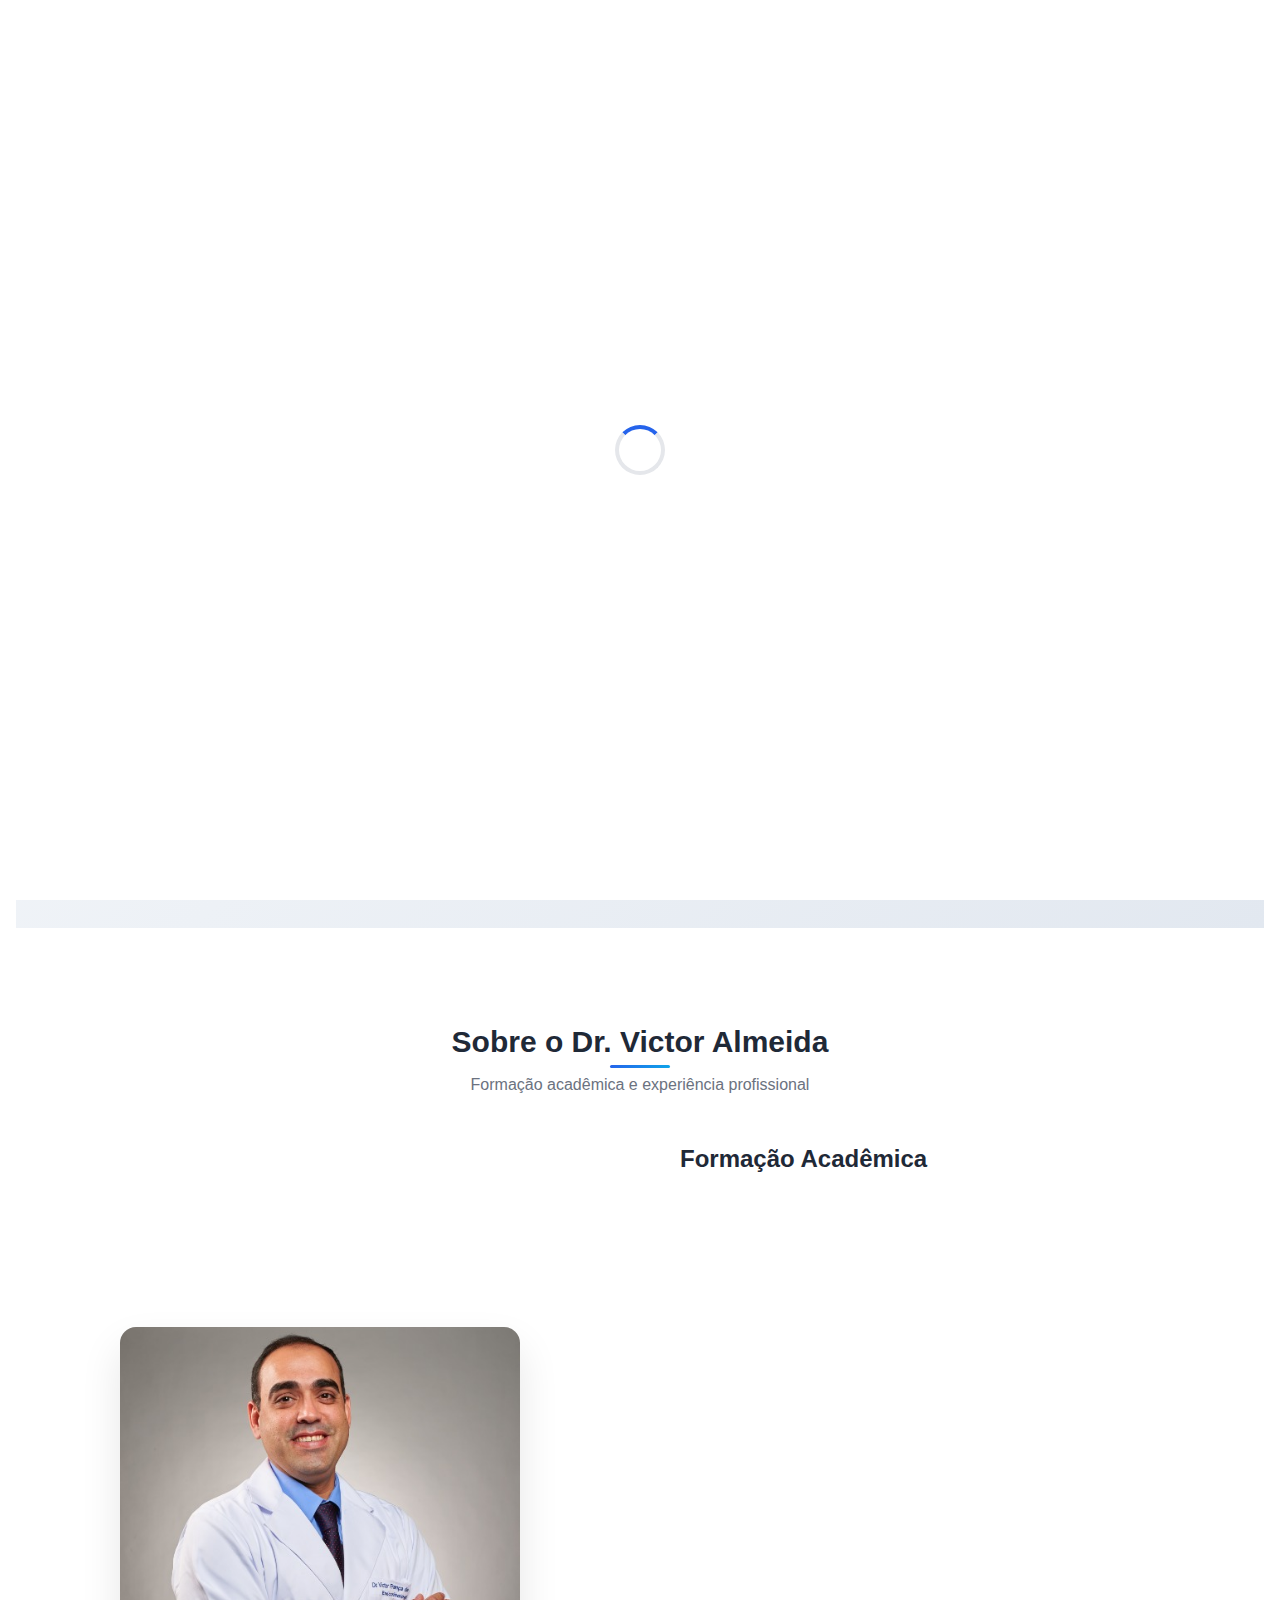
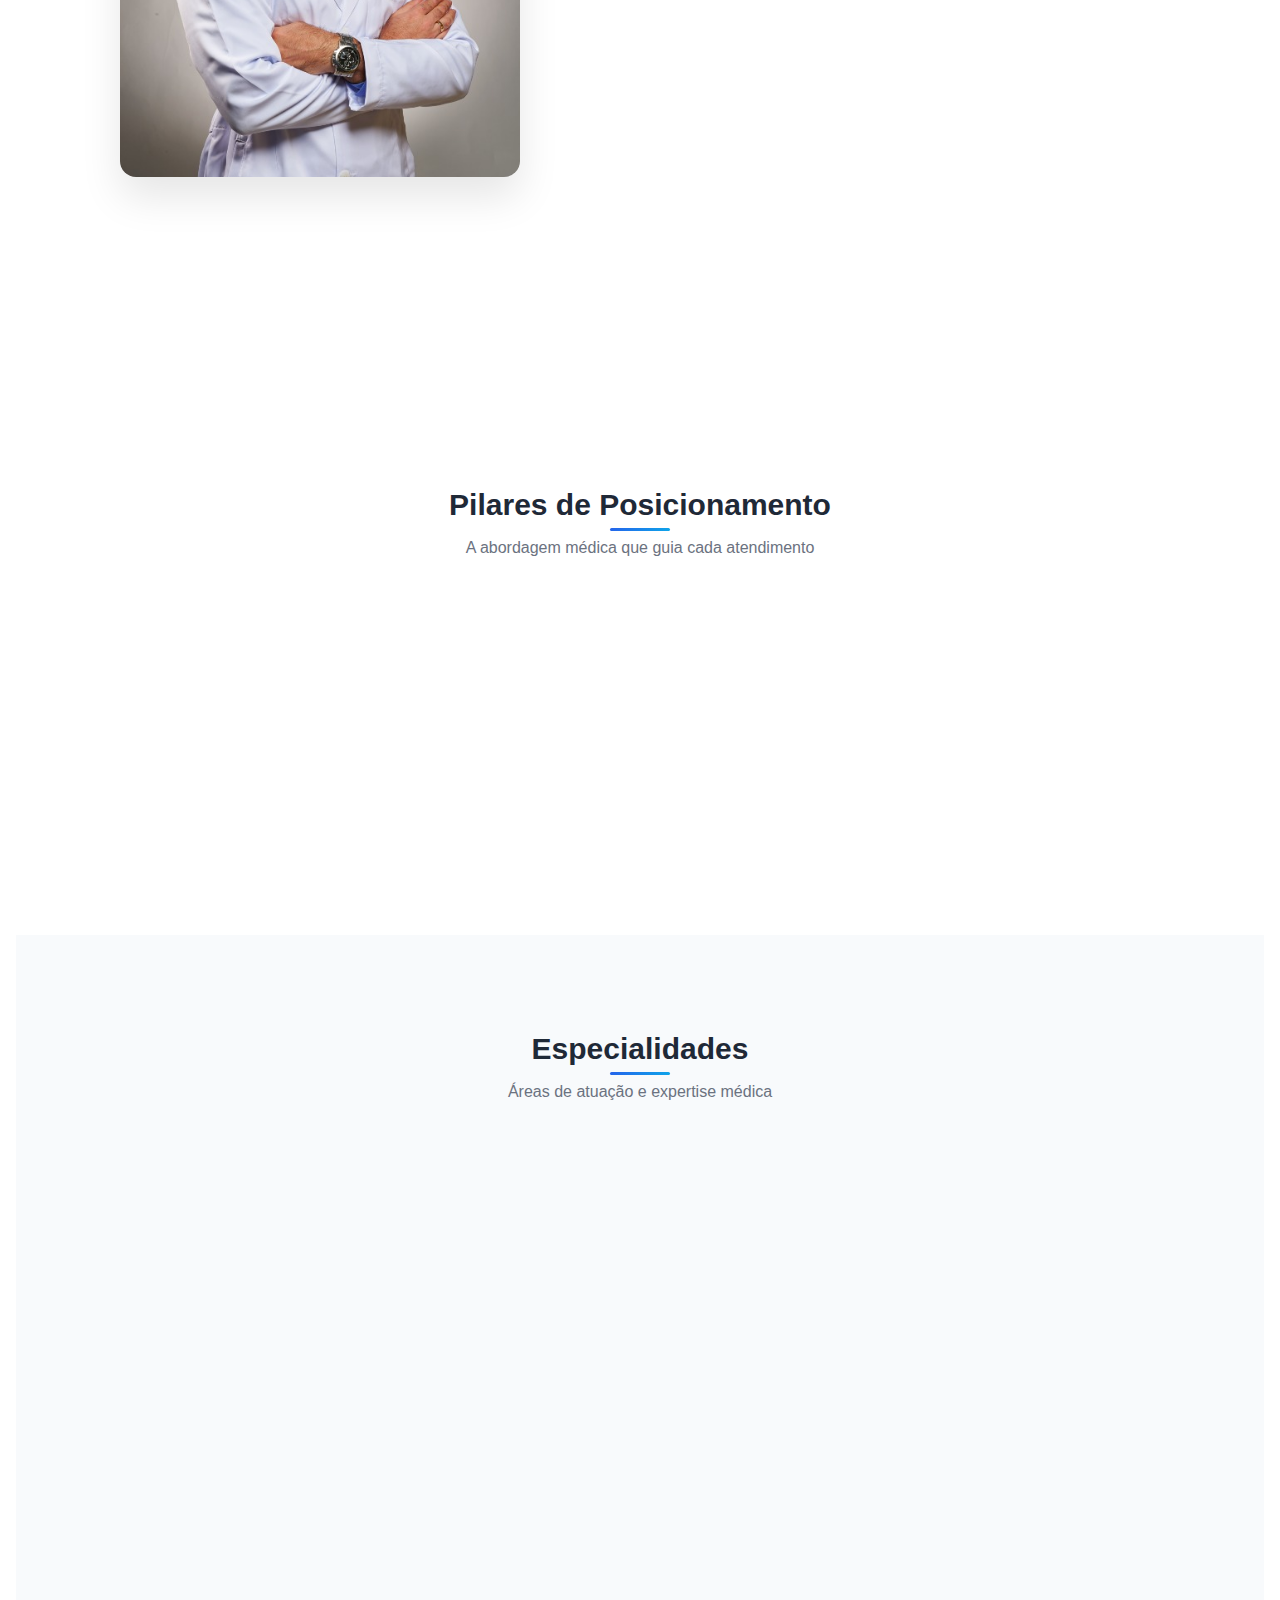
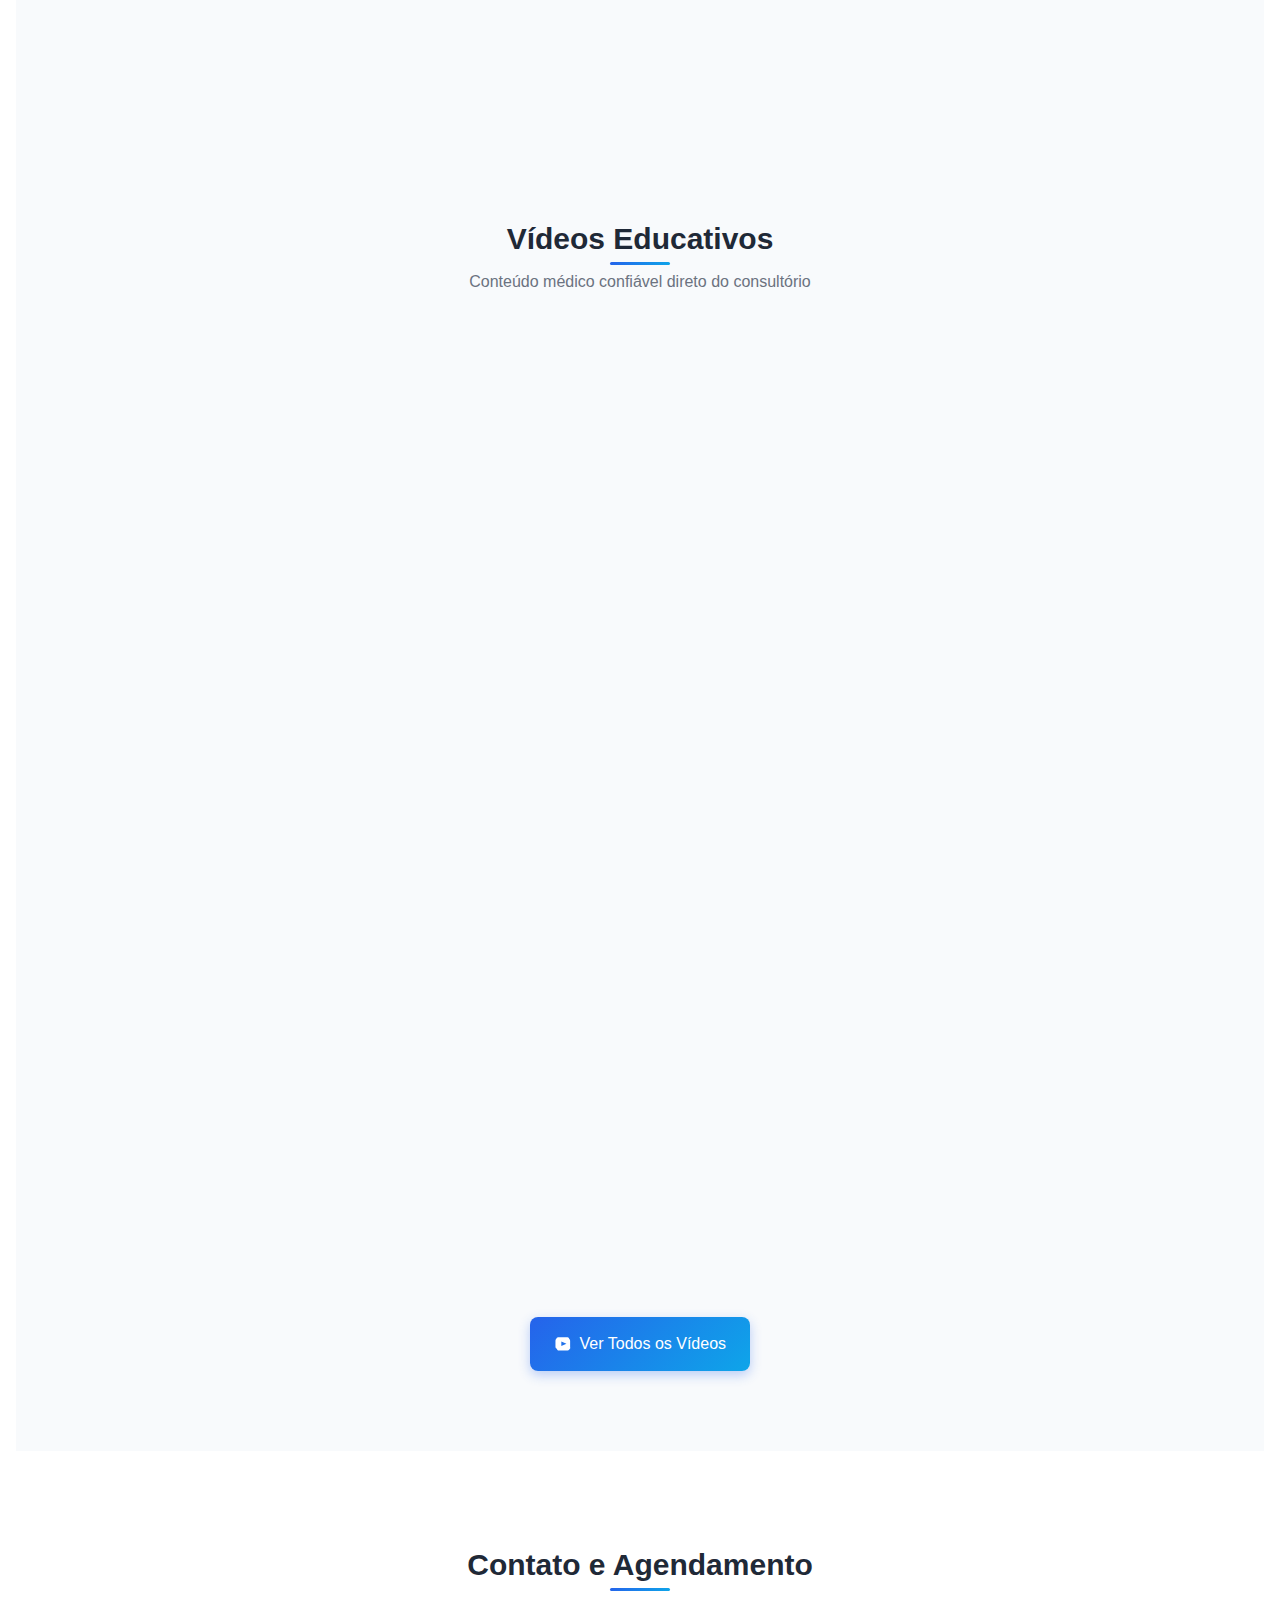
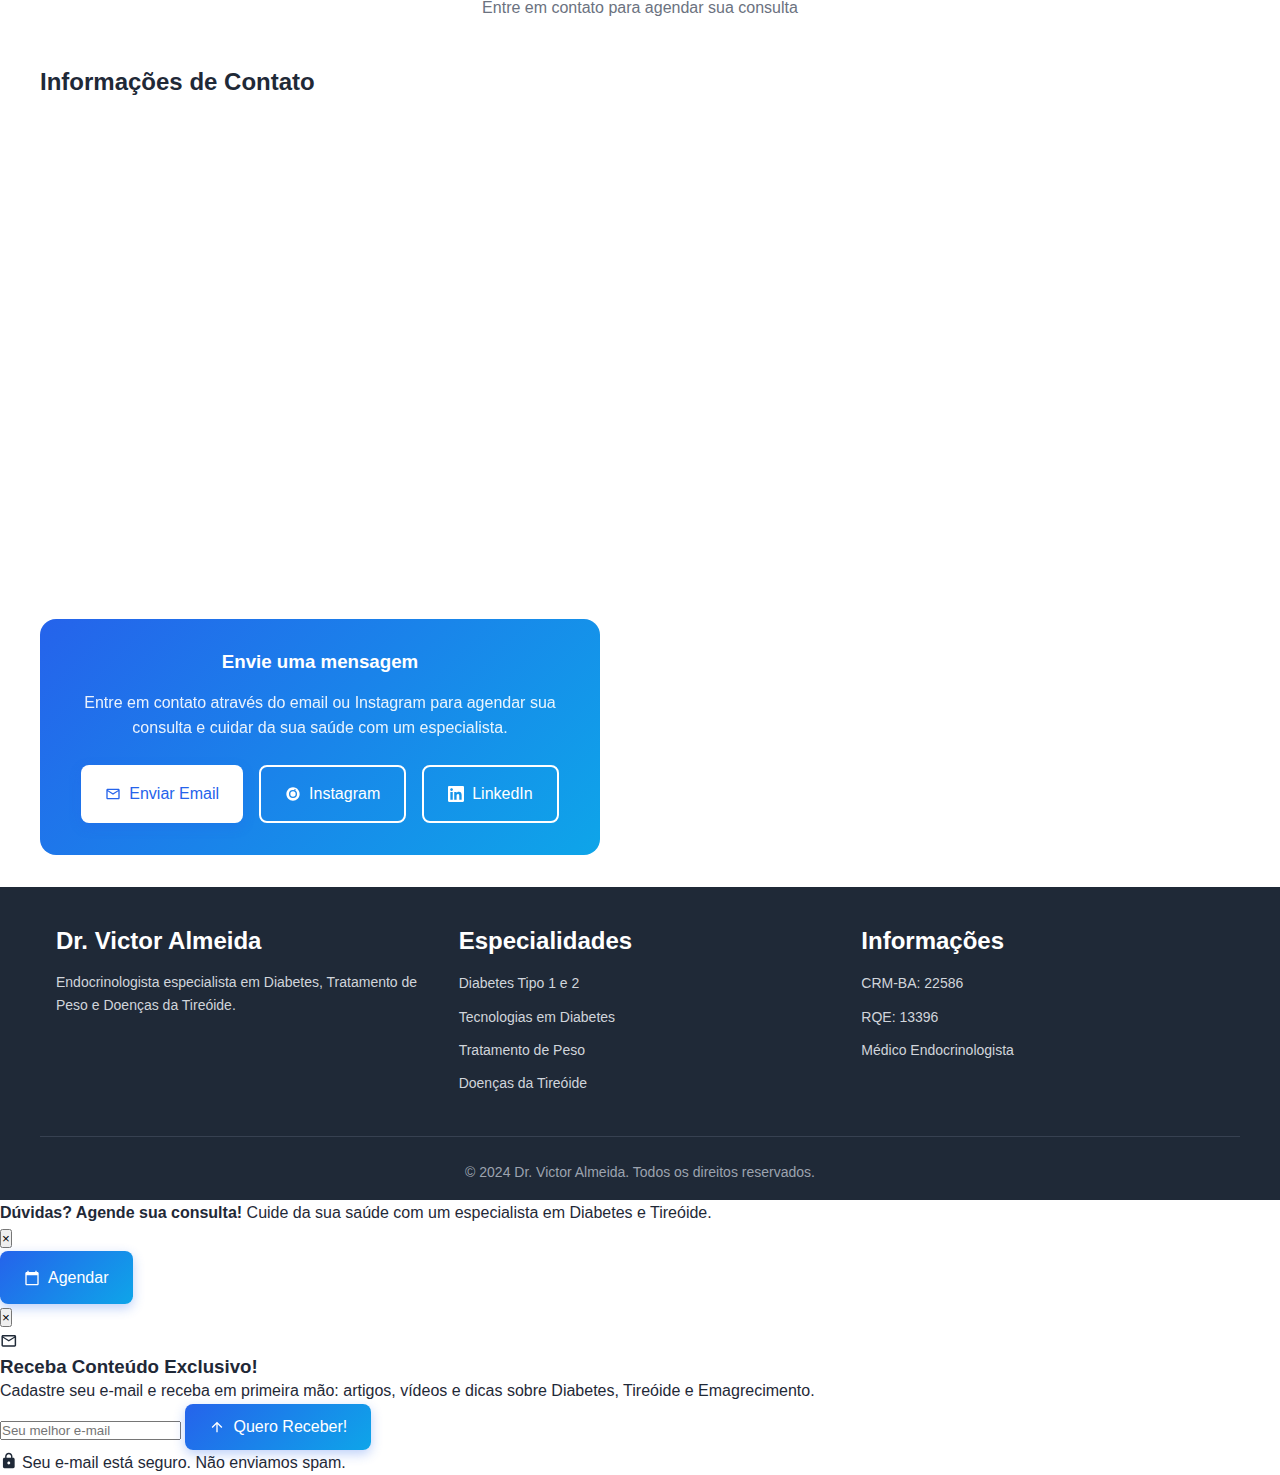
<file: index.html>
<!DOCTYPE html>
<html lang="pt-BR">
<head>
    <meta charset="UTF-8">
    <meta name="viewport" content="width=device-width, initial-scale=1.0">
    <meta name="description" content="Dr. Victor Almeida - Endocrinologista especialista em Diabetes, Tratamento de Peso e Doenças da Tireóide. CRM-BA: 22586">
    <meta name="keywords" content="endocrinologista, diabetes, tireóide, tratamento peso, Salvador, Bahia">
    <meta name="author" content="Dr. Victor Almeida">
    
    <meta http-equiv="Content-Security-Policy" content="default-src 'self' https:; script-src 'self' 'unsafe-inline' https://fonts.googleapis.com; style-src 'self' 'unsafe-inline' https://fonts.googleapis.com; img-src 'self' data: https:; font-src 'self' https://fonts.gstatic.com;">
    <meta http-equiv="X-Content-Type-Options" content="nosniff">
    <meta http-equiv="X-Frame-Options" content="SAMEORIGIN">
    <meta http-equiv="X-XSS-Protection" content="1; mode=block">
    <meta name="referrer" content="strict-origin-when-cross-origin">
    
    <meta property="og:type" content="website">
    <meta property="og:url" content="https://www.drvictoralmeida.com.br">
    <meta property="og:title" content="Dr. Victor Almeida - Endocrinologista">
    <meta property="og:description" content="Especialista em Diabetes, Tratamento de Peso e Doenças da Tireóide">
    <meta property="og:image" content="https://www.drvictoralmeida.com.br/assets/images/banner-hero.png">

    <meta property="twitter:card" content="summary_large_image">
    <meta property="twitter:url" content="https://www.drvictoralmeida.com.br">
    <meta property="twitter:title" content="Dr. Victor Almeida - Endocrinologista">
    <meta property="twitter:description" content="Especialista em Diabetes, Tratamento de Peso e Doenças da Tireóide">
    <meta property="twitter:image" content="https://www.drvictoralmeida.com.br/assets/images/banner-hero.png">

    <title>Dr. Victor Almeida - Endocrinologista | Diabetes, Peso e Tireóide</title>
    
    <link rel="icon" type="image/png" href="assets/images/logo-circular.png">
    
    <link rel="preconnect" href="https://fonts.googleapis.com">
    <link rel="preconnect" href="https://fonts.gstatic.com" crossorigin>
    <link href="https://fonts.googleapis.com/css2?family=Inter:wght@300;400;500;600;700&family=Poppins:wght@300;400;500;600;700&display=swap" rel="stylesheet">
    
    <link rel="stylesheet" href="css/style.css">
</head>
<body>
    <div id="code-rain-container"></div>
    <header class="header" id="header">
        <nav class="nav container">
            <div class="nav__logo">
                <img src="assets/images/logo-nome-completo.png" alt="Dr. Victor Almeida" class="nav__logo-img">
            </div>
            
            <div class="nav__menu" id="nav-menu">
                <div class="nav__menu-header">
                    <img src="assets/images/logo-nome-completo.png" alt="Dr. Victor Almeida" class="nav__menu-logo">
                    <button class="nav__close" id="nav-close" aria-label="Fechar menu">
                        <span class="nav__close-line"></span>
                        <span class="nav__close-line"></span>
                    </button>
                </div>
                <ul class="nav__list">
                    <li class="nav__item">
                        <a href="#home" class="nav__link active-link">
                            <svg class="nav__link-icon" viewBox="0 0 24 24" fill="currentColor"><path d="M10 20v-6h4v6h5v-8h3L12 3 2 12h3v8z"/></svg>
                            <span class="nav__link-text">Início</span>
                        </a>
                    </li>
                    <li class="nav__item">
                        <a href="#about" class="nav__link">
                            <svg class="nav__link-icon" viewBox="0 0 24 24" fill="currentColor"><path d="M12 12a4 4 0 100-8 4 4 0 000 8zm0 2c-2.67 0-8 1.34-8 4v2h16v-2c0-2.66-5.33-4-8-4z"/></svg>
                            <span class="nav__link-text">Sobre</span>
                        </a>
                    </li>
                    <li class="nav__item">
                        <a href="#specialties" class="nav__link">
                            <svg class="nav__link-icon" viewBox="0 0 24 24" fill="currentColor"><path d="M12 2C6.48 2 2 6.48 2 12s4.48 10 10 10 10-4.48 10-10S17.52 2 12 2zm-2 15l-5-5 1.41-1.41L10 14.17l7.59-7.59L19 8l-9 9z"/></svg>
                            <span class="nav__link-text">Especialidades</span>
                        </a>
                    </li>
                    <li class="nav__item">
                        <a href="#videos" class="nav__link">
                            <svg class="nav__link-icon" viewBox="0 0 24 24" fill="currentColor"><path d="M10 15l7-5-7-5v10z"/></svg>
                            <span class="nav__link-text">Vídeos</span>
                        </a>
                    </li>
                    <li class="nav__item">
                        <a href="blog/" class="nav__link">
                            <svg class="nav__link-icon" viewBox="0 0 24 24" fill="currentColor"><path d="M19 3H5c-1.1 0-2 .9-2 2v14c0 1.1.9 2 2 2h14c1.1 0 2-.9 2-2V5c0-1.1-.9-2-2-2zm-5 14H7v-2h7v2zm3-4H7v-2h10v2zm0-4H7V7h10v2z"/></svg>
                            <span class="nav__link-text">Blog</span>
                        </a>
                    </li>
                    <li class="nav__item">
                        <a href="#contact" class="nav__link">
                            <svg class="nav__link-icon" viewBox="0 0 24 24" fill="currentColor"><path d="M20 4H4c-1.1 0-1.99.9-1.99 2L2 18c0 1.1.9 2 2 2h16c1.1 0 2-.9 2-2V6c0-1.1-.9-2-2-2zm0 4l-8 5-8-5V6l8 5 8-5v2z"/></svg>
                            <span class="nav__link-text">Contato</span>
                        </a>
                    </li>
                </ul>
            </div>
            
            <div class="nav__actions">
                <div class="site-switcher" id="site-switcher" data-redirect-url="https://drdiabetes.com.br">
                    <svg class="svg-icon switch-icon--active" viewBox="0 0 24 24" fill="currentColor"><path d="M12 12a4 4 0 100-8 4 4 0 000 8zm0 2c-2.67 0-8 1.34-8 4v2h16v-2c0-2.66-5.33-4-8-4z"/></svg> 
                    <div class="toggle-switch" id="switch-toggle">
                        <div class="toggle-slider"></div>
                    </div>
                    <svg class="svg-icon" viewBox="0 0 24 24" fill="currentColor"><path d="M12 2C6.48 2 2 6.48 2 12s4.48 10 10 10 10-4.48 10-10S17.52 2 12 2zm1 15h-2v-6h2v6zm0-8h-2V7h2v2z"/></svg> 
                </div>
                <button class="nav__toggle" id="nav-toggle" aria-label="Abrir menu" aria-expanded="false">
                    <span class="nav__toggle-line"></span>
                    <span class="nav__toggle-line"></span>
                    <span class="nav__toggle-line"></span>
                </button>
            </div>
        </nav>
    </header>

    <main class="main">
        <section class="home section" id="home">
            <div class="hero-bg" aria-hidden="true">
                <svg class="hero-wave" viewBox="0 0 1440 600" preserveAspectRatio="none">
                    <defs>
                        <linearGradient id="heroGrad" x1="0%" y1="0%" x2="100%" y2="0%">
                            <stop offset="0%" stop-color="#0072A8" stop-opacity="0.15"/>
                            <stop offset="100%" stop-color="#58C3E5" stop-opacity="0.10"/>
                        </linearGradient>
                    </defs>
                    <path class="wave-path" fill="none" stroke="url(#heroGrad)" stroke-width="2"
                          d="M0,300 C240,260 480,340 720,300 C960,260 1200,340 1440,300" />
                    <path class="wave-path wave-path--2" fill="none" stroke="url(#heroGrad)" stroke-width="1.5"
                          d="M0,360 C240,320 480,400 720,360 C960,320 1200,400 1440,360" />
                    <path class="wave-path wave-path--3" fill="none" stroke="url(#heroGrad)" stroke-width="1"
                          d="M0,420 C240,380 480,460 720,420 C960,380 1200,460 1440,420" />
                </svg>
            </div>
            <div class="home__container container grid">
                <div class="home__content">
                    <div class="home__data">
                        <h1 class="home__title">
                            Dr. Victor Almeida
                            <span class="home__title-accent">Endocrinologista</span>
                        </h1>
                        <p class="home__description">
                            Especialista em Diabetes, Tecnologias em Diabetes, Tratamento de Peso e Doenças da Tireóide. 
                            Cuidado médico personalizado com as mais modernas tecnologias.
                        </p>
                        <div class="home__credentials">
                            <div class="credential">
                                <svg class="svg-icon" viewBox="0 0 24 24" fill="currentColor"><path d="M12 12a4 4 0 100-8 4 4 0 000 8zm0 2c-2.67 0-8 1.34-8 4v2h16v-2c0-2.66-5.33-4-8-4z"/></svg>
                                <span>CRM-BA: 22586</span>
                            </div>
                            <div class="credential">
                                <svg class="svg-icon" viewBox="0 0 24 24" fill="currentColor"><path d="M12 2a10 10 0 100 20 10 10 0 000-20zm0 18a8 8 0 110-16 8 8 0 010 16zm-1-8V7a1 1 0 112 0v5h3a1 1 0 110 2h-3v3a1 1 0 11-2 0v-3H8a1 1 0 110-2h3z"/></svg>
                                <span>RQE: 13396</span>
                            </div>
                        </div>
                        <div class="home__buttons">
                            <a href="https://www.doctoralia.com.br/z/1mxsHi" target="_blank" class="btn btn--primary">
                                <svg class="svg-icon" viewBox="0 0 24 24" fill="currentColor"><path d="M20 3h-1V1h-2v2H7V1H5v2H4c-1.1 0-2 .9-2 2v16c0 1.1.9 2 2 2h16c1.1 0 2-.9 2-2V5c0-1.1-.9-2-2-2zm0 18H4V8h16v13z"/></svg>
                                Agendar Consulta
                            </a>
                            <a href="#about" class="btn btn--secondary">
                                <svg class="svg-icon" viewBox="0 0 24 24" fill="currentColor"><path d="M12 2C6.48 2 2 6.48 2 12s4.48 10 10 10 10-4.48 10-10S17.52 2 12 2zm1 15h-2v-6h2v6zm0-8h-2V7h2v2z"/></svg>
                                Saiba Mais
                            </a>
                        </div>
                    </div>
                </div>
            </div>
            </section>

        <section class="about section" id="about">
            <div class="container">
                <div class="section__header">
                    <h2 class="section__title">Sobre o Dr. Victor Almeida</h2>
                    <p class="section__subtitle">Formação acadêmica e experiência profissional</p>
                </div>
                
                <div class="about__container grid">
                    <div class="about__image">
                        <div class="about__img-wrapper">
                            <img src="assets/images/foto-profissional-bracos-cruzados.jpg" alt="Dr. Victor Almeida" class="about__img">
                        </div>
                    </div>
                    
                    <div class="about__content">
                        <div class="about__info">
                            <h3 class="about__title">Formação Acadêmica</h3>
                            <div class="about__education">
                                <div class="education__item">
                                    <div class="education__icon">
                                        <svg class="svg-icon" viewBox="0 0 24 24" fill="currentColor"><path d="M22 10V6l-10-5L2 6v4l10 5 10-5zm-2 1.8l-8 4-8-4v6l8 4 8-4v-6zM12 16L2 11v-4l10 5 10-5v4l-10 5z"/></svg>
                                    </div>
                                    <div class="education__content">
                                        <h4>Medicina</h4>
                                        <p>Escola Bahiana de Medicina e Saúde Pública</p>
                                    </div>
                                </div>
                                
                                <div class="education__item">
                                    <div class="education__icon">
                                        <svg class="svg-icon" viewBox="0 0 24 24" fill="currentColor"><path d="M12 21.35l-1.45-1.32C5.4 15.36 2 12.28 2 8.5 2 5.42 4.42 3 7.5 3c1.74 0 3.41.81 4.5 2.09C13.09 3.81 14.76 3 16.5 3 19.58 3 22 5.42 22 8.5c0 3.78-3.4 6.86-8.55 11.54L12 21.35z"/></svg>
                                    </div>
                                    <div class="education__content">
                                        <h4>Residência Médica em Endocrinologia e Metabologia</h4>
                                        <p>Universidade Federal da Bahia</p>
                                    </div>
                                </div>
                                
                                <div class="education__item">
                                    <div class="education__icon">
                                        <svg class="svg-icon" viewBox="0 0 24 24" fill="currentColor"><path d="M12 2C6.48 2 2 6.48 2 12s4.48 10 10 10 10-4.48 10-10S17.52 2 12 2zm1 15h-2v-6h2v6zm0-8h-2V7h2v2z"/></svg>
                                    </div>
                                    <div class="education__content">
                                        <h4>Professor de Medicina</h4>
                                    </div>
                                </div>
                                
                                <div class="education__item">
                                    <div class="education__icon">
                                        <svg class="svg-icon" viewBox="0 0 24 24" fill="currentColor"><path d="M22 10V6l-10-5L2 6v4l10 5 10-5zm-2 1.8l-8 4-8-4v6l8 4 8-4v-6zM12 16L2 11v-4l10 5 10-5v4l-10 5z"/></svg>
                                    </div>
                                    <div class="education__content">
                                        <h4>Mestrado em Tecnologia em Saúde</h4>
                                    </div>
                                </div>
                                
                                <div class="education__item">
                                    <div class="education__icon">
                                        <svg class="svg-icon" viewBox="0 0 24 24" fill="currentColor"><path d="M20.447 20.452h-3.554v-5.569c0-1.328-.027-3.037-1.852-3.037-1.853 0-2.136 1.445-2.136 2.939v5.667H9.351V9h3.414v1.561h.046c.477-.9 1.637-1.85 3.37-1.85 3.601 0 4.267 2.37 4.267 5.455v6.286zM5.337 7.433c-1.144 0-2.063-.926-2.063-2.065 0-1.138.92-2.063 2.063-2.063 1.14 0 2.064.925 2.064 2.063 0 1.139-.925 2.065-2.064 2.065zm1.782 13.019H3.555V9h3.564v11.452zM22.225 0H1.771C.792 0 0 .774 0 1.729v20.542C0 23.227.792 24 1.771 24h20.451C23.2 24 24 23.227 24 22.271V1.729C24 .774 23.2 0 22.222 0h.003z"/></svg>
                                    </div>
                                    <div class="education__content">
                                        <h4>Outras informações</h4>
                                        <p><a href="https://www.linkedin.com/in/drvictoralmeida" target="_blank" style="color: inherit; text-decoration: underline;">Link do LinkedIn</a></p>
                                    </div>
                                </div>
                            </div>
                        </div>
                        
                        <div class="about__stats">
                            <div class="stat__item">
                                <div class="stat__number" data-target="10" data-original="10+">0</div>
                                <div class="stat__label">Anos de Experiência</div>
                            </div>
                            <div class="stat__item">
                                <div class="stat__number" data-target="1000" data-original="1000+">0</div>
                                <div class="stat__label">Pacientes Atendidos</div>
                            </div>
                            <div class="stat__item">
                                <div class="stat__number" data-target="4" data-original="4">0</div>
                                <div class="stat__label">Especialidades</div>
                            </div>
                        </div>
                    </div>
                </div>
            </div>
        </section>

        <section class="pillars section" id="pillars">
            <div class="container">
                <div class="section__header">
                    <h2 class="section__title">Pilares de Posicionamento</h2>
                    <p class="section__subtitle">A abordagem médica que guia cada atendimento</p>
                </div>
                
                <div class="pillars__container grid">
                    <div class="pillar__card">
                        <div class="pillar__icon">
                            <svg class="svg-icon" viewBox="0 0 24 24" fill="currentColor"><path d="M12 2L2 7l10 5 10-5-10-5zM2 17l10 5 10-5M2 12l10 5 10-5"/></svg>
                        </div>
                        <h3 class="pillar__title">Ciência com propósito</h3>
                        <p class="pillar__description">
                            Rigor técnico aliado à aplicação prática, sempre fundamentado em evidências.
                        </p>
                    </div>
                    
                    <div class="pillar__card">
                        <div class="pillar__icon">
                            <svg class="svg-icon" viewBox="0 0 24 24" fill="currentColor"><path d="M12 12a4 4 0 100-8 4 4 0 000 8zm0 2c-2.67 0-8 1.34-8 4v2h16v-2c0-2.66-5.33-4-8-4z"/></svg>
                        </div>
                        <h3 class="pillar__title">Acompanhamento humano</h3>
                        <p class="pillar__description">
                            Atenção contínua e empática, com foco em escuta e personalização.
                        </p>
                    </div>
                    
                    <div class="pillar__card">
                        <div class="pillar__icon">
                            <svg class="svg-icon" viewBox="0 0 24 24" fill="currentColor"><path d="M12 2C6.48 2 2 6.48 2 12s4.48 10 10 10 10-4.48 10-10S17.52 2 12 2zm1 15h-2v-6h2v6zm0-8h-2V7h2v2z"/></svg>
                        </div>
                        <h3 class="pillar__title">Educação e autonomia</h3>
                        <p class="pillar__description">
                            Orientar o paciente para que ele entenda e participe do próprio tratamento.
                        </p>
                    </div>
                    
                    <div class="pillar__card">
                        <div class="pillar__icon">
                            <svg class="svg-icon" viewBox="0 0 24 24" fill="currentColor"><path d="M12 2C6.48 2 2 6.48 2 12s4.48 10 10 10 10-4.48 10-10S17.52 2 12 2zm-2 15l-5-5 1.41-1.41L10 14.17l7.59-7.59L19 8l-9 9z"/></svg>
                        </div>
                        <h3 class="pillar__title">Bem-estar sustentável</h3>
                        <p class="pillar__description">
                            Não se trata apenas de controle hormonal, mas de equilíbrio integral de vida.
                        </p>
                    </div>
                </div>
            </div>
        </section>

        <section class="specialties section" id="specialties">
            <div class="container">
                <div class="section__header">
                    <h2 class="section__title">Especialidades</h2>
                    <p class="section__subtitle">Áreas de atuação e expertise médica</p>
                </div>
                
                <div class="specialties__container grid">
                    <div class="specialty__card">
                        <div class="specialty__icon">
                            <svg class="svg-icon" viewBox="0 0 24 24" fill="currentColor"><path d="M12 22c-3.11 0-5.65-2.5-5.65-5.59C6.35 11.77 12 2 12 2s5.65 9.77 5.65 14.41C17.65 19.5 15.11 22 12 22zm0-15.5c-1.38 0-2.5 1.12-2.5 2.5s1.12 2.5 2.5 2.5 2.5-1.12 2.5-2.5-1.12-2.5-2.5-2.5z"/></svg>
                        </div>
                        <h3 class="specialty__title">Diabetes Tipo 1 e 2</h3>
                        <p class="specialty__description">
                            Diagnóstico, tratamento e acompanhamento completo de pacientes com diabetes, 
                            incluindo orientação nutricional e controle glicêmico.
                        </p>
                        <ul class="specialty__features">
                            <li><svg class="svg-icon" viewBox="0 0 24 24" fill="currentColor"><path d="M9.707 16.707l-2.828-2.828a1 1 0 111.414-1.414l2.121 2.121 4.95-4.95a1 1 0 111.414 1.414l-5.657 5.657a1 1 0 01-1.414 0z"/></svg> Controle glicêmico personalizado</li>
                            <li><svg class="svg-icon" viewBox="0 0 24 24" fill="currentColor"><path d="M9.707 16.707l-2.828-2.828a1 1 0 111.414-1.414l2.121 2.121 4.95-4.95a1 1 0 111.414 1.414l-5.657 5.657a1 1 0 01-1.414 0z"/></svg> Prevenção de complicações</li>
                            <li><svg class="svg-icon" viewBox="0 0 24 24" fill="currentColor"><path d="M9.707 16.707l-2.828-2.828a1 1 0 111.414-1.414l2.121 2.121 4.95-4.95a1 1 0 111.414 1.414l-5.657 5.657a1 1 0 01-1.414 0z"/></svg> Orientação nutricional</li>
                        </ul>
                    </div>
                    
                    <div class="specialty__card">
                        <div class="specialty__icon">
                            <svg class="svg-icon" viewBox="0 0 24 24" fill="currentColor"><path d="M15.5 1h-7A2.5 2.5 0 006 3.5v17A2.5 2.5 0 008.5 23h7a2.5 2.5 0 002.5-2.5v-17A2.5 2.5 0 0015.5 1zm-7 2h7c.28 0 .5.22.5.5v17a.5.5 0 01-.5.5h-7a.5.5 0 01-.5-.5v-17c0-.28.22-.5.5-.5z"/></svg>
                        </div>
                        <h3 class="specialty__title">Tecnologias em Diabetes</h3>
                        <p class="specialty__description">
                            Utilização das mais modernas tecnologias para monitoramento e tratamento do diabetes, 
                            incluindo sensores de glicose e bombas de insulina.
                        </p>
                        <ul class="specialty__features">
                            <li><svg class="svg-icon" viewBox="0 0 24 24" fill="currentColor"><path d="M9.707 16.707l-2.828-2.828a1 1 0 111.414-1.414l2.121 2.121 4.95-4.95a1 1 0 111.414 1.414l-5.657 5.657a1 1 0 01-1.414 0z"/></svg> Sensores de glicose contínua</li>
                            <li><svg class="svg-icon" viewBox="0 0 24 24" fill="currentColor"><path d="M9.707 16.707l-2.828-2.828a1 1 0 111.414-1.414l2.121 2.121 4.95-4.95a1 1 0 111.414 1.414l-5.657 5.657a1 1 0 01-1.414 0z"/></svg> Bombas de insulina</li>
                            <li><svg class="svg-icon" viewBox="0 0 24 24" fill="currentColor"><path d="M9.707 16.707l-2.828-2.828a1 1 0 111.414-1.414l2.121 2.121 4.95-4.95a1 1 0 111.414 1.414l-5.657 5.657a1 1 0 01-1.414 0z"/></svg> Aplicativos de monitoramento</li>
                        </ul>
                    </div>
                    
                    <div class="specialty__card">
                        <div class="specialty__icon">
                            <svg class="svg-icon" viewBox="0 0 24 24" fill="currentColor"><path d="M12 2C6.48 2 2 6.48 2 12s4.48 10 10 10 10-4.48 10-10S17.52 2 12 2zm0 18c-4.41 0-8-3.59-8-8s3.59-8 8-8 8 3.59 8 8-3.59 8-8 8zm-2.5-9h5a.5.5 0 000-1h-5a.5.5 0 000 1zM10 14h5a.5.5 0 000-1h-5a.5.5 0 000 1z"/></svg>
                        </div>
                        <h3 class="specialty__title">Tratamento de Peso</h3>
                        <p class="specialty__description">
                            Abordagem médica especializada para perda de peso, incluindo avaliação hormonal 
                            e planos personalizados de tratamento.
                        </p>
                        <ul class="specialty__features">
                            <li><svg class="svg-icon" viewBox="0 0 24 24" fill="currentColor"><path d="M9.707 16.707l-2.828-2.828a1 1 0 111.414-1.414l2.121 2.121 4.95-4.95a1 1 0 111.414 1.414l-5.657 5.657a1 1 0 01-1.414 0z"/></svg> Avaliação hormonal completa</li>
                            <li><svg class="svg-icon" viewBox="0 0 24 24" fill="currentColor"><path d="M9.707 16.707l-2.828-2.828a1 1 0 111.414-1.414l2.121 2.121 4.95-4.95a1 1 0 111.414 1.414l-5.657 5.657a1 1 0 01-1.414 0z"/></svg> Planos personalizados</li>
                            <li><svg class="svg-icon" viewBox="0 0 24 24" fill="currentColor"><path d="M9.707 16.707l-2.828-2.828a1 1 0 111.414-1.414l2.121 2.121 4.95-4.95a1 1 0 111.414 1.414l-5.657 5.657a1 1 0 01-1.414 0z"/></svg> Acompanhamento contínuo</li>
                        </ul>
                    </div>
                    
                    <div class="specialty__card">
                        <div class="specialty__icon">
                            <svg class="svg-icon" viewBox="0 0 24 24" fill="currentColor"><path d="M12 22c-1.89 0-3.63-.5-5-1.37V22H5v-4.5c-2.43-1.42-4-4.04-4-7.5C1 6.22 5.03 2 10 2c2.24 0 4.32.88 5.86 2.52C17.58 5.92 18 8 18 10.5c0 3.46-1.57 6.08-4 7.5V22h-2v-1.37c-1.37.87-3.11 1.37-5 1.37zm0-14c2.76 0 5 2.24 5 5s-2.24 5-5 5-5-2.24-5-5 2.24-5 5-5z"/></svg>
                        </div>
                        <h3 class="specialty__title">Doenças da Tireóide</h3>
                        <p class="specialty__description">
                            Diagnóstico e tratamento de distúrbios da tireóide, incluindo hipotireoidismo, 
                            hipertireoidismo e nódulos tireoidianos.
                        </p>
                        <ul class="specialty__features">
                            <li><svg class="svg-icon" viewBox="0 0 24 24" fill="currentColor"><path d="M9.707 16.707l-2.828-2.828a1 1 0 111.414-1.414l2.121 2.121 4.95-4.95a1 1 0 111.414 1.414l-5.657 5.657a1 1 0 01-1.414 0z"/></svg> Exames especializados</li>
                            <li><svg class="svg-icon" viewBox="0 0 24 24" fill="currentColor"><path d="M9.707 16.707l-2.828-2.828a1 1 0 111.414-1.414l2.121 2.121 4.95-4.95a1 1 0 111.414 1.414l-5.657 5.657a1 1 0 01-1.414 0z"/></svg> Tratamento personalizado</li>
                            <li><svg class="svg-icon" viewBox="0 0 24 24" fill="currentColor"><path d="M9.707 16.707l-2.828-2.828a1 1 0 111.414-1.414l2.121 2.121 4.95-4.95a1 1 0 111.414 1.414l-5.657 5.657a1 1 0 01-1.414 0z"/></svg> Acompanhamento regular</li>
                        </ul>
                    </div>
                </div>
            </div>
        </section>

        <section class="videos section" id="videos">
            <div class="container">
                <div class="section__header">
                    <h2 class="section__title">Vídeos Educativos</h2>
                    <p class="section__subtitle">Conteúdo médico confiável direto do consultório</p>
                </div>
                
                <div class="videos__grid">
                    <div class="video__card">
                        <div class="video__thumbnail">
                            <iframe 
                                src="https://www.youtube.com/embed/ETT-j0k15ms" 
                                title="O que é o diabetes tipo 1?"
                                frameborder="0" 
                                allow="accelerometer; autoplay; clipboard-write; encrypted-media; gyroscope; picture-in-picture" 
                                allowfullscreen>
                            </iframe>
                        </div>
                        <div class="video__content">
                            <div class="video__category diabetes">Diabetes Tipo 1</div>
                            <h3 class="video__title">O que é o diabetes tipo 1?</h3>
                            <p class="video__description">
                                Dr. Victor Almeida explica o que é o diabetes tipo 1 e fala sobre as formas de tratar a doença.
                            </p>
                            <div class="video__stats">
                                <span><svg class="svg-icon" viewBox="0 0 24 24" fill="currentColor"><path d="M12 2C6.48 2 2 6.48 2 12s4.48 10 10 10 10-4.48 10-10S17.52 2 12 2zm.5 13H11V7h1.5v8z"/></svg> 17:14</span>
                                <span><svg class="svg-icon" viewBox="0 0 24 24" fill="currentColor"><path d="M12 4.5c-6.14 0-11 5.52-11 7.5s4.86 7.5 11 7.5 11-5.52 11-7.5-4.86-7.5-11-7.5zM12 17c-2.76 0-5-2.24-5-5s2.24-5 5-5 5 2.24 5 5-2.24 5-5 5z"/></svg> 674 visualizações</span>
                            </div>
                        </div>
                    </div>

                    <div class="video__card">
                        <div class="video__thumbnail">
                            <iframe 
                                src="https://www.youtube.com/embed/BFeBgNuww34" 
                                title="O que comer quando se é diabético?"
                                frameborder="0" 
                                allow="accelerometer; autoplay; clipboard-write; encrypted-media; gyroscope; picture-in-picture" 
                                allowfullscreen>
                            </iframe>
                        </div>
                        <div class="video__content">
                            <div class="video__category diabetes">Diabetes Tipo 2</div>
                            <h3 class="video__title">O que comer quando se é diabético?</h3>
                            <p class="video__description">
                                Orientações sobre alimentação adequada para pessoas com diabetes tipo 2.
                            </p>
                            <div class="video__stats">
                                <span><svg class="svg-icon" viewBox="0 0 24 24" fill="currentColor"><path d="M12 2C6.48 2 2 6.48 2 12s4.48 10 10 10 10-4.48 10-10S17.52 2 12 2zm.5 13H11V7h1.5v8z"/></svg> 3:14</span>
                                <span><svg class="svg-icon" viewBox="0 0 24 24" fill="currentColor"><path d="M12 4.5c-6.14 0-11 5.52-11 7.5s4.86 7.5 11 7.5 11-5.52 11-7.5-4.86-7.5-11-7.5zM12 17c-2.76 0-5-2.24-5-5s2.24-5 5-5 5 2.24 5 5-2.24 5-5 5z"/></svg> 1.1K visualizações</span>
                            </div>
                        </div>
                    </div>

                    <div class="video__card">
                        <div class="video__thumbnail">
                            <iframe 
                                src="https://www.youtube.com/embed/KeAu_N4J7Ok" 
                                title="Como combater a obesidade"
                                frameborder="0" 
                                allow="accelerometer; autoplay; clipboard-write; encrypted-media; gyroscope; picture-in-picture" 
                                allowfullscreen>
                            </iframe>
                        </div>
                        <div class="video__content">
                            <div class="video__category weight">Emagrecimento</div>
                            <h3 class="video__title">Como combater a obesidade</h3>
                            <p class="video__description">
                                Opções de tratamento ambulatorial e cirúrgico da obesidade explicadas de forma clara.
                            </p>
                            <div class="video__stats">
                                <span><svg class="svg-icon" viewBox="0 0 24 24" fill="currentColor"><path d="M12 2C6.48 2 2 6.48 2 12s4.48 10 10 10 10-4.48 10-10S17.52 2 12 2zm.5 13H11V7h1.5v8z"/></svg> 9:56</span>
                            </div>
                        </div>
                    </div>

                    <div class="video__card">
                        <div class="video__thumbnail">
                            <iframe 
                                src="https://www.youtube.com/embed/a0wQ3HAd4oM" 
                                title="Tenho doença crônica. Posso beber álcool?"
                                frameborder="0" 
                                allow="accelerometer; autoplay; clipboard-write; encrypted-media; gyroscope; picture-in-picture" 
                                allowfullscreen>
                            </iframe>
                        </div>
                        <div class="video__content">
                            <div class="video__category health">Saúde Geral</div>
                            <h3 class="video__title">Posso beber álcool com doença crônica?</h3>
                            <p class="video__description">
                                Pessoas com doenças crônicas podem consumir álcool? Dr. Victor Almeida responde.
                            </p>
                            <div class="video__stats">
                                <span><svg class="svg-icon" viewBox="0 0 24 24" fill="currentColor"><path d="M12 2C6.48 2 2 6.48 2 12s4.48 10 10 10 10-4.48 10-10S17.52 2 12 2zm.5 13H11V7h1.5v8z"/></svg> 5:25</span>
                                <span><svg class="svg-icon" viewBox="0 0 24 24" fill="currentColor"><path d="M12 4.5c-6.14 0-11 5.52-11 7.5s4.86 7.5 11 7.5 11-5.52 11-7.5-4.86-7.5-11-7.5zM12 17c-2.76 0-5-2.24-5-5s2.24-5 5-5 5 2.24 5 5-2.24 5-5 5z"/></svg> 9.2K visualizações</span>
                            </div>
                        </div>
                    </div>
                </div>

                <div class="videos__cta">
                    <a href="https://www.youtube.com/@DrVictorAlmeida" target="_blank" class="button button--primary">
                        <svg class="svg-icon" viewBox="0 0 24 24" fill="currentColor"><path d="M10 15V9l7 3-7 3zM20.87 5.25A3.3 3.3 0 0018.52 3H5.48A3.3 3.3 0 003.13 5.25A3.1 3.1 0 002 8v8c0 1.25.75 2.25 1.87 2.75A3.3 3.3 0 005.48 21h13.04a3.3 3.3 0 002.35-1.25A3.1 3.1 0 0022 16V8c0-1.25-.75-2.25-1.87-2.75z"/></svg>
                        Ver Todos os Vídeos
                    </a>
                </div>
            </div>
        </section>

        <section class="contact section" id="contact">
            <div class="container">
                <div class="section__header">
                    <h2 class="section__title">Contato e Agendamento</h2>
                    <p class="section__subtitle">Entre em contato para agendar sua consulta</p>
                </div>
                
                <div class="contact__container grid">
                    <div class="contact__content">
                        <div class="contact__info">
                            <h3 class="contact__title">Informações de Contato</h3>
                            
                            <div class="contact__item">
                                <div class="contact__icon">
                                    <svg class="svg-icon" viewBox="0 0 24 24" fill="currentColor"><path d="M22 6c0-1.1-.9-2-2-2H4c-1.1 0-2 .9-2 2v12c0 1.1.9 2 2 2h16c1.1 0 2-.9 2-2V6zm-2 0l-8 5-8-5h16zm0 12H4V8l8 5 8-5v10z"/></svg>
                                </div>
                                <div class="contact__details">
                                    <h4>Email</h4>
                                    <a href="mailto:contato@drvictoralmeida.com.br">contato@drvictoralmeida.com.br</a>
                                </div>
                            </div>
                            
                            <div class="contact__item">
                                <div class="contact__icon">
                                    <svg class="svg-icon" viewBox="0 0 24 24" fill="currentColor"><path d="M12 2C6.48 2 2 6.48 2 12s4.48 10 10 10 10-4.48 10-10S17.52 2 12 2zm4 3.5a1 1 0 11-2 0 1 1 0 012 0zM12 18a6 6 0 110-12 6 6 0 010 12zm0-2a4 4 0 100-8 4 4 0 000 8z"/></svg>
                                </div>
                                <div class="contact__details">
                                    <h4>Instagram</h4>
                                    <a href="https://instagram.com/drvictoralmeida" target="_blank">@drvictoralmeida</a>
                                </div>
                            </div>
                            
                            <div class="contact__item">
                                <div class="contact__icon">
                                    <svg class="svg-icon" viewBox="0 0 24 24" fill="currentColor"><path d="M20.447 20.452h-3.554v-5.569c0-1.328-.027-3.037-1.852-3.037-1.853 0-2.136 1.445-2.136 2.939v5.667H9.351V9h3.414v1.561h.046c.477-.9 1.637-1.85 3.37-1.85 3.601 0 4.267 2.37 4.267 5.455v6.286zM5.337 7.433c-1.144 0-2.063-.926-2.063-2.065 0-1.138.92-2.063 2.063-2.063 1.14 0 2.064.925 2.064 2.063 0 1.139-.925 2.065-2.064 2.065zm1.782 13.019H3.555V9h3.564v11.452zM22.225 0H1.771C.792 0 0 .774 0 1.729v20.542C0 23.227.792 24 1.771 24h20.451C23.2 24 24 23.227 24 22.271V1.729C24 .774 23.2 0 22.222 0h.003z"/></svg>
                                </div>
                                <div class="contact__details">
                                    <h4>LinkedIn</h4>
                                    <a href="https://www.linkedin.com/in/drvictoralmeida" target="_blank" id="linkedin-link">Ver Perfil</a>
                                </div>
                            </div>
                            
                            <div class="contact__item">
                                <div class="contact__icon">
                                    <svg class="svg-icon" viewBox="0 0 24 24" fill="currentColor"><path d="M20 4H4c-1.1 0-2 .9-2 2v12c0 1.1.9 2 2 2h16c1.1 0 2-.9 2-2V6c0-1.1-.9-2-2-2zm0 14H4V6h16v12zm-8-2h6a1 1 0 000-2h-6a1 1 0 000 2zm0-4h6a1 1 0 000-2h-6a1 1 0 000 2zM8 8a2 2 0 100 4 2 2 0 000-4z"/></svg>
                                </div>
                                <div class="contact__details">
                                    <h4>Registros Profissionais</h4>
                                    <p>CRM-BA: 22586 | RQE: 13396</p>
                                </div>
                            </div>
                        </div>
                        
                        <div class="contact__cta">
                            <h3>Envie uma mensagem</h3>
                            <p>Entre em contato através do email ou Instagram para agendar sua consulta e cuidar da sua saúde com um especialista.</p>
                            <div class="contact__buttons">
                                <a href="mailto:contato@drvictoralmeida.com.br" class="btn btn--primary">
                                    <svg class="svg-icon" viewBox="0 0 24 24" fill="currentColor"><path d="M22 6c0-1.1-.9-2-2-2H4c-1.1 0-2 .9-2 2v12c0 1.1.9 2 2 2h16c1.1 0 2-.9 2-2V6zm-2 0l-8 5-8-5h16zm0 12H4V8l8 5 8-5v10z"/></svg>
                                    Enviar Email
                                </a>
                                <a href="https://instagram.com/drvictoralmeida" target="_blank" class="btn btn--secondary">
                                    <svg class="svg-icon" viewBox="0 0 24 24" fill="currentColor"><path d="M12 2C6.48 2 2 6.48 2 12s4.48 10 10 10 10-4.48 10-10S17.52 2 12 2zm4 3.5a1 1 0 11-2 0 1 1 0 012 0zM12 18a6 6 0 110-12 6 6 0 010 12zm0-2a4 4 0 100-8 4 4 0 000 8z"/></svg>
                                    Instagram
                                </a>
                                <a href="https://www.linkedin.com/in/drvictoralmeida" target="_blank" class="btn btn--secondary">
                                    <svg class="svg-icon" viewBox="0 0 24 24" fill="currentColor"><path d="M20.447 20.452h-3.554v-5.569c0-1.328-.027-3.037-1.852-3.037-1.853 0-2.136 1.445-2.136 2.939v5.667H9.351V9h3.414v1.561h.046c.477-.9 1.637-1.85 3.37-1.85 3.601 0 4.267 2.37 4.267 5.455v6.286zM5.337 7.433c-1.144 0-2.063-.926-2.063-2.065 0-1.138.92-2.063 2.063-2.063 1.14 0 2.064.925 2.064 2.063 0 1.139-.925 2.065-2.064 2.065zm1.782 13.019H3.555V9h3.564v11.452zM22.225 0H1.771C.792 0 0 .774 0 1.729v20.542C0 23.227.792 24 1.771 24h20.451C23.2 24 24 23.227 24 22.271V1.729C24 .774 23.2 0 22.222 0h.003z"/></svg>
                                    LinkedIn
                                </a>
                            </div>
                        </div>
                    </div>
                    
                    
                </div>
            </div>
        </section>
    </main>

    <footer class="footer">
        <div class="container">
            <div class="footer__container">
                <div class="footer__column">
                    <h3 class="footer__title">Dr. Victor Almeida</h3>
                    <p class="footer__text">Endocrinologista especialista em Diabetes, Tratamento de Peso e Doenças da Tireóide.</p>
                </div>
                
                <div class="footer__column">
                    <h3 class="footer__title">Especialidades</h3>
                    <div class="footer__info">
                        <p>Diabetes Tipo 1 e 2</p>
                        <p>Tecnologias em Diabetes</p>
                        <p>Tratamento de Peso</p>
                        <p>Doenças da Tireóide</p>
                    </div>
                </div>
                
                <div class="footer__column">
                    <h3 class="footer__title">Informações</h3>
                    <div class="footer__info">
                        <p>CRM-BA: 22586</p>
                        <p>RQE: 13396</p>
                        <p>Médico Endocrinologista</p>
                    </div>
                </div>
            </div>
            
            <div class="footer__bottom">
                <p class="footer__copy">
                    &copy; 2024 Dr. Victor Almeida. Todos os direitos reservados.
                </p>
            </div>
        </div>
    </footer>

    <div class="services__modal" id="modal-wrapper">
        <div class="services__modal-content-wrapper">
            <div class="services__modal-content">
                </div>
        </div>
    </div>

    <div class="floating-cta-container" id="floating-cta-container">
        <div class="floating-cta-popup" id="floating-cta-popup">
            <p><strong>Dúvidas? Agende sua consulta!</strong> Cuide da sua saúde com um especialista em Diabetes e Tireóide.</p>
            <button class="popup__close-btn" id="popup-close-btn">&times;</button>
        </div>
        <a href="https://www.doctoralia.com.br/z/1mxsHi" target="_blank" class="floating-cta-btn btn btn--primary">
            <svg class="svg-icon" viewBox="0 0 24 24" fill="currentColor"><path d="M20 3h-1V1h-2v2H7V1H5v2H4c-1.1 0-2 .9-2 2v16c0 1.1.9 2 2 2h16c1.1 0 2-.9 2-2V5c0-1.1-.9-2-2-2zm0 18H4V8h16v13z"/></svg>
            Agendar
        </a>
    </div>

    <div class="newsletter-modal" id="newsletter-popup-modal">
        <div class="newsletter-modal__content">
            <button class="modal__close-btn" id="newsletter-modal-close">&times;</button>
            
            <div class="modal__icon">
                <svg class="svg-icon" viewBox="0 0 24 24" fill="currentColor"><path d="M22 6c0-1.1-.9-2-2-2H4c-1.1 0-2 .9-2 2v12c0 1.1.9 2 2 2h16c1.1 0 2-.9 2-2V6zm-2 0l-8 5-8-5h16zm0 12H4V8l8 5 8-5v10z"/></svg>
            </div>
            
            <h3 class="modal__title">Receba Conteúdo Exclusivo!</h3>
            <p class="modal__text">Cadastre seu e-mail e receba em primeira mão: artigos, vídeos e dicas sobre Diabetes, Tireóide e Emagrecimento.</p>
            
            <form class="modal__form" id="popup-newsletter-form" method="POST" action="https://formsubmit.co/victoralmeidaartigosevideos@gmail.com">
                <input type="email" placeholder="Seu melhor e-mail" name="email" required class="modal__input">
                <button type="submit" class="btn btn--primary btn--full">
                    <svg class="svg-icon" viewBox="0 0 24 24" fill="currentColor"><path d="M4 12l1.41 1.41L11 7.83V20h2V7.83l5.59 5.58L20 12l-8-8-8 8z"/></svg>
                    Quero Receber!
                </button>
            </form>
            
            <p class="modal__privacy">
                <svg class="svg-icon" viewBox="0 0 24 24" fill="currentColor"><path d="M18 8h-1V6c0-2.76-2.24-5-5-5S7 3.24 7 6v2H6c-1.1 0-2 .9-2 2v10c0 1.1.9 2 2 2h12c1.1 0 2-.9 2-2V10c0-1.1-.9-2-2-2zm-6 9c-1.1 0-2-.9-2-2s.9-2 2-2 2 .9 2 2-.9 2-2 2zm3.1-9H8.9V6c0-1.71 1.39-3.1 3.1-3.1s3.1 1.39 3.1 3.1v2z"/></svg> 
                Seu e-mail está seguro. Não enviamos spam.
            </p>
        </div>
    </div>
    <script src="js/main.js"></script>
</body>
</html>
</file>
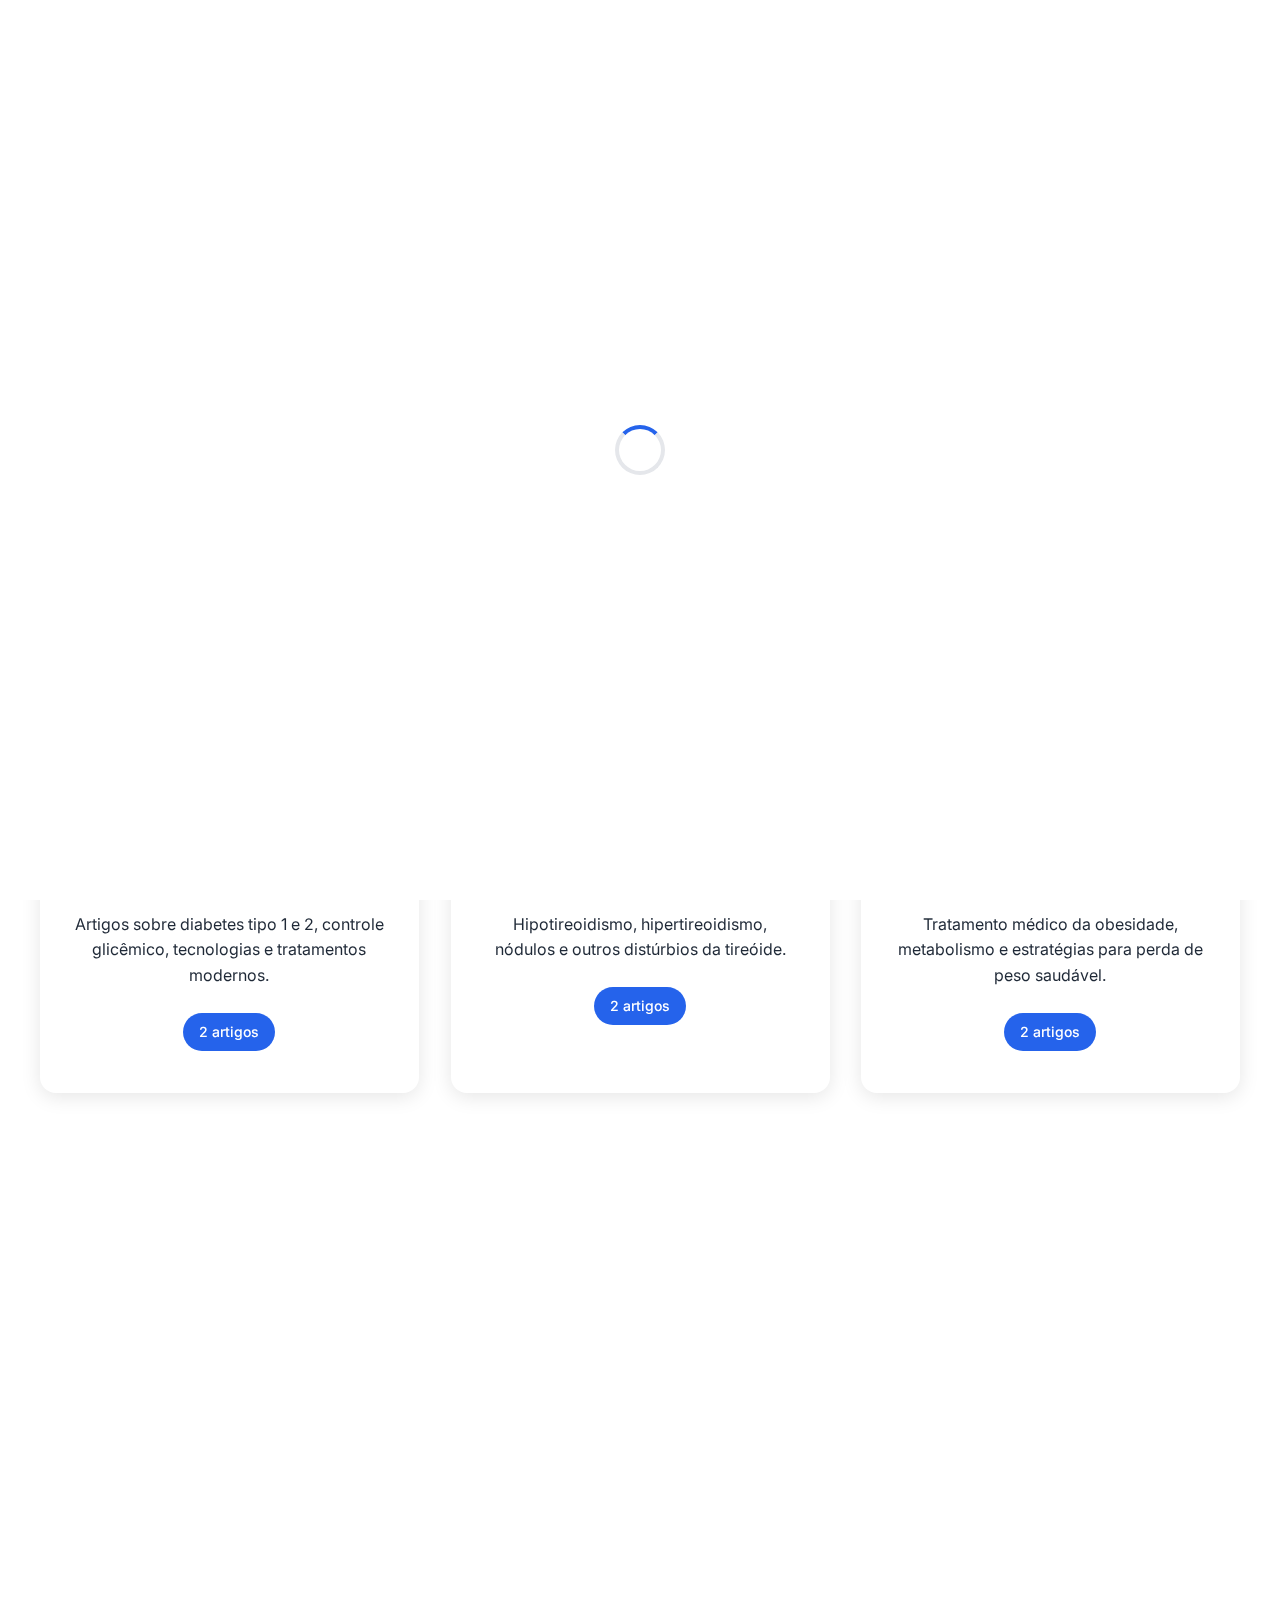
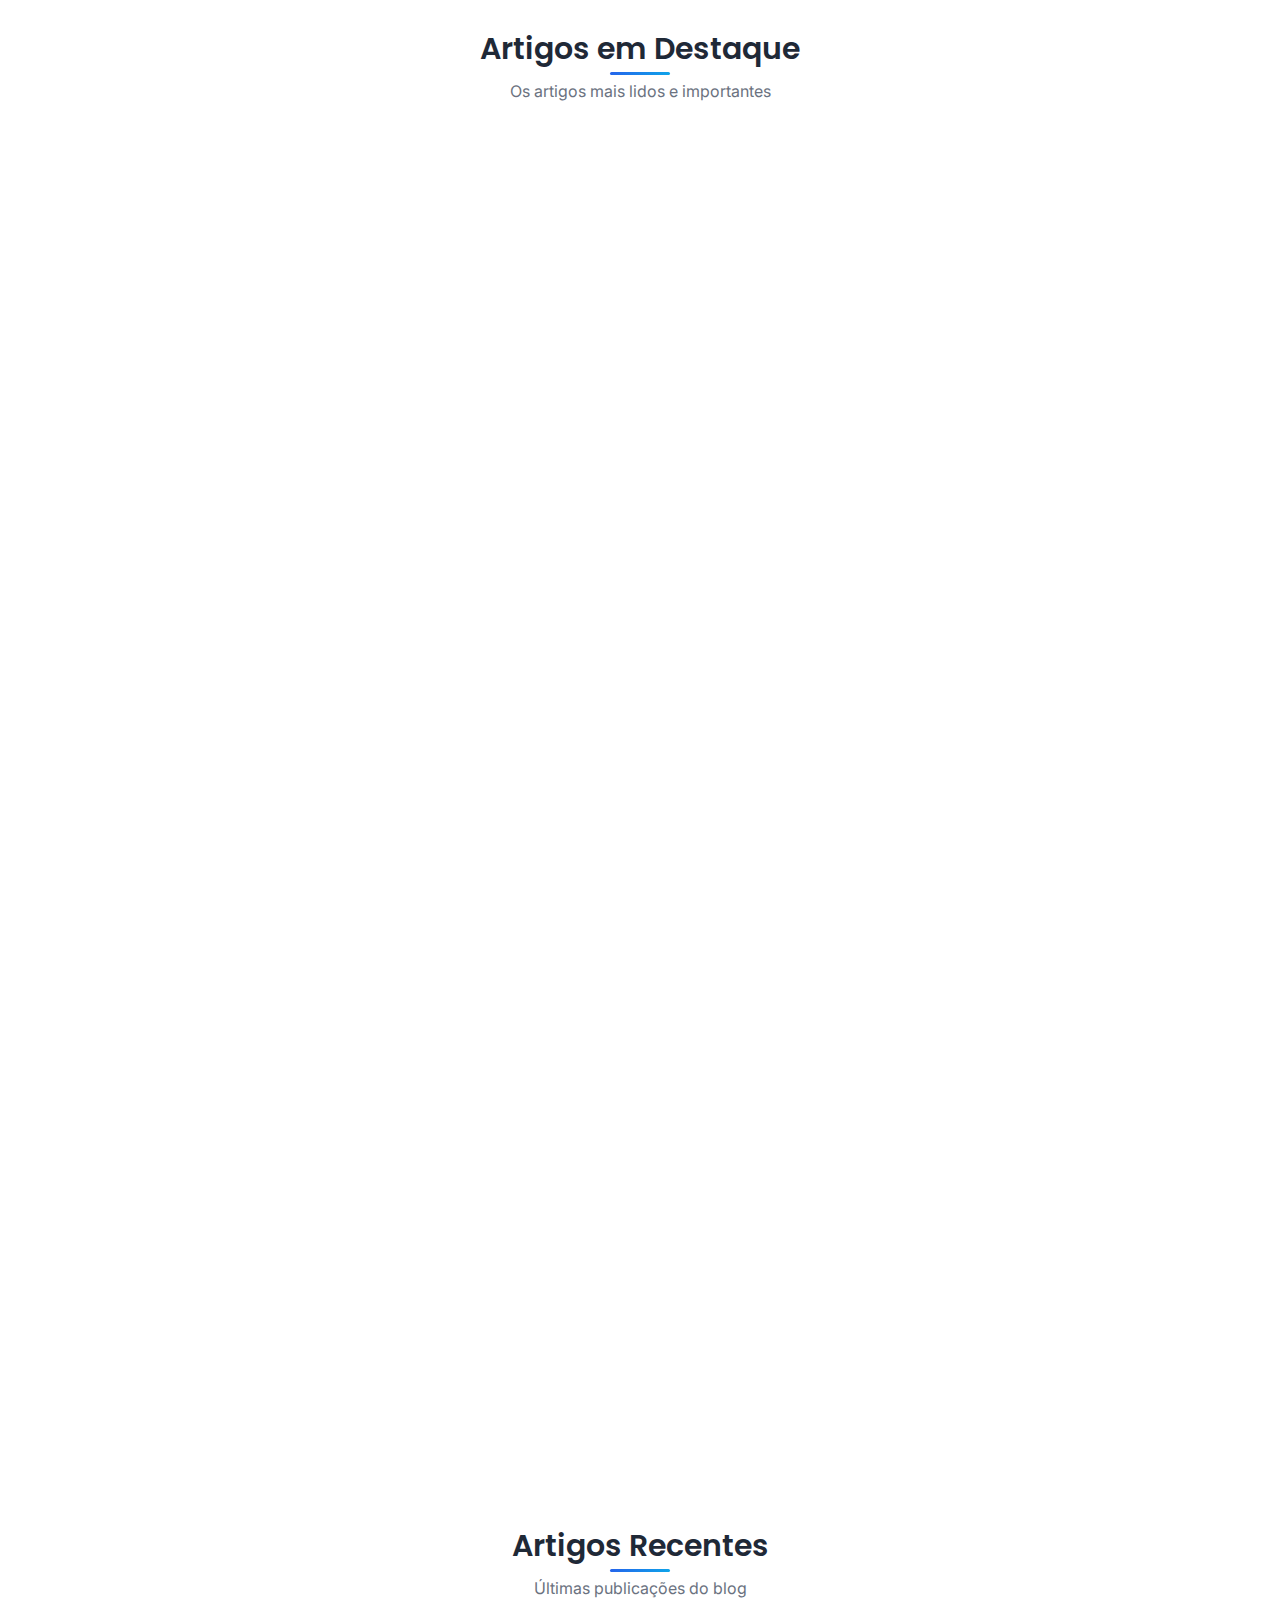
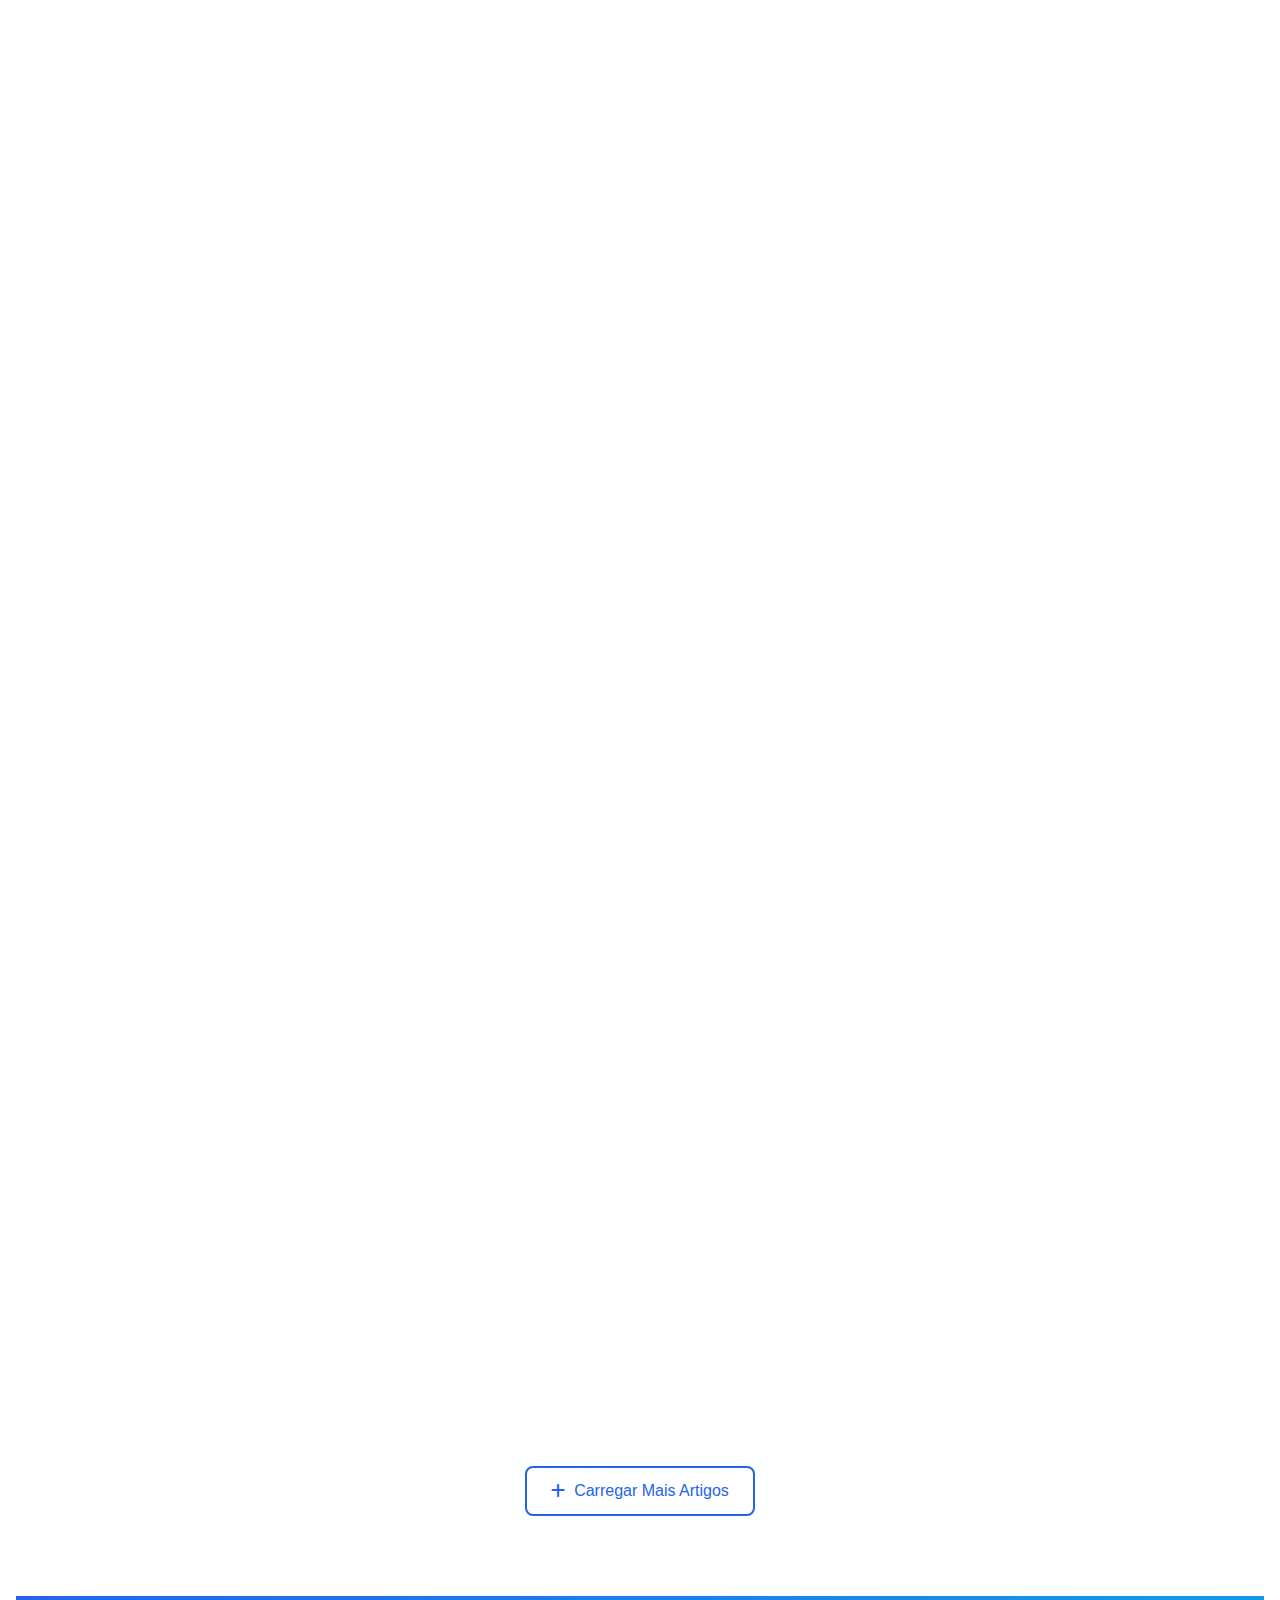
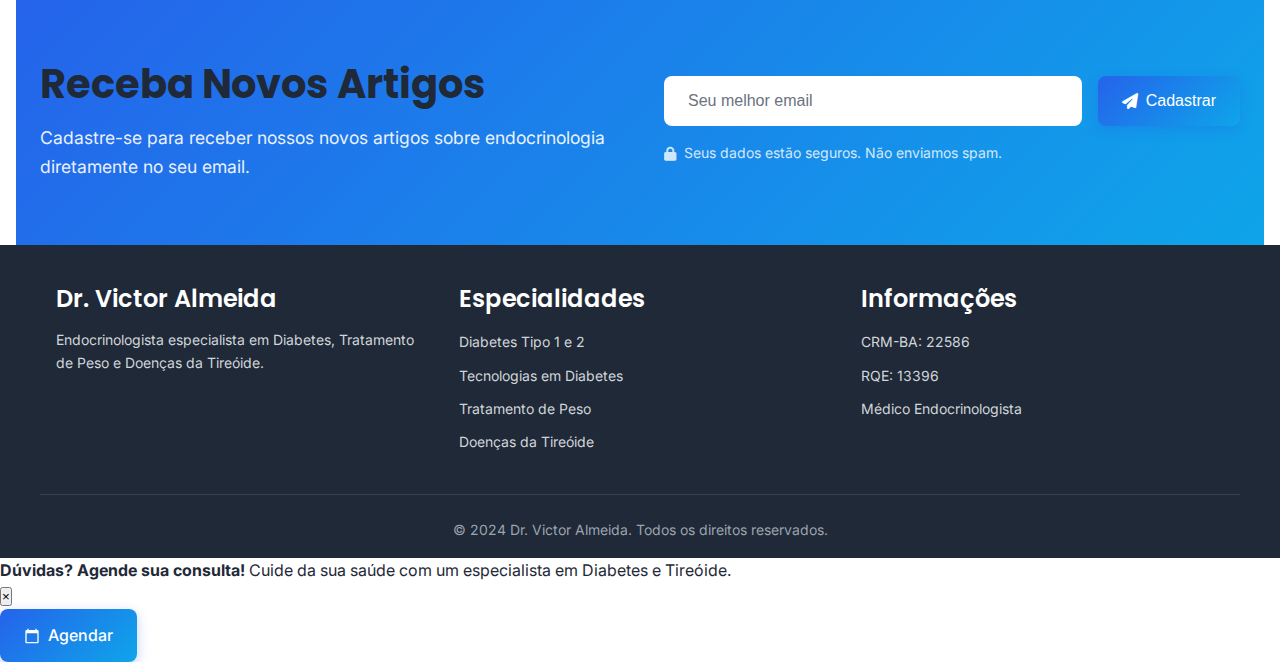
<file: blog/index.html>
<!DOCTYPE html>
<html lang="pt-BR">
<head>
    <meta charset="UTF-8">
    <meta name="viewport" content="width=device-width, initial-scale=1.0">
    <meta name="description" content="Blog do Dr. Victor Almeida - Artigos sobre Diabetes, Tireóide, Emagrecimento e Endocrinologia">
    <meta name="keywords" content="blog endocrinologia, diabetes, tireóide, emagrecimento, Dr Victor Almeida">
    <meta name="author" content="Dr. Victor Almeida">
    
    <meta property="og:type" content="website">
    <meta property="og:url" content="https://www.drvictoralmeida.com.br/blog/">
    <meta property="og:title" content="Blog - Dr. Victor Almeida Endocrinologista">
    <meta property="og:description" content="Artigos sobre Diabetes, Tireóide, Emagrecimento e Endocrinologia">
    <meta property="og:image" content="https://www.drvictoralmeida.com.br/assets/images/banner-hero.png">

    <title>Blog - Dr. Victor Almeida | Endocrinologista</title>
    
    <link rel="icon" type="image/png" href="../assets/images/logo-circular.png">
    
    <link rel="preconnect" href="https://fonts.googleapis.com">
    <link rel="preconnect" href="https://fonts.gstatic.com" crossorigin>
    <link href="https://fonts.googleapis.com/css2?family=Inter:wght@300;400;500;600;700&family=Poppins:wght@300;400;500;600;700&display=swap" rel="stylesheet">
    
    <link rel="stylesheet" href="https://cdnjs.cloudflare.com/ajax/libs/font-awesome/6.4.0/css/all.min.css">
    
    <link rel="stylesheet" href="../css/style.css">
    <link rel="stylesheet" href="blog.css">
</head>
<body>
    <div id="code-rain-container"></div>
    <header class="header" id="header">
        <nav class="nav container">
            <div class="nav__logo">
                <a href="../">
                    <img src="../assets/images/logo-nome-completo.png" alt="Dr. Victor Almeida" class="nav__logo-img">
                </a>
            </div>
            
            <div class="nav__menu" id="nav-menu">
                <div class="nav__menu-header">
                    <a href="../">
                        <img src="../assets/images/logo-nome-completo.png" alt="Dr. Victor Almeida" class="nav__menu-logo">
                    </a>
                    <button class="nav__close" id="nav-close" aria-label="Fechar menu">
                        <span class="nav__close-line"></span>
                        <span class="nav__close-line"></span>
                    </button>
                </div>
                <ul class="nav__list">
                    <li class="nav__item">
                        <a href="../#home" class="nav__link">
                            <svg class="nav__link-icon" viewBox="0 0 24 24" fill="currentColor"><path d="M10 20v-6h4v6h5v-8h3L12 3 2 12h3v8z"/></svg>
                            <span class="nav__link-text">Início</span>
                        </a>
                    </li>
                    <li class="nav__item">
                        <a href="../#about" class="nav__link">
                            <svg class="nav__link-icon" viewBox="0 0 24 24" fill="currentColor"><path d="M12 12a4 4 0 100-8 4 4 0 000 8zm0 2c-2.67 0-8 1.34-8 4v2h16v-2c0-2.66-5.33-4-8-4z"/></svg>
                            <span class="nav__link-text">Sobre</span>
                        </a>
                    </li>
                    <li class="nav__item">
                        <a href="../#specialties" class="nav__link">
                            <svg class="nav__link-icon" viewBox="0 0 24 24" fill="currentColor"><path d="M12 2C6.48 2 2 6.48 2 12s4.48 10 10 10 10-4.48 10-10S17.52 2 12 2zm-2 15l-5-5 1.41-1.41L10 14.17l7.59-7.59L19 8l-9 9z"/></svg>
                            <span class="nav__link-text">Especialidades</span>
                        </a>
                    </li>
                    <li class="nav__item">
                        <a href="./" class="nav__link active-link">
                            <svg class="nav__link-icon" viewBox="0 0 24 24" fill="currentColor"><path d="M19 3H5c-1.1 0-2 .9-2 2v14c0 1.1.9 2 2 2h14c1.1 0 2-.9 2-2V5c0-1.1-.9-2-2-2zm-5 14H7v-2h7v2zm3-4H7v-2h10v2zm0-4H7V7h10v2z"/></svg>
                            <span class="nav__link-text">Blog</span>
                        </a>
                    </li>
                    <li class="nav__item">
                        <a href="../#contact" class="nav__link">
                            <svg class="nav__link-icon" viewBox="0 0 24 24" fill="currentColor"><path d="M20 4H4c-1.1 0-1.99.9-1.99 2L2 18c0 1.1.9 2 2 2h16c1.1 0 2-.9 2-2V6c0-1.1-.9-2-2-2zm0 4l-8 5-8-5V6l8 5 8-5v2z"/></svg>
                            <span class="nav__link-text">Contato</span>
                        </a>
                    </li>
                </ul>
            </div>
            
            <div class="nav__actions">
                <div class="site-switcher" id="site-switcher" data-redirect-url="https://drdiabetes.com.br">
                    <svg class="svg-icon switch-icon--active" viewBox="0 0 24 24" fill="currentColor"><path d="M12 12a4 4 0 100-8 4 4 0 000 8zm0 2c-2.67 0-8 1.34-8 4v2h16v-2c0-2.66-5.33-4-8-4z"/></svg> 
                    <div class="toggle-switch" id="switch-toggle">
                        <div class="toggle-slider"></div>
                    </div>
                    <svg class="svg-icon" viewBox="0 0 24 24" fill="currentColor"><path d="M12 2C6.48 2 2 6.48 2 12s4.48 10 10 10 10-4.48 10-10S17.52 2 12 2zm1 15h-2v-6h2v6zm0-8h-2V7h2v2z"/></svg> 
                </div>
                <button class="nav__toggle" id="nav-toggle" aria-label="Abrir menu" aria-expanded="false">
                    <span class="nav__toggle-line"></span>
                    <span class="nav__toggle-line"></span>
                    <span class="nav__toggle-line"></span>
                </button>
            </div>
        </nav>
    </header>

    <main class="main">
        <section class="blog-hero section">
            <div class="container">
                <div class="blog-hero__content">
                    <h1 class="blog-hero__title">
                        Blog do Dr. Victor Almeida
                    </h1>
                    <p class="blog-hero__description">
                        Artigos especializados sobre Diabetes, Doenças da Tireóide, Emagrecimento e Endocrinologia. 
                        Informações confiáveis para cuidar melhor da sua saúde.
                    </p>
                    <div class="blog-hero__stats">
                        <div class="stat">
                            <span class="stat__number">7+</span>
                            <span class="stat__label">Artigos</span>
                        </div>
                        <div class="stat">
                            <span class="stat__number">4</span>
                            <span class="stat__label">Categorias</span>
                        </div>
                        <div class="stat">
                            <span class="stat__number">2x</span>
                            <span class="stat__label">Por Mês</span>
                        </div>
                    </div>
                </div>
            </div>
        </section>

        <section class="blog-categories section">
            <div class="container">
                <div class="section__header">
                    <h2 class="section__title">Categorias</h2>
                    <p class="section__subtitle">Explore nossos artigos por área de especialidade</p>
                </div>
                
                <div class="categories__container grid">
                    <div class="category__card" data-category="diabetes">
                        <div class="category__icon">
                            <i class="fas fa-tint"></i>
                        </div>
                        <h3 class="category__title">Diabetes</h3>
                        <p class="category__description">
                            Artigos sobre diabetes tipo 1 e 2, controle glicêmico, tecnologias e tratamentos modernos.
                        </p>
                        <span class="category__count">2 artigos</span>
                    </div>
                    
                    <div class="category__card" data-category="tireoide">
                        <div class="category__icon">
                            <i class="fas fa-lungs"></i>
                        </div>
                        <h3 class="category__title">Tireóide</h3>
                        <p class="category__description">
                            Hipotireoidismo, hipertireoidismo, nódulos e outros distúrbios da tireóide.
                        </p>
                        <span class="category__count">2 artigos</span>
                    </div>
                    
                    <div class="category__card" data-category="emagrecimento">
                        <div class="category__icon">
                            <i class="fas fa-weight"></i>
                        </div>
                        <h3 class="category__title">Emagrecimento</h3>
                        <p class="category__description">
                            Tratamento médico da obesidade, metabolismo e estratégias para perda de peso saudável.
                        </p>
                        <span class="category__count">2 artigos</span>
                    </div>
                    
                    <div class="category__card" data-category="prevencao">
                        <div class="category__icon">
                            <i class="fas fa-shield-alt"></i>
                        </div>
                        <h3 class="category__title">Prevenção</h3>
                        <p class="category__description">
                            Dicas de prevenção, check-ups, saúde hormonal e cuidados gerais com a saúde.
                        </p>
                        <span class="category__count">1 artigo</span>
                    </div>
                </div>
            </div>
        </section>

        <section class="featured-posts section">
            <div class="container">
                <div class="section__header">
                    <h2 class="section__title">Artigos em Destaque</h2>
                    <p class="section__subtitle">Os artigos mais lidos e importantes</p>
                </div>
                
                <div class="posts__container grid">
                    <article class="post__card featured">
                        <div class="post__image">
                            <img src="../assets/images/blog-diabetes-sinais.jpg" alt="10 Sinais de Diabetes" class="post__img">
                            <div class="post__category">Diabetes</div>
                        </div>
                        <div class="post__content">
                            <div class="post__meta">
                                <span class="post__date">
                                    <i class="fas fa-calendar"></i>
                                    15 de Agosto, 2025
                                </span>
                                <span class="post__read-time">
                                    <i class="fas fa-clock"></i>
                                    5 min de leitura
                                </span>
                            </div>
                            <h3 class="post__title">
                                <a href="posts/10-sinais-diabetes-nao-pode-ignorar.html">
                                    10 Sinais de Diabetes que Você Não Pode Ignorar
                                </a>
                            </h3>
                            <p class="post__excerpt">
                                Descubra os principais sintomas do diabetes que muitas vezes passam despercebidos. 
                                Reconhecer estes sinais precocemente pode fazer toda a diferença no tratamento.
                            </p>
                            <div class="post__footer">
                                <div class="post__author">
                                    <span class="author__name">Dr. Victor Almeida</span>
                                </div>
                                <a href="posts/10-sinais-diabetes-nao-pode-ignorar.html" class="post__read-more">
                                    Ler mais <i class="fas fa-arrow-right"></i>
                                </a>
                            </div>
                        </div>
                    </article>

                    <article class="post__card">
                        <div class="post__image">
                            <img src="../assets/images/blog-tireoide-sintomas.jpg" alt="Hipotireoidismo Sintomas" class="post__img">
                            <div class="post__category">Tireóide</div>
                        </div>
                        <div class="post__content">
                            <div class="post__meta">
                                <span class="post__date">
                                    <i class="fas fa-calendar"></i>
                                    8 de Agosto, 2025
                                </span>
                                <span class="post__read-time">
                                    <i class="fas fa-clock"></i>
                                    7 min de leitura
                                </span>
                            </div>
                            <h3 class="post__title">
                                <a href="posts/hipotireoidismo-sintomas-despercebidos.html">
                                    Hipotireoidismo: Sintomas que Muitas Vezes Passam Despercebidos
                                </a>
                            </h3>
                            <p class="post__excerpt">
                                O hipotireoidismo pode se manifestar de formas sutis. Conheça os sintomas menos óbvios 
                                que podem indicar problemas na tireóide.
                            </p>
                            <div class="post__footer">
                                <div class="post__author">
                                    <span class="author__name">Dr. Victor Almeida</span>
                                </div>
                                <a href="posts/hipotireoidismo-sintomas-despercebidos.html" class="post__read-more">
                                    Ler mais <i class="fas fa-arrow-right"></i>
                                </a>
                            </div>
                        </div>
                    </article>

                    <article class="post__card">
                        <div class="post__image">
                            <img src="../assets/images/blog-emagrecer-hormonios.jpg" alt="Hormônios e Peso" class="post__img">
                            <div class="post__category">Emagrecimento</div>
                        </div>
                        <div class="post__content">
                            <div class="post__meta">
                                <span class="post__date">
                                    <i class="fas fa-calendar"></i>
                                    1 de Agosto, 2025
                                </span>
                                <span class="post__read-time">
                                    <i class="fas fa-clock"></i>
                                    6 min de leitura
                                </span>
                            </div>
                            <h3 class="post__title">
                                <a href="posts/por-que-nao-consigo-emagrecer-causas-hormonais.html">
                                    Por que Não Consigo Emagrecer? Causas Hormonais
                                </a>
                            </h3>
                            <p class="post__excerpt">
                                Entenda como os hormônios podem estar sabotando seus esforços para emagrecer e 
                                o que fazer para reverter essa situação.
                            </p>
                            <div class="post__footer">
                                <div class="post__author">
                                    <span class="author__name">Dr. Victor Almeida</span>
                                </div>
                                <a href="posts/por-que-nao-consigo-emagrecer-causas-hormonais.html" class="post__read-more">
                                    Ler mais <i class="fas fa-arrow-right"></i>
                                </a>
                            </div>
                        </div>
                    </article>
                </div>
            </div>
        </section>

        <section class="recent-posts section">
            <div class="container">
                <div class="section__header">
                    <h2 class="section__title">Artigos Recentes</h2>
                    <p class="section__subtitle">Últimas publicações do blog</p>
                </div>
                
                <div class="recent-posts__container">
                    <article class="post__item">
                        <div class="post__item-image">
                            <img src="../assets/images/blog-glicose-casa.jpg" alt="Glicose em Casa" class="post__item-img">
                        </div>
                        <div class="post__item-content">
                            <div class="post__item-category">Diabetes</div>
                            <h4 class="post__item-title">
                                <a href="posts/como-medir-glicose-casa-guia-completo.html">
                                    Como Medir a Glicose em Casa: Guia Completo
                                </a>
                            </h4>
                            <div class="post__item-meta">
                                <span class="post__item-date">10 Ago 2025</span>
                                <span class="post__item-read">4 min</span>
                            </div>
                        </div>
                    </article>

                    <article class="post__item">
                        <div class="post__item-image">
                            <img src="../assets/images/blog-nodulos-tireoide.jpg" alt="Nódulos Tireóide" class="post__item-img">
                        </div>
                        <div class="post__item-content">
                            <div class="post__item-category">Tireóide</div>
                            <h4 class="post__item-title">
                                <a href="posts/nodulos-tireoide-quando-preocupar.html">
                                    Nódulos na Tireóide: Quando se Preocupar?
                                </a>
                            </h4>
                            <div class="post__item-meta">
                                <span class="post__item-date">5 Ago 2025</span>
                                <span class="post__item-read">6 min</span>
                            </div>
                        </div>
                    </article>

                    <article class="post__item">
                        <div class="post__item-image">
                            <img src="../assets/images/blog-metabolismo-lento.jpg" alt="Metabolismo Lento" class="post__item-img">
                        </div>
                        <div class="post__item-content">
                            <div class="post__item-category">Emagrecimento</div>
                            <h4 class="post__item-title">
                                <a href="posts/metabolismo-lento-mito-realidade.html">
                                    Metabolismo Lento: Mito ou Realidade?
                                </a>
                            </h4>
                            <div class="post__item-meta">
                                <span class="post__item-date">28 Jul 2025</span>
                                <span class="post__item-read">5 min</span>
                            </div>
                        </div>
                    </article>

                    <article class="post__item">
                        <div class="post__item-image">
                            <img src="../assets/images/blog-checkup-endocrino.jpg" alt="Check-up Endócrino" class="post__item-img">
                        </div>
                        <div class="post__item-content">
                            <div class="post__item-category">Prevenção</div>
                            <h4 class="post__item-title">
                                <a href="posts/checkup-endocrinologico-quando-fazer.html">
                                    Check-up Endocrinológico: Quando Fazer?
                                </a>
                            </h4>
                            <div class="post__item-meta">
                                <span class="post__item-date">20 Jul 2025</span>
                                <span class="post__item-read">4 min</span>
                            </div>
                        </div>
                    </article>
                </div>

                <div class="posts__load-more">
                    <button class="btn btn--secondary" id="load-more-posts">
                        <i class="fas fa-plus"></i>
                        Carregar Mais Artigos
                    </button>
                </div>
            </div>
        </section>

        <section class="newsletter section">
            <div class="container">
                <div class="newsletter__container">
                    <div class="newsletter__content">
                        <h2 class="newsletter__title">Receba Novos Artigos</h2>
                        <p class="newsletter__description">
                            Cadastre-se para receber nossos novos artigos sobre endocrinologia diretamente no seu email.
                        </p>
                    </div>
                    <div class="newsletter__form">
                        <form class="newsletter__form-container" id="newsletter-form" method="POST" action="https://formsubmit.co/victoralmeidaartigosevideos@gmail.com">
                            <input type="email" placeholder="Seu melhor email" name="email" class="newsletter__input" required>
                            <button type="submit" class="btn btn--primary">
                                <i class="fas fa-paper-plane"></i>
                                Cadastrar
                            </button>
                        </form>
                        <p class="newsletter__privacy">
                            <i class="fas fa-lock"></i>
                            Seus dados estão seguros. Não enviamos spam.
                        </p>
                    </div>
                </div>
            </div>
        </section>
    </main>

    <footer class="footer">
        <div class="container">
            <div class="footer__container">
                <div class="footer__column">
                    <h3 class="footer__title">Dr. Victor Almeida</h3>
                    <p class="footer__text">Endocrinologista especialista em Diabetes, Tratamento de Peso e Doenças da Tireóide.</p>
                </div>
                
                <div class="footer__column">
                    <h3 class="footer__title">Especialidades</h3>
                    <div class="footer__info">
                        <p>Diabetes Tipo 1 e 2</p>
                        <p>Tecnologias em Diabetes</p>
                        <p>Tratamento de Peso</p>
                        <p>Doenças da Tireóide</p>
                    </div>
                </div>
                
                <div class="footer__column">
                    <h3 class="footer__title">Informações</h3>
                    <div class="footer__info">
                        <p>CRM-BA: 22586</p>
                        <p>RQE: 13396</p>
                        <p>Médico Endocrinologista</p>
                    </div>
                </div>
            </div>
            
            <div class="footer__bottom">
                <p class="footer__copy">
                    &copy; 2024 Dr. Victor Almeida. Todos os direitos reservados.
                </p>
            </div>
        </div>
    </footer>

    <div class="floating-cta-container" id="floating-cta-container">
        <div class="floating-cta-popup" id="floating-cta-popup">
            <p><strong>Dúvidas? Agende sua consulta!</strong> Cuide da sua saúde com um especialista em Diabetes e Tireóide.</p>
            <button class="popup__close-btn" id="popup-close-btn">&times;</button>
        </div>
        <a href="https://www.doctoralia.com.br/z/1mxsHi" target="_blank" class="floating-cta-btn btn btn--primary">
            <svg class="svg-icon" viewBox="0 0 24 24" fill="currentColor"><path d="M20 3h-1V1h-2v2H7V1H5v2H4c-1.1 0-2 .9-2 2v16c0 1.1.9 2 2 2h16c1.1 0 2-.9 2-2V5c0-1.1-.9-2-2-2zm0 18H4V8h16v13z"/></svg>
            Agendar
        </a>
    </div>

    <script src="../js/main.js"></script>
    <script src="blog.js"></script>
</body>
</html>
</file>
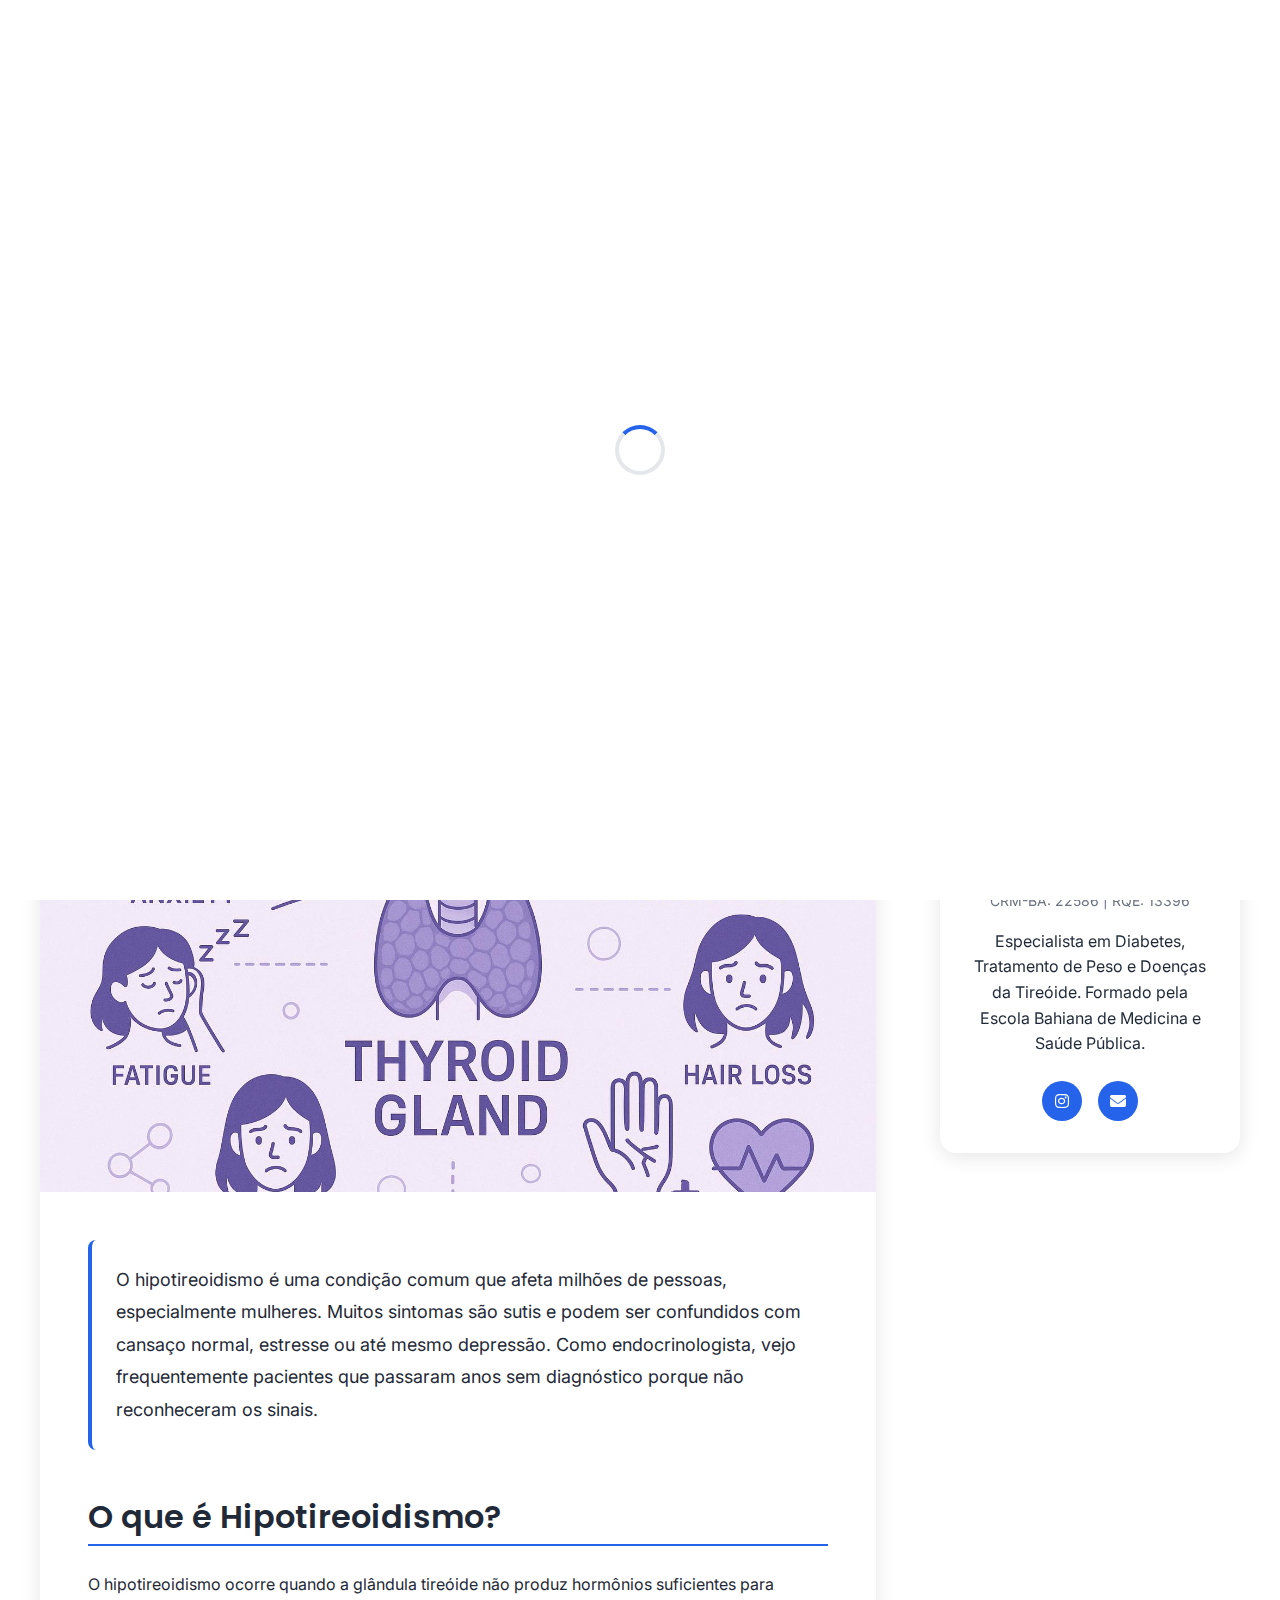
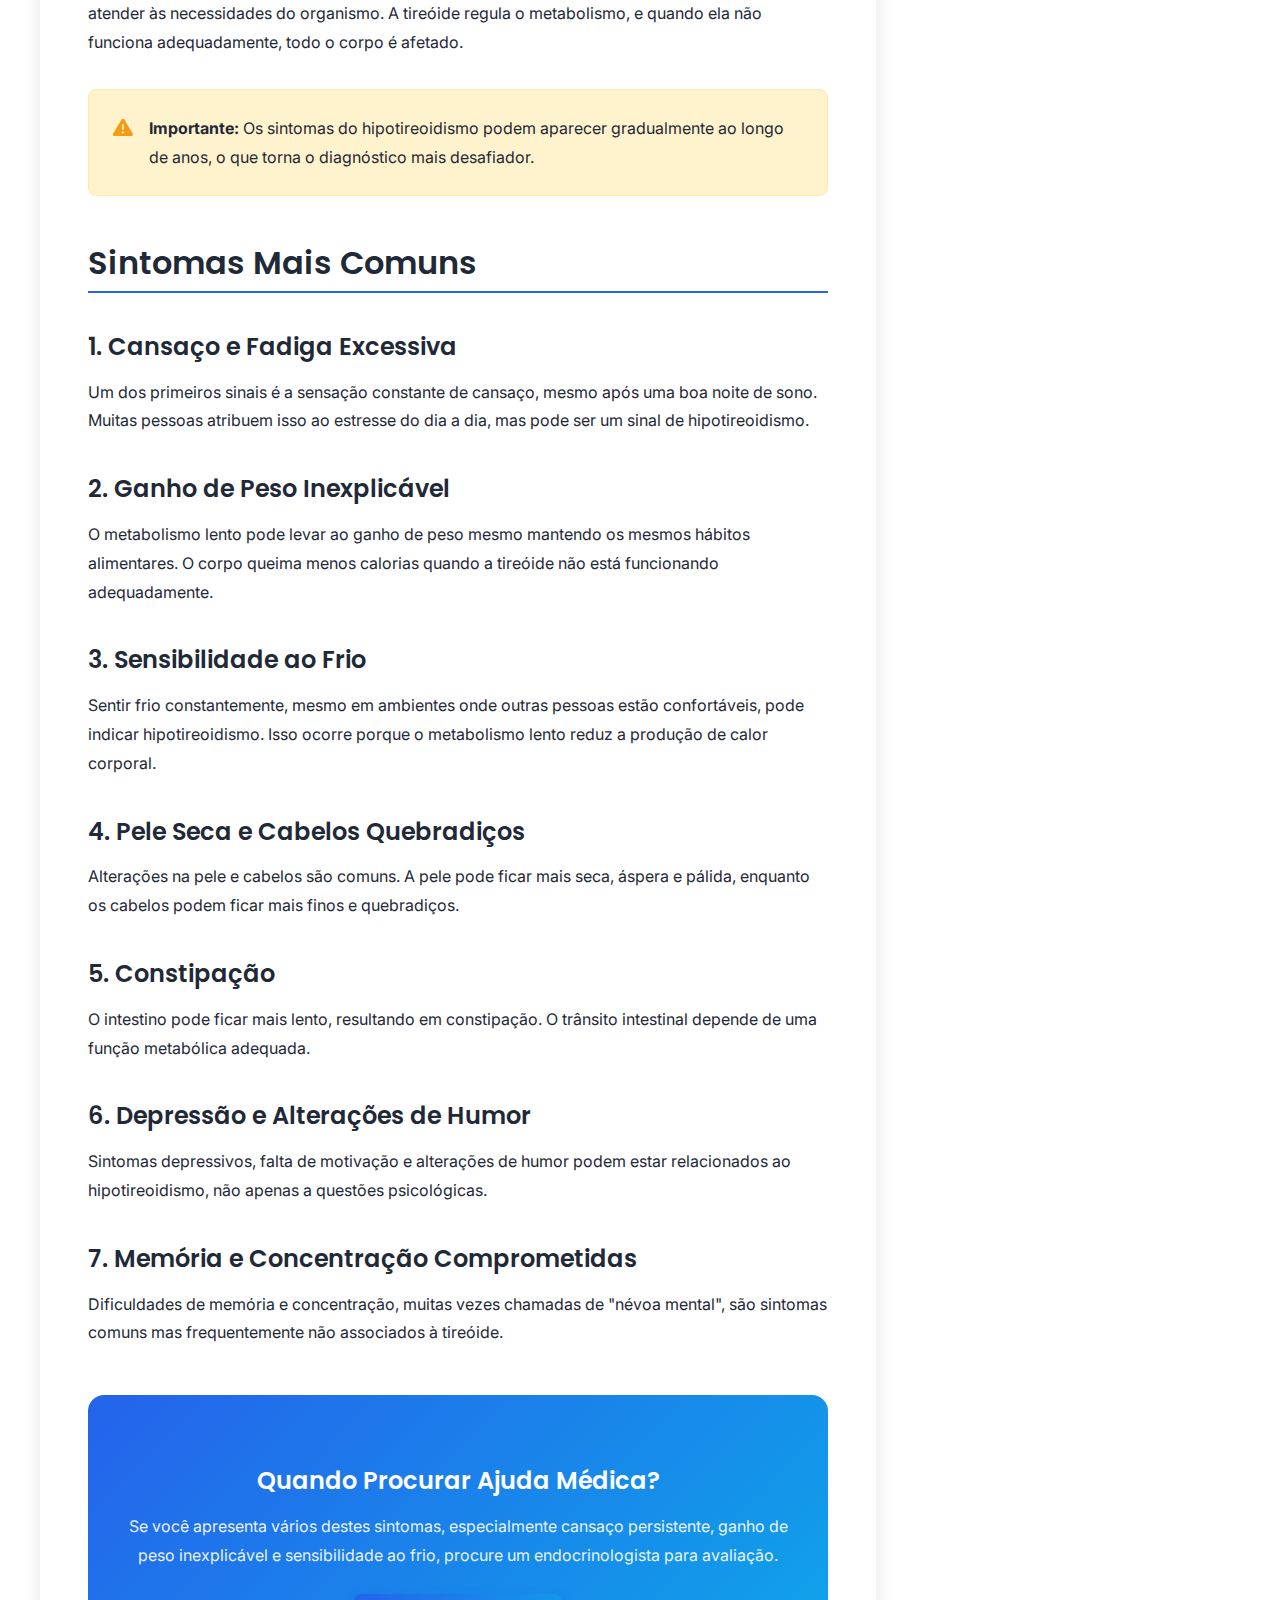
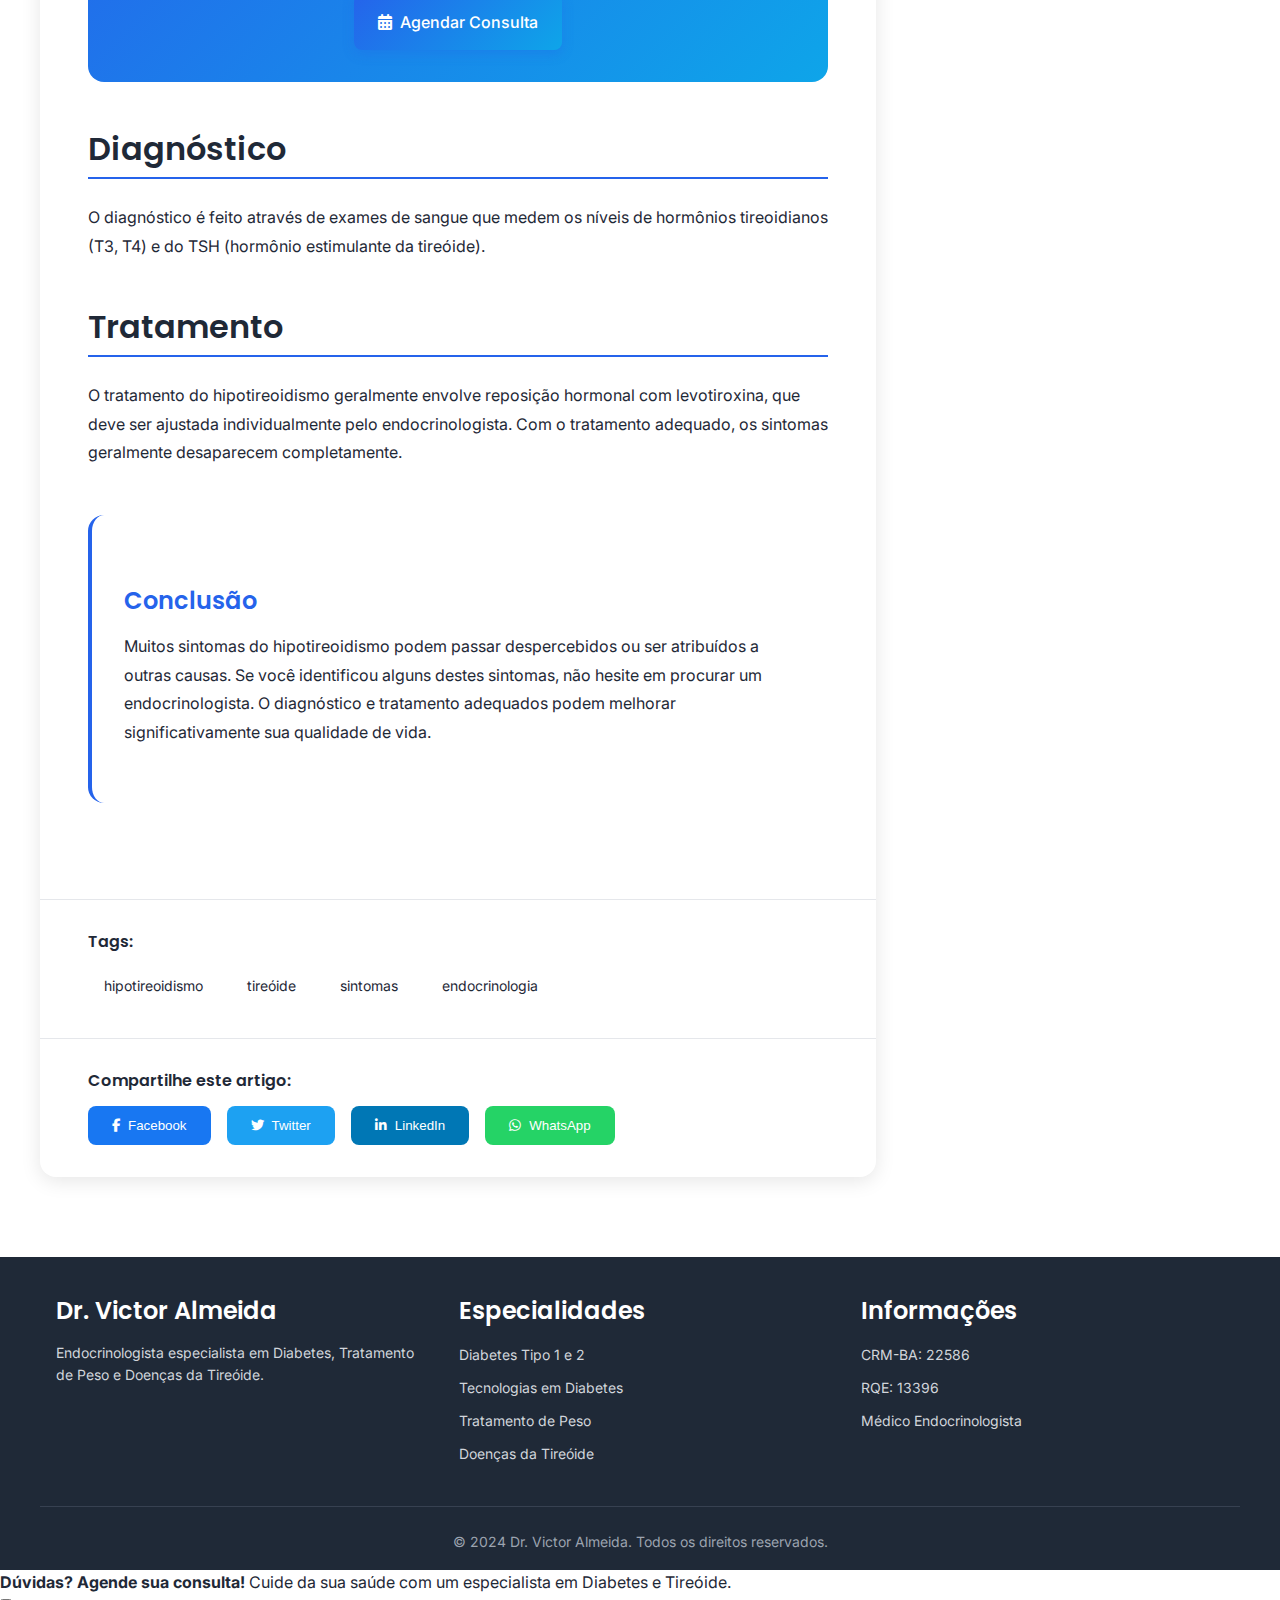
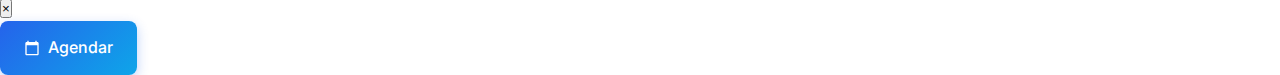
<file: blog/posts/hipotireoidismo-sintomas-despercebidos.html>
<!DOCTYPE html>
<html lang="pt-BR">
<head>
    <meta charset="UTF-8">
    <meta name="viewport" content="width=device-width, initial-scale=1.0">
    <meta name="description" content="O hipotireoidismo pode se manifestar de formas sutis. Conheça os sintomas menos óbvios que podem indicar problemas na tireóide.">
    <meta name="keywords" content="hipotireoidismo sintomas, tireóide, problemas tireóide, Dr Victor Almeida">
    <meta name="author" content="Dr. Victor Almeida">
    
    <meta property="og:type" content="article">
    <meta property="og:url" content="https://www.drvictoralmeida.com.br/blog/posts/hipotireoidismo-sintomas-despercebidos.html">
    <meta property="og:title" content="Hipotireoidismo: Sintomas que Muitas Vezes Passam Despercebidos">
    <meta property="og:description" content="O hipotireoidismo pode se manifestar de formas sutis. Conheça os sintomas menos óbvios que podem indicar problemas na tireóide.">
    <meta property="og:image" content="https://www.drvictoralmeida.com.br/assets/images/blog-tireoide-sintomas.jpg">

    <title>Hipotireoidismo: Sintomas que Muitas Vezes Passam Despercebidos | Dr. Victor Almeida</title>
    
    <link rel="icon" type="image/png" href="../../assets/images/logo-circular.png">
    
    <link rel="preconnect" href="https://fonts.googleapis.com">
    <link rel="preconnect" href="https://fonts.gstatic.com" crossorigin>
    <link href="https://fonts.googleapis.com/css2?family=Inter:wght@300;400;500;600;700&family=Poppins:wght@300;400;500;600;700&display=swap" rel="stylesheet">
    <link rel="stylesheet" href="https://cdnjs.cloudflare.com/ajax/libs/font-awesome/6.4.0/css/all.min.css">
    
    <link rel="stylesheet" href="../../css/style.css">
    <link rel="stylesheet" href="../blog.css">
    <link rel="stylesheet" href="post.css">
</head>
<body>
    <header class="header" id="header">
        <nav class="nav container">
            <div class="nav__logo">
                <a href="../../">
                    <img src="../../assets/images/logo-nome-completo.png" alt="Dr. Victor Almeida" class="nav__logo-img">
                </a>
            </div>
            
            <div class="nav__menu" id="nav-menu">
                <ul class="nav__list">
                    <li class="nav__item">
                        <a href="../../#home" class="nav__link">Início</a>
                    </li>
                    <li class="nav__item">
                        <a href="../../#about" class="nav__link">Sobre</a>
                    </li>
                    <li class="nav__item">
                        <a href="../../#specialties" class="nav__link">Especialidades</a>
                    </li>
                    <li class="nav__item">
                        <a href="../" class="nav__link active-link">Blog</a>
                    </li>
                    <li class="nav__item">
                        <a href="../../#contact" class="nav__link">Contato</a>
                    </li>
                </ul>
                <div class="nav__close" id="nav-close">
                    <svg class="svg-icon" viewBox="0 0 24 24" fill="currentColor"><path d="M12 10.586l4.243-4.243a1 1 0 111.414 1.414L13.414 12l4.243 4.243a1 1 0 01-1.414 1.414L12 13.414l-4.243 4.243a1 1 0 01-1.414-1.414L10.586 12 6.343 7.757a1 1 0 011.414-1.414L12 10.586z"/></svg>
                </div>
            </div>
            
            <div class="nav__actions">
                <div class="nav__toggle" id="nav-toggle">
                    <svg class="svg-icon" viewBox="0 0 24 24" fill="currentColor"><path d="M4 6h16a1 1 0 010 2H4a1 1 0 010-2zm0 5h16a1 1 0 010 2H4a1 1 0 010-2zm0 5h16a1 1 0 010 2H4a1 1 0 010-2z"/></svg>
                </div>
            </div>
        </nav>
    </header>

    <main class="main">
        <section class="post-header section">
            <div class="container">
                <div class="post-header__content">
                    <nav class="breadcrumb">
                        <a href="../../">Início</a>
                        <span class="breadcrumb__separator">/</span>
                        <a href="../">Blog</a>
                        <span class="breadcrumb__separator">/</span>
                        <span class="breadcrumb__current">Hipotireoidismo</span>
                    </nav>
                    
                    <div class="post-header__category">
                        <i class="fas fa-lungs"></i>
                        Tireóide
                    </div>
                    
                    <h1 class="post-header__title">
                        Hipotireoidismo: Sintomas que Muitas Vezes Passam Despercebidos
                    </h1>
                    
                    <p class="post-header__excerpt">
                        O hipotireoidismo pode se manifestar de formas sutis. Conheça os sintomas menos óbvios 
                        que podem indicar problemas na tireóide e quando procurar um endocrinologista.
                    </p>
                    
                    <div class="post-header__meta">
                        <div class="post-author">
                            <div class="post-author__info">
                                <span class="post-author__name">Dr. Victor Almeida</span>
                                <span class="post-author__title">Endocrinologista CRM-BA 22586</span>
                            </div>
                        </div>
                        
                        <div class="post-meta">
                            <span class="post-meta__item">
                                <i class="fas fa-calendar"></i>
                                8 de Agosto, 2025
                            </span>
                            <span class="post-meta__item">
                                <i class="fas fa-clock"></i>
                                7 min de leitura
                            </span>
                            <span class="post-meta__item">
                                <i class="fas fa-eye"></i>
                                850 visualizações
                            </span>
                        </div>
                    </div>
                </div>
            </div>
        </section>

        <section class="post-content section">
            <div class="container">
                <div class="post-content__container">
                    <article class="post-article">
                        <div class="post-featured-image">
                            <img src="../../assets/images/blog-tireoide-sintomas.jpg" alt="Sintomas de Hipotireoidismo" class="post-featured-img">
                        </div>
                        
                        <div class="post-content__body">
                            <p class="post-intro">
                                O hipotireoidismo é uma condição comum que afeta milhões de pessoas, especialmente mulheres. 
                                Muitos sintomas são sutis e podem ser confundidos com cansaço normal, estresse ou até mesmo 
                                depressão. Como endocrinologista, vejo frequentemente pacientes que passaram anos sem 
                                diagnóstico porque não reconheceram os sinais.
                            </p>
                            
                            <h2>O que é Hipotireoidismo?</h2>
                            
                            <p>
                                O hipotireoidismo ocorre quando a glândula tireóide não produz hormônios suficientes para 
                                atender às necessidades do organismo. A tireóide regula o metabolismo, e quando ela não 
                                funciona adequadamente, todo o corpo é afetado.
                            </p>
                            
                            <div class="post-highlight">
                                <i class="fas fa-exclamation-triangle"></i>
                                <p>
                                    <strong>Importante:</strong> Os sintomas do hipotireoidismo podem aparecer gradualmente 
                                    ao longo de anos, o que torna o diagnóstico mais desafiador.
                                </p>
                            </div>
                            
                            <h2>Sintomas Mais Comuns</h2>
                            
                            <h3>1. Cansaço e Fadiga Excessiva</h3>
                            <p>
                                Um dos primeiros sinais é a sensação constante de cansaço, mesmo após uma boa noite de sono. 
                                Muitas pessoas atribuem isso ao estresse do dia a dia, mas pode ser um sinal de hipotireoidismo.
                            </p>
                            
                            <h3>2. Ganho de Peso Inexplicável</h3>
                            <p>
                                O metabolismo lento pode levar ao ganho de peso mesmo mantendo os mesmos hábitos alimentares. 
                                O corpo queima menos calorias quando a tireóide não está funcionando adequadamente.
                            </p>
                            
                            <h3>3. Sensibilidade ao Frio</h3>
                            <p>
                                Sentir frio constantemente, mesmo em ambientes onde outras pessoas estão confortáveis, 
                                pode indicar hipotireoidismo. Isso ocorre porque o metabolismo lento reduz a produção de calor corporal.
                            </p>
                            
                            <h3>4. Pele Seca e Cabelos Quebradiços</h3>
                            <p>
                                Alterações na pele e cabelos são comuns. A pele pode ficar mais seca, áspera e pálida, 
                                enquanto os cabelos podem ficar mais finos e quebradiços.
                            </p>
                            
                            <h3>5. Constipação</h3>
                            <p>
                                O intestino pode ficar mais lento, resultando em constipação. O trânsito intestinal 
                                depende de uma função metabólica adequada.
                            </p>
                            
                            <h3>6. Depressão e Alterações de Humor</h3>
                            <p>
                                Sintomas depressivos, falta de motivação e alterações de humor podem estar relacionados 
                                ao hipotireoidismo, não apenas a questões psicológicas.
                            </p>
                            
                            <h3>7. Memória e Concentração Comprometidas</h3>
                            <p>
                                Dificuldades de memória e concentração, muitas vezes chamadas de "névoa mental", são 
                                sintomas comuns mas frequentemente não associados à tireóide.
                            </p>
                            
                            <div class="post-cta">
                                <h3>Quando Procurar Ajuda Médica?</h3>
                                <p>
                                    Se você apresenta vários destes sintomas, especialmente cansaço persistente, ganho de peso 
                                    inexplicável e sensibilidade ao frio, procure um endocrinologista para avaliação.
                                </p>
                                <a href="../../#contact" class="btn btn--primary">
                                    <i class="fas fa-calendar-alt"></i>
                                    Agendar Consulta
                                </a>
                            </div>
                            
                            <h2>Diagnóstico</h2>
                            
                            <p>
                                O diagnóstico é feito através de exames de sangue que medem os níveis de hormônios tireoidianos 
                                (T3, T4) e do TSH (hormônio estimulante da tireóide).
                            </p>
                            
                            <h2>Tratamento</h2>
                            
                            <p>
                                O tratamento do hipotireoidismo geralmente envolve reposição hormonal com levotiroxina, 
                                que deve ser ajustada individualmente pelo endocrinologista. Com o tratamento adequado, 
                                os sintomas geralmente desaparecem completamente.
                            </p>
                            
                            <div class="post-conclusion">
                                <h3>Conclusão</h3>
                                <p>
                                    Muitos sintomas do hipotireoidismo podem passar despercebidos ou ser atribuídos a outras causas. 
                                    Se você identificou alguns destes sintomas, não hesite em procurar um endocrinologista. 
                                    O diagnóstico e tratamento adequados podem melhorar significativamente sua qualidade de vida.
                                </p>
                            </div>
                        </div>
                        
                        <div class="post-tags">
                            <h4>Tags:</h4>
                            <div class="tags-list">
                                <span class="tag">hipotireoidismo</span>
                                <span class="tag">tireóide</span>
                                <span class="tag">sintomas</span>
                                <span class="tag">endocrinologia</span>
                            </div>
                        </div>
                        
                        <div class="post-share">
                            <h4>Compartilhe este artigo:</h4>
                            <div class="share-buttons">
                                <button class="share-btn share-btn--facebook" onclick="sharePost('facebook', window.location.href, document.title)">
                                    <i class="fab fa-facebook-f"></i>
                                    Facebook
                                </button>
                                <button class="share-btn share-btn--twitter" onclick="sharePost('twitter', window.location.href, document.title)">
                                    <i class="fab fa-twitter"></i>
                                    Twitter
                                </button>
                                <button class="share-btn share-btn--linkedin" onclick="sharePost('linkedin', window.location.href, document.title)">
                                    <i class="fab fa-linkedin-in"></i>
                                    LinkedIn
                                </button>
                                <button class="share-btn share-btn--whatsapp" onclick="sharePost('whatsapp', window.location.href, document.title)">
                                    <i class="fab fa-whatsapp"></i>
                                    WhatsApp
                                </button>
                            </div>
                        </div>
                    </article>
                    
                    <aside class="post-sidebar">
                        <div class="sidebar-card author-card">
                            <h3 class="author-card__name">Dr. Victor Almeida</h3>
                            <p class="author-card__title">Endocrinologista</p>
                            <p class="author-card__credentials">CRM-BA: 22586 | RQE: 13396</p>
                            <p class="author-card__bio">
                                Especialista em Diabetes, Tratamento de Peso e Doenças da Tireóide. 
                                Formado pela Escola Bahiana de Medicina e Saúde Pública.
                            </p>
                            <div class="author-card__social">
                                <a href="https://instagram.com/drvictoralmeida" target="_blank">
                                    <i class="fab fa-instagram"></i>
                                </a>
                                <a href="mailto:contato@drvictoralmeida.com.br">
                                    <i class="fas fa-envelope"></i>
                                </a>
                            </div>
                        </div>
                        
                        <div class="sidebar-card related-posts">
                            <h3 class="sidebar-card__title">Artigos Relacionados</h3>
                            <div class="related-posts__list">
                                <article class="related-post">
                                    <img src="../../assets/images/blog-nodulos-tireoide.jpg" alt="Nódulos Tireóide" class="related-post__img">
                                    <div class="related-post__content">
                                        <h4 class="related-post__title">
                                            <a href="nodulos-tireoide-quando-preocupar.html">
                                                Nódulos na Tireóide: Quando se Preocupar?
                                            </a>
                                        </h4>
                                        <span class="related-post__date">5 Ago 2025</span>
                                    </div>
                                </article>
                                
                                <article class="related-post">
                                    <img src="../../assets/images/blog-checkup-endocrino.jpg" alt="Check-up" class="related-post__img">
                                    <div class="related-post__content">
                                        <h4 class="related-post__title">
                                            <a href="checkup-endocrinologico-quando-fazer.html">
                                                Check-up Endocrinológico: Quando Fazer?
                                            </a>
                                        </h4>
                                        <span class="related-post__date">20 Jul 2025</span>
                                    </div>
                                </article>
                            </div>
                        </div>
                        
                        <div class="sidebar-card cta-card">
                            <h3 class="cta-card__title">Precisa de Ajuda?</h3>
                            <p class="cta-card__text">
                                Agende uma consulta para avaliação completa e tratamento personalizado.
                            </p>
                            <a href="https://www.doctoralia.com.br/z/1mxsHi" target="_blank" class="btn btn--primary btn--full">
                                <i class="fas fa-calendar-alt"></i>
                                Agendar Consulta
                            </a>
                        </div>
                    </aside>
                </div>
            </div>
        </section>
    </main>

    <footer class="footer">
        <div class="container">
            <div class="footer__container">
                <div class="footer__column">
                    <h3 class="footer__title">Dr. Victor Almeida</h3>
                    <p class="footer__text">Endocrinologista especialista em Diabetes, Tratamento de Peso e Doenças da Tireóide.</p>
                </div>
                
                <div class="footer__column">
                    <h3 class="footer__title">Especialidades</h3>
                    <div class="footer__info">
                        <p>Diabetes Tipo 1 e 2</p>
                        <p>Tecnologias em Diabetes</p>
                        <p>Tratamento de Peso</p>
                        <p>Doenças da Tireóide</p>
                    </div>
                </div>
                
                <div class="footer__column">
                    <h3 class="footer__title">Informações</h3>
                    <div class="footer__info">
                        <p>CRM-BA: 22586</p>
                        <p>RQE: 13396</p>
                        <p>Médico Endocrinologista</p>
                    </div>
                </div>
            </div>
            
            <div class="footer__bottom">
                <p class="footer__copy">
                    &copy; 2024 Dr. Victor Almeida. Todos os direitos reservados.
                </p>
            </div>
        </div>
    </footer>

    <div class="floating-cta-container" id="floating-cta-container">
        <div class="floating-cta-popup" id="floating-cta-popup">
            <p><strong>Dúvidas? Agende sua consulta!</strong> Cuide da sua saúde com um especialista em Diabetes e Tireóide.</p>
            <button class="popup__close-btn" id="popup-close-btn">&times;</button>
        </div>
        <a href="https://www.doctoralia.com.br/z/1mxsHi" target="_blank" class="floating-cta-btn btn btn--primary">
            <svg class="svg-icon" viewBox="0 0 24 24" fill="currentColor"><path d="M20 3h-1V1h-2v2H7V1H5v2H4c-1.1 0-2 .9-2 2v16c0 1.1.9 2 2 2h16c1.1 0 2-.9 2-2V5c0-1.1-.9-2-2-2zm0 18H4V8h16v13z"/></svg>
            Agendar
        </a>
    </div>

    <script src="../../js/main.js"></script>
    <script src="../blog.js"></script>
</body>
</html>
</file>
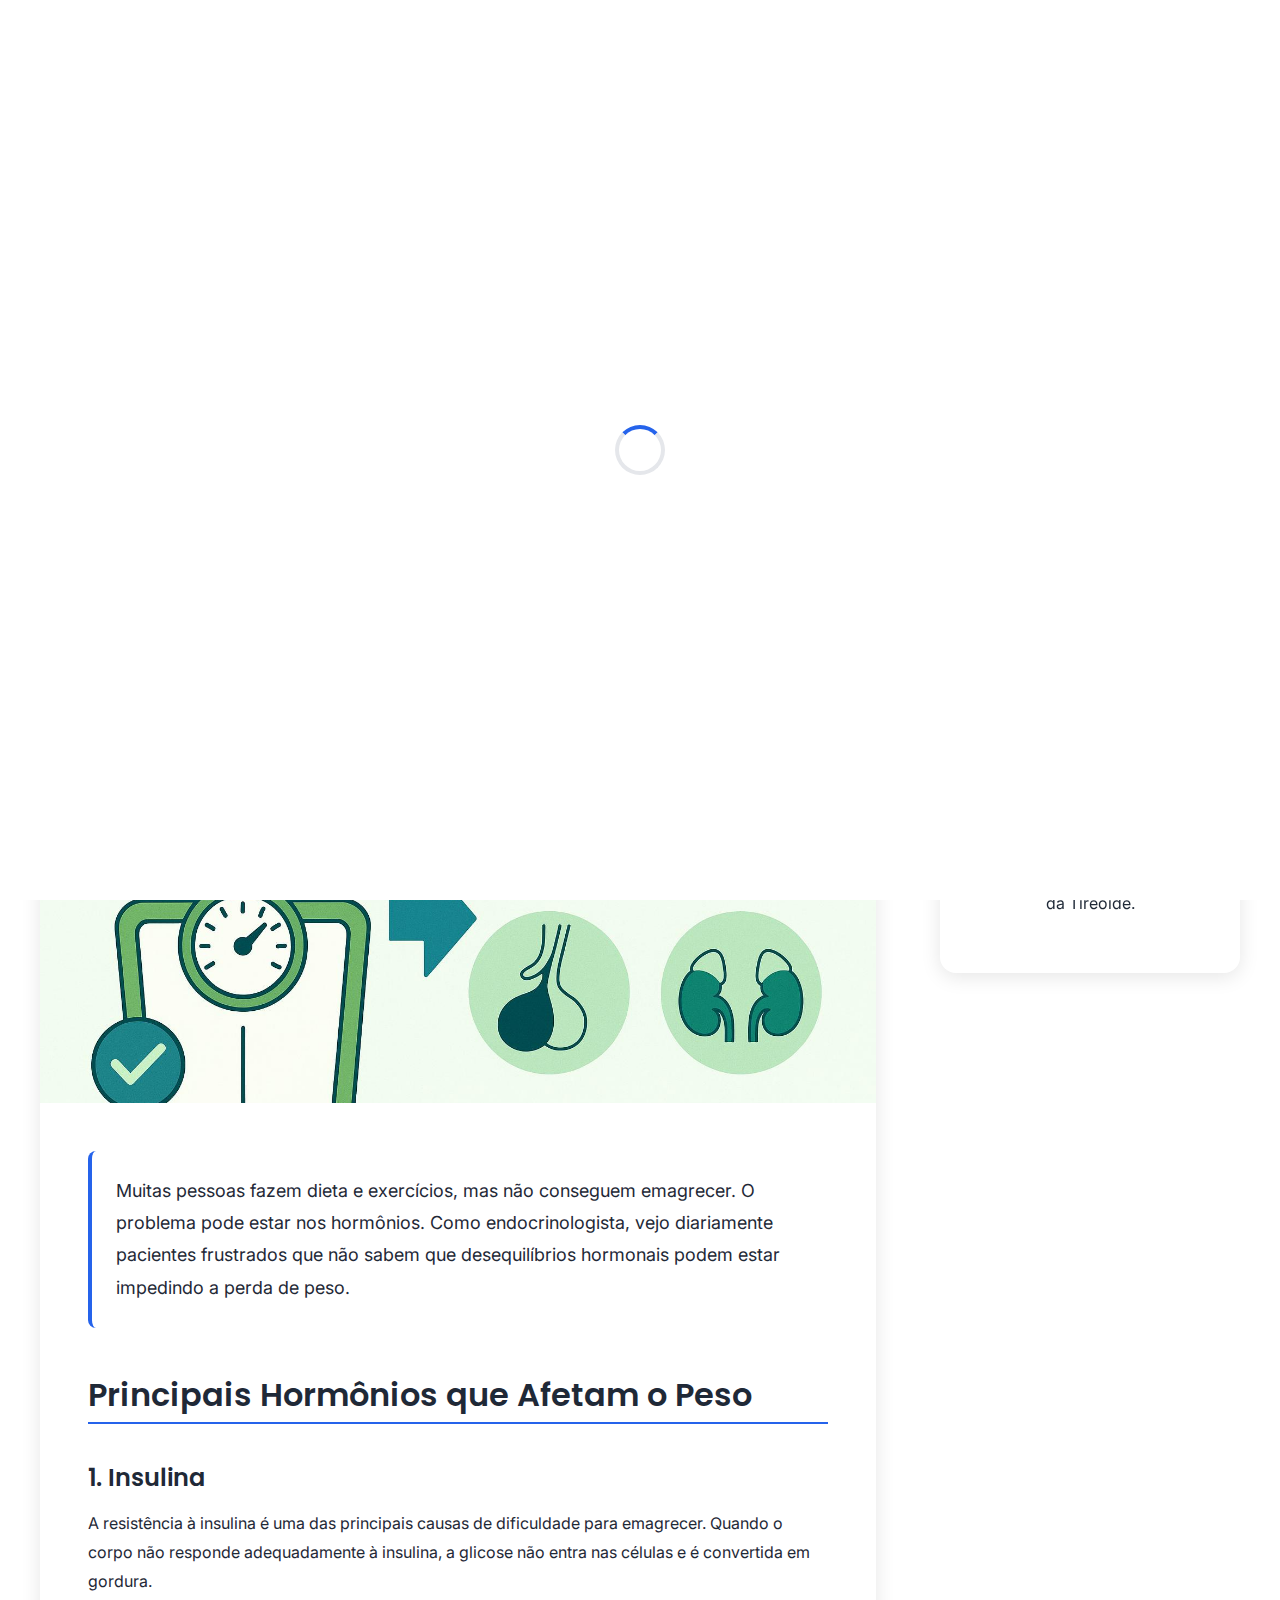
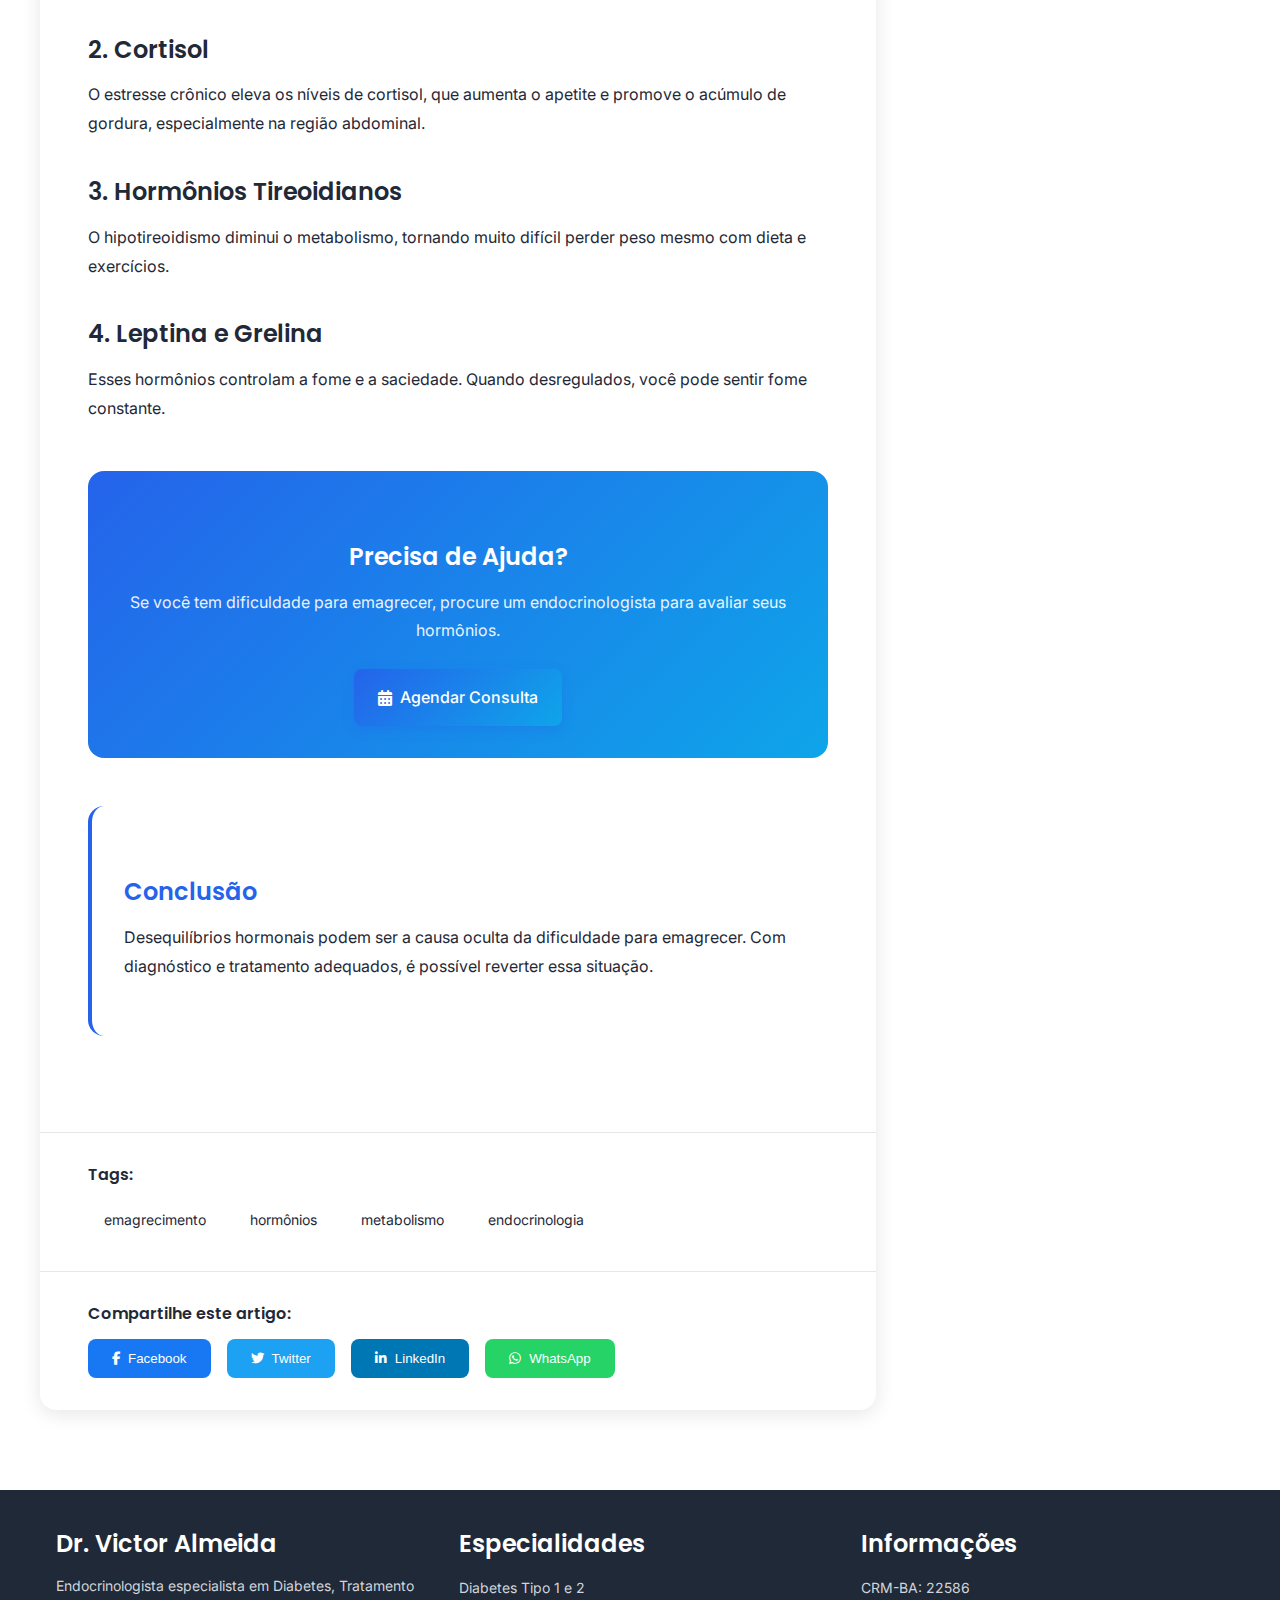
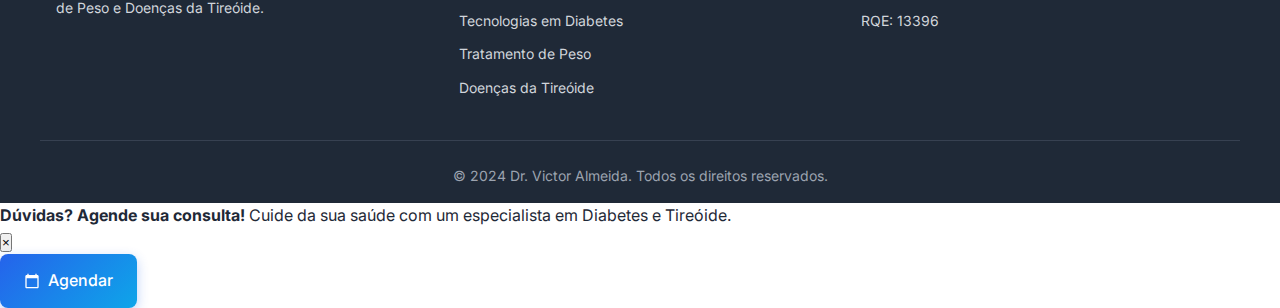
<file: blog/posts/por-que-nao-consigo-emagrecer-causas-hormonais.html>
<!DOCTYPE html>
<html lang="pt-BR">
<head>
    <meta charset="UTF-8">
    <meta name="viewport" content="width=device-width, initial-scale=1.0">
    <meta name="description" content="Entenda como os hormônios podem estar sabotando seus esforços para emagrecer e o que fazer para reverter essa situação.">
    <meta name="keywords" content="emagrecimento, hormônios, metabolismo, perda de peso, Dr Victor Almeida">
    <meta name="author" content="Dr. Victor Almeida">
    <meta property="og:type" content="article">
    <meta property="og:url" content="https://www.drvictoralmeida.com.br/blog/posts/por-que-nao-consigo-emagrecer-causas-hormonais.html">
    <meta property="og:title" content="Por que Não Consigo Emagrecer? Causas Hormonais">
    <meta property="og:description" content="Entenda como os hormônios podem estar sabotando seus esforços para emagrecer.">
    <meta property="og:image" content="https://www.drvictoralmeida.com.br/assets/images/blog-emagrecer-hormonios.jpg">
    <title>Por que Não Consigo Emagrecer? Causas Hormonais | Dr. Victor Almeida</title>
    <link rel="icon" type="image/png" href="../../assets/images/logo-circular.png">
    <link rel="preconnect" href="https://fonts.googleapis.com">
    <link rel="preconnect" href="https://fonts.gstatic.com" crossorigin>
    <link href="https://fonts.googleapis.com/css2?family=Inter:wght@300;400;500;600;700&family=Poppins:wght@300;400;500;600;700&display=swap" rel="stylesheet">
    <link rel="stylesheet" href="https://cdnjs.cloudflare.com/ajax/libs/font-awesome/6.4.0/css/all.min.css">
    <link rel="stylesheet" href="../../css/style.css">
    <link rel="stylesheet" href="../blog.css">
    <link rel="stylesheet" href="post.css">
</head>
<body>
    <header class="header" id="header">
        <nav class="nav container">
            <div class="nav__logo"><a href="../../"><img src="../../assets/images/logo-nome-completo.png" alt="Dr. Victor Almeida" class="nav__logo-img"></a></div>
            <div class="nav__menu" id="nav-menu">
                <ul class="nav__list">
                    <li class="nav__item"><a href="../../#home" class="nav__link">Início</a></li>
                    <li class="nav__item"><a href="../../#about" class="nav__link">Sobre</a></li>
                    <li class="nav__item"><a href="../../#specialties" class="nav__link">Especialidades</a></li>
                    <li class="nav__item"><a href="../" class="nav__link active-link">Blog</a></li>
                    <li class="nav__item"><a href="../../#contact" class="nav__link">Contato</a></li>
                </ul>
                <div class="nav__close" id="nav-close"><svg class="svg-icon" viewBox="0 0 24 24" fill="currentColor"><path d="M12 10.586l4.243-4.243a1 1 0 111.414 1.414L13.414 12l4.243 4.243a1 1 0 01-1.414 1.414L12 13.414l-4.243 4.243a1 1 0 01-1.414-1.414L10.586 12 6.343 7.757a1 1 0 011.414-1.414L12 10.586z"/></svg></div>
            </div>
            <div class="nav__actions"><div class="nav__toggle" id="nav-toggle"><svg class="svg-icon" viewBox="0 0 24 24" fill="currentColor"><path d="M4 6h16a1 1 0 010 2H4a1 1 0 010-2zm0 5h16a1 1 0 010 2H4a1 1 0 010-2zm0 5h16a1 1 0 010 2H4a1 1 0 010-2z"/></svg></div></div>
        </nav>
    </header>
    <main class="main">
        <section class="post-header section">
            <div class="container">
                <div class="post-header__content">
                    <nav class="breadcrumb"><a href="../../">Início</a><span class="breadcrumb__separator">/</span><a href="../">Blog</a><span class="breadcrumb__separator">/</span><span class="breadcrumb__current">Emagrecimento</span></nav>
                    <div class="post-header__category"><i class="fas fa-weight"></i>Emagrecimento</div>
                    <h1 class="post-header__title">Por que Não Consigo Emagrecer? Causas Hormonais</h1>
                    <p class="post-header__excerpt">Entenda como os hormônios podem estar sabotando seus esforços para emagrecer e o que fazer para reverter essa situação.</p>
                    <div class="post-header__meta">
                        <div class="post-author"><div class="post-author__info"><span class="post-author__name">Dr. Victor Almeida</span><span class="post-author__title">Endocrinologista CRM-BA 22586</span></div></div>
                        <div class="post-meta">
                            <span class="post-meta__item"><i class="fas fa-calendar"></i>1 de Agosto, 2025</span>
                            <span class="post-meta__item"><i class="fas fa-clock"></i>6 min de leitura</span>
                            <span class="post-meta__item"><i class="fas fa-eye"></i>920 visualizações</span>
                        </div>
                    </div>
                </div>
            </div>
        </section>
        <section class="post-content section">
            <div class="container">
                <div class="post-content__container">
                    <article class="post-article">
                        <div class="post-featured-image"><img src="../../assets/images/blog-emagrecer-hormonios.jpg" alt="Emagrecimento e Hormônios" class="post-featured-img"></div>
                        <div class="post-content__body">
                            <p class="post-intro">Muitas pessoas fazem dieta e exercícios, mas não conseguem emagrecer. O problema pode estar nos hormônios. Como endocrinologista, vejo diariamente pacientes frustrados que não sabem que desequilíbrios hormonais podem estar impedindo a perda de peso.</p>
                            <h2>Principais Hormônios que Afetam o Peso</h2>
                            <h3>1. Insulina</h3>
                            <p>A resistência à insulina é uma das principais causas de dificuldade para emagrecer. Quando o corpo não responde adequadamente à insulina, a glicose não entra nas células e é convertida em gordura.</p>
                            <h3>2. Cortisol</h3>
                            <p>O estresse crônico eleva os níveis de cortisol, que aumenta o apetite e promove o acúmulo de gordura, especialmente na região abdominal.</p>
                            <h3>3. Hormônios Tireoidianos</h3>
                            <p>O hipotireoidismo diminui o metabolismo, tornando muito difícil perder peso mesmo com dieta e exercícios.</p>
                            <h3>4. Leptina e Grelina</h3>
                            <p>Esses hormônios controlam a fome e a saciedade. Quando desregulados, você pode sentir fome constante.</p>
                            <div class="post-cta">
                                <h3>Precisa de Ajuda?</h3>
                                <p>Se você tem dificuldade para emagrecer, procure um endocrinologista para avaliar seus hormônios.</p>
                                <a href="../../#contact" class="btn btn--primary"><i class="fas fa-calendar-alt"></i>Agendar Consulta</a>
                            </div>
                            <div class="post-conclusion">
                                <h3>Conclusão</h3>
                                <p>Desequilíbrios hormonais podem ser a causa oculta da dificuldade para emagrecer. Com diagnóstico e tratamento adequados, é possível reverter essa situação.</p>
                            </div>
                        </div>
                        <div class="post-tags"><h4>Tags:</h4><div class="tags-list"><span class="tag">emagrecimento</span><span class="tag">hormônios</span><span class="tag">metabolismo</span><span class="tag">endocrinologia</span></div></div>
                        <div class="post-share"><h4>Compartilhe este artigo:</h4><div class="share-buttons">
                            <button class="share-btn share-btn--facebook" onclick="sharePost('facebook', window.location.href, document.title)"><i class="fab fa-facebook-f"></i>Facebook</button>
                            <button class="share-btn share-btn--twitter" onclick="sharePost('twitter', window.location.href, document.title)"><i class="fab fa-twitter"></i>Twitter</button>
                            <button class="share-btn share-btn--linkedin" onclick="sharePost('linkedin', window.location.href, document.title)"><i class="fab fa-linkedin-in"></i>LinkedIn</button>
                            <button class="share-btn share-btn--whatsapp" onclick="sharePost('whatsapp', window.location.href, document.title)"><i class="fab fa-whatsapp"></i>WhatsApp</button>
                        </div></div>
                    </article>
                    <aside class="post-sidebar">
                        <div class="sidebar-card author-card">
                            <h3 class="author-card__name">Dr. Victor Almeida</h3>
                            <p class="author-card__title">Endocrinologista</p>
                            <p class="author-card__credentials">CRM-BA: 22586 | RQE: 13396</p>
                            <p class="author-card__bio">Especialista em Diabetes, Tratamento de Peso e Doenças da Tireóide.</p>
                        </div>
                        <div class="sidebar-card cta-card">
                            <h3 class="cta-card__title">Precisa de Ajuda?</h3>
                            <p class="cta-card__text">Agende uma consulta para avaliação completa.</p>
                            <a href="https://www.doctoralia.com.br/z/1mxsHi" target="_blank" class="btn btn--primary btn--full"><i class="fas fa-calendar-alt"></i>Agendar Consulta</a>
                        </div>
                    </aside>
                </div>
            </div>
        </section>
    </main>
    <footer class="footer"><div class="container"><div class="footer__container"><div class="footer__column"><h3 class="footer__title">Dr. Victor Almeida</h3><p class="footer__text">Endocrinologista especialista em Diabetes, Tratamento de Peso e Doenças da Tireóide.</p></div><div class="footer__column"><h3 class="footer__title">Especialidades</h3><div class="footer__info"><p>Diabetes Tipo 1 e 2</p><p>Tecnologias em Diabetes</p><p>Tratamento de Peso</p><p>Doenças da Tireóide</p></div></div><div class="footer__column"><h3 class="footer__title">Informações</h3><div class="footer__info"><p>CRM-BA: 22586</p><p>RQE: 13396</p></div></div></div><div class="footer__bottom"><p class="footer__copy">&copy; 2024 Dr. Victor Almeida. Todos os direitos reservados.</p></div></div></footer>
    <div class="floating-cta-container" id="floating-cta-container"><div class="floating-cta-popup" id="floating-cta-popup"><p><strong>Dúvidas? Agende sua consulta!</strong> Cuide da sua saúde com um especialista em Diabetes e Tireóide.</p><button class="popup__close-btn" id="popup-close-btn">&times;</button></div><a href="https://www.doctoralia.com.br/z/1mxsHi" target="_blank" class="floating-cta-btn btn btn--primary"><svg class="svg-icon" viewBox="0 0 24 24" fill="currentColor"><path d="M20 3h-1V1h-2v2H7V1H5v2H4c-1.1 0-2 .9-2 2v16c0 1.1.9 2 2 2h16c1.1 0 2-.9 2-2V5c0-1.1-.9-2-2-2zm0 18H4V8h16v13z"/></svg>Agendar</a></div>
    <script src="../../js/main.js"></script>
    <script src="../blog.js"></script>
</body>
</html>
</file>
<file: css/style.css>
/* ===== GOOGLE FONTS ===== */
@import url('https://fonts.googleapis.com/css2?family=Inter:wght@300;400;500;600;700&family=Poppins:wght@300;400;500;600;700&display=swap');

/* ===== VARIABLES CSS ===== */
:root {
  --header-height: 4rem;

  /* ========== Colors ========== */
  --primary-color: #2563eb;
  --primary-color-alt: #1d4ed8;
  --secondary-color: #0ea5e9;
  --accent-color: #06b6d4;
  --text-color: #1f2937;
  --text-color-light: #6b7280;
  --white-color: #ffffff;
  --light-color: #f8fafc;
  --border-color: #e5e7eb;
  --shadow-color: rgba(0, 0, 0, 0.1);
  --gradient-primary: linear-gradient(135deg, var(--primary-color) 0%, var(--secondary-color) 100%);
  --gradient-secondary: linear-gradient(135deg, var(--secondary-color) 0%, var(--accent-color) 100%);

  /* ========== Font and typography ========== */
  --body-font: 'Inter', sans-serif;
  --title-font: 'Poppins', sans-serif;
  --biggest-font-size: 3rem;
  --h1-font-size: 2.25rem;
  --h2-font-size: 1.875rem;
  --h3-font-size: 1.5rem;
  --normal-font-size: 1rem;
  --small-font-size: 0.875rem;
  --smaller-font-size: 0.75rem;

  /* ========== Font weight ========== */
  --font-light: 300;
  --font-regular: 400;
  --font-medium: 500;
  --font-semi-bold: 600;
  --font-bold: 700;

  /* ========== Margins Bottom ========== */
  --mb-0-25: 0.25rem;
  --mb-0-5: 0.5rem;
  --mb-0-75: 0.75rem;
  --mb-1: 1rem;
  --mb-1-25: 1.25rem;
  --mb-1-5: 1.5rem;
  --mb-2: 2rem;
  --mb-2-5: 2.5rem;
  --mb-3: 3rem;

  /* ========== z index ========== */
  --z-tooltip: 10;
  --z-fixed: 100;
  --z-modal: 1000;

  /* ========== Transitions ========== */
  --transition: all 0.3s ease;
  --transition-slow: all 0.5s ease;
}

/* Responsive typography */
@media screen and (max-width: 992px) {
  :root {
    --biggest-font-size: 2.5rem;
    --h1-font-size: 2rem;
    --h2-font-size: 1.5rem;
    --h3-font-size: 1.25rem;
    --normal-font-size: 0.938rem;
    --small-font-size: 0.813rem;
    --smaller-font-size: 0.75rem;
  }
}

/* ===== BASE ===== */
* {
  box-sizing: border-box;
  padding: 0;
  margin: 0;
}

html {
  scroll-behavior: smooth;
}

body {
  margin: 0 0 var(--header-height) 0;
  font-family: var(--body-font);
  font-size: var(--normal-font-size);
  background-color: var(--white-color);
  color: var(--text-color);
  line-height: 1.6;
}

h1, h2, h3, h4 {
  color: var(--text-color);
  font-weight: var(--font-semi-bold);
  font-family: var(--title-font);
  line-height: 1.2;
}

ul {
  list-style: none;
}

a {
  text-decoration: none;
  color: inherit;
  transition: var(--transition);
}

img {
  max-width: 100%;
  height: auto;
}

/* ===== BASE SVG ICONS STYLES ===== */
.svg-icon {
    width: 1.1em;
    height: 1.1em;
    vertical-align: -0.125em; /* Better alignment for text-level icons */
    fill: currentColor;
    flex-shrink: 0;
}

/* Specific size adjustments for containers */
.btn .svg-icon,
.credential .svg-icon,
.video__stats .svg-icon,
.nav__toggle .svg-icon,
.nav__close .svg-icon {
    width: 1em;
    height: 1em;
}

.education__icon .svg-icon,
.specialty__icon .svg-icon,
.contact__icon .svg-icon,
.home__scroll-button .svg-icon,
.scrollup .svg-icon {
    width: 1.2rem;
    height: 1.2rem;
}

/* Spinner animation */
.icon--spin {
    animation: spin 1s linear infinite;
}

@keyframes spin {
    0% { transform: rotate(0deg); }
    100% { transform: rotate(360deg); }
}

/* ===== REUSABLE CSS CLASSES ===== */
.container {
  max-width: 1200px;
  margin-left: var(--mb-1-5);
  margin-right: var(--mb-1-5);
}

.grid {
  display: grid;
}

.section {
  padding: 5rem 0 2rem;
}

.section__header {
  text-align: center;
  margin-bottom: var(--mb-3);
}

.section__title {
  font-size: var(--h2-font-size);
  color: var(--text-color);
  margin-bottom: var(--mb-0-75);
  position: relative;
}

.section__title::after {
  content: '';
  position: absolute;
  bottom: -0.5rem;
  left: 50%;
  transform: translateX(-50%);
  width: 60px;
  height: 3px;
  background: var(--gradient-primary);
  border-radius: 2px;
}

.section__subtitle {
  color: var(--text-color-light);
  font-size: var(--normal-font-size);
  max-width: 600px;
  margin: 0 auto;
}

/* ===== BUTTONS ===== */
.btn {
  display: inline-flex;
  align-items: center;
  gap: 0.5rem;
  padding: 0.875rem 1.5rem;
  border-radius: 0.5rem;
  font-weight: var(--font-medium);
  font-size: var(--normal-font-size);
  transition: var(--transition);
  border: none;
  cursor: pointer;
  text-decoration: none;
}

.btn--primary {
  background: var(--gradient-primary);
  color: var(--white-color);
  box-shadow: 0 4px 12px rgba(37, 99, 235, 0.3);
}

.btn--primary:hover {
  transform: translateY(-2px);
  box-shadow: 0 8px 20px rgba(37, 99, 235, 0.4);
}

.btn--secondary {
  background: transparent;
  color: var(--primary-color);
  border: 2px solid var(--primary-color);
}

.btn--secondary:hover {
  background: var(--primary-color);
  color: var(--white-color);
  transform: translateY(-2px);
}

/* ===== HEADER & NAV ===== */
.header {
  width: 100%;
  position: fixed;
  bottom: 0;
  left: 0;
  z-index: var(--z-fixed);
  background-color: var(--white-color);
  box-shadow: 0 -1px 4px var(--shadow-color);
  transition: var(--transition);
}

.nav {
  max-width: 1200px;
  height: var(--header-height);
  display: flex;
  justify-content: space-between;
  align-items: center;
}

.nav__logo-img {
  height: 2rem;
  width: auto;
}

.nav__menu {
  position: fixed;
  bottom: -100%;
  left: 0;
  width: 100%;
  background-color: var(--white-color);
  padding: 2rem 1.5rem 4rem;
  box-shadow: 0 -1px 4px var(--shadow-color);
  border-radius: 1.5rem 1.5rem 0 0;
  transition: var(--transition);
}

/* MODIFICAÇÃO: Menu Vertical para Mobile */
.nav__list {
  display: flex;
  flex-direction: column;
  row-gap: 1.5rem; /* Ajuste o espaçamento entre os itens */
  text-align: center; /* Centraliza o texto */
}

.nav__link {
  display: flex;
  flex-direction: column;
  align-items: center;
  font-size: var(--small-font-size);
  color: var(--text-color);
  font-weight: var(--font-medium);
  transition: var(--transition);
}

.nav__link:hover {
  color: var(--primary-color);
}

.nav__close {
  position: absolute;
  right: 1.3rem;
  bottom: 0.5rem;
  font-size: 1.5rem;
  cursor: pointer;
  color: var(--primary-color);
}

.nav__close:hover {
  color: var(--primary-color-alt);
}

.nav__toggle {
  font-size: 1.1rem;
  cursor: pointer;
  color: var(--primary-color);
}

.nav__actions {
  display: flex;
  align-items: center;
  gap: 1rem;
}

.nav__actions .btn {
  display: none;
}

/* Show menu */
.show-menu {
  bottom: 0;
}

/* Active link */
.active-link {
  color: var(--primary-color) !important;
}

/* Change background header */
.scroll-header {
  bottom: initial;
  top: 0;
  box-shadow: 0 1px 4px var(--shadow-color);
}

/* ===== HOME ===== */
.home {
  background: linear-gradient(135deg, #f8fafc 0%, #e2e8f0 100%);
  padding-top: 7rem;
  min-height: 100vh;
  display: flex;
  align-items: center;
}

.home__container {
  gap: 2rem;
  grid-template-columns: 1fr;
  align-items: center;
}

.home__content {
  text-align: center;
}

.home__title {
  font-size: var(--biggest-font-size);
  margin-bottom: var(--mb-1);
  font-weight: var(--font-bold);
}

.home__title-accent {
  background: var(--gradient-primary);
  -webkit-background-clip: text;
  -webkit-text-fill-color: transparent;
  background-clip: text;
  display: block;
}

.home__description {
  margin-bottom: var(--mb-2);
  color: var(--text-color-light);
  font-size: var(--normal-font-size);
  max-width: 500px;
  margin-left: auto;
  margin-right: auto;
}

.home__credentials {
  display: flex;
  justify-content: center;
  gap: 2rem;
  margin-bottom: var(--mb-2);
  flex-wrap: wrap;
}

.credential {
  display: flex;
  align-items: center;
  gap: 0.5rem;
  color: var(--text-color);
  font-weight: var(--font-medium);
  font-size: var(--small-font-size);
}

.credential .svg-icon {
  color: var(--primary-color);
}

.home__buttons {
  display: flex;
  justify-content: center;
  gap: 1rem;
  flex-wrap: wrap;
}

.home__image {
  display: flex;
  justify-content: center;
  margin-top: var(--mb-2);
}

.home__img-wrapper {
  position: relative;
  width: 300px;
  height: 300px;
  border-radius: 50%;
  overflow: hidden;
  box-shadow: 0 20px 40px rgba(37, 99, 235, 0.2);
}

.home__img {
  width: 100%;
  height: 100%;
  object-fit: cover;
  transition: var(--transition-slow);
}

.home__img-wrapper:hover .home__img {
  transform: scale(1.05);
}

.home__img-overlay {
  position: absolute;
  top: 0;
  left: 0;
  width: 100%;
  height: 100%;
  background: var(--gradient-primary);
  opacity: 0.1;
  transition: var(--transition);
}

.home__img-wrapper:hover .home__img-overlay {
  opacity: 0;
}

.home__scroll {
  position: absolute;
  bottom: 2rem;
  left: 50%;
  transform: translateX(-50%);
}

.home__scroll-button {
  display: flex;
  align-items: center;
  justify-content: center;
  width: 3rem;
  height: 3rem;
  border-radius: 50%;
  background: var(--white-color);
  color: var(--primary-color);
  box-shadow: 0 4px 12px var(--shadow-color);
  font-size: 1.2rem;
  animation: bounce 2s infinite;
}

@keyframes bounce {
  0%, 20%, 50%, 80%, 100% {
    transform: translateY(0);
  }
  40% {
    transform: translateY(-10px);
  }
  60% {
    transform: translateY(-5px);
  }
}

/* ===== ABOUT ===== */
.about {
  background: var(--white-color);
}

.about__container {
  gap: 3rem;
  grid-template-columns: 1fr;
  align-items: center;
}

.about__image {
  display: flex;
  justify-content: center;
}

.about__img-wrapper {
  position: relative;
  width: 350px;
  height: 400px;
  border-radius: 1rem;
  overflow: hidden;
  box-shadow: 0 20px 40px var(--shadow-color);
}

.about__img {
  width: 100%;
  height: 100%;
  object-fit: cover;
  transition: var(--transition-slow);
}

.about__img-wrapper:hover .about__img {
  transform: scale(1.05);
}

.about__content {
  text-align: center;
}

.about__title {
  font-size: var(--h3-font-size);
  margin-bottom: var(--mb-1-5);
  color: var(--text-color);
}

.about__education {
  margin-bottom: var(--mb-2-5);
}

.education__item {
  display: flex;
  align-items: flex-start;
  gap: 1rem;
  margin-bottom: var(--mb-1-5);
  padding: 1.5rem;
  background: var(--light-color);
  border-radius: 0.75rem;
  transition: var(--transition);
}

.education__item:hover {
  transform: translateY(-5px);
  box-shadow: 0 10px 30px var(--shadow-color);
}

.education__icon {
  display: flex;
  align-items: center;
  justify-content: center;
  width: 3rem;
  height: 3rem;
  background: var(--gradient-primary);
  color: var(--white-color);
  border-radius: 50%;
  font-size: 1.2rem;
  flex-shrink: 0;
}

.education__content h4 {
  font-size: var(--normal-font-size);
  font-weight: var(--font-semi-bold);
  margin-bottom: var(--mb-0-25);
  color: var(--text-color);
}

.education__content p {
  color: var(--text-color-light);
  font-size: var(--small-font-size);
}

.about__stats {
  display: grid;
  grid-template-columns: repeat(auto-fit, minmax(120px, 1fr));
  gap: 1.5rem;
}

.stat__item {
  text-align: center;
  padding: 1.5rem;
  background: var(--gradient-primary);
  color: var(--white-color);
  border-radius: 0.75rem;
  transition: var(--transition);
}

.stat__item:hover {
  transform: translateY(-5px);
}

.stat__number {
  font-size: var(--h2-font-size);
  font-weight: var(--font-bold);
  margin-bottom: var(--mb-0-25);
}

.stat__label {
  font-size: var(--small-font-size);
  opacity: 0.9;
}

/* ===== SPECIALTIES ===== */
.specialties {
  background: var(--light-color);
}

.specialties__container {
  grid-template-columns: repeat(auto-fit, minmax(300px, 1fr));
  gap: 2rem;
}

.specialty__card {
  background: var(--white-color);
  padding: 2rem;
  border-radius: 1rem;
  box-shadow: 0 10px 30px var(--shadow-color);
  transition: var(--transition);
  text-align: center;
  position: relative;
  overflow: hidden;
}

.specialty__card::before {
  content: '';
  position: absolute;
  top: 0;
  left: 0;
  width: 100%;
  height: 4px;
  background: var(--gradient-primary);
}

.specialty__card:hover {
  transform: translateY(-10px);
  box-shadow: 0 20px 40px rgba(37, 99, 235, 0.15);
}

.specialty__icon {
  display: flex;
  align-items: center;
  justify-content: center;
  width: 4rem;
  height: 4rem;
  background: var(--gradient-primary);
  color: var(--white-color);
  border-radius: 50%;
  font-size: 1.5rem;
  margin: 0 auto var(--mb-1);
}

.specialty__title {
  font-size: var(--h3-font-size);
  margin-bottom: var(--mb-1);
  color: var(--text-color);
}

.specialty__description {
  color: var(--text-color-light);
  margin-bottom: var(--mb-1-5);
  line-height: 1.6;
}

.specialty__features {
  text-align: left;
}

.specialty__features li {
  display: flex;
  align-items: center;
  gap: 0.5rem;
  margin-bottom: var(--mb-0-5);
  color: var(--text-color);
  font-size: var(--small-font-size);
}

.specialty__features .svg-icon {
  color: var(--primary-color);
  font-size: 0.875rem;
}

/* ===== CONTACT ===== */
.contact {
  background: var(--white-color);
}

.contact__container {
  gap: 3rem;
  grid-template-columns: 1fr;
  align-items: center;
}

.contact__content {
  text-align: center;
}

.contact__title {
  font-size: var(--h3-font-size);
  margin-bottom: var(--mb-1-5);
  color: var(--text-color);
}

.contact__item {
  display: flex;
  align-items: center;
  gap: 1rem;
  margin-bottom: var(--mb-1-5);
  padding: 1.5rem;
  background: var(--light-color);
  border-radius: 0.75rem;
  transition: var(--transition);
}

.contact__item:hover {
  transform: translateY(-5px);
  box-shadow: 0 10px 30px var(--shadow-color);
}

.contact__icon {
  display: flex;
  align-items: center;
  justify-content: center;
  width: 3rem;
  height: 3rem;
  background: var(--gradient-primary);
  color: var(--white-color);
  border-radius: 50%;
  font-size: 1.2rem;
  flex-shrink: 0;
}

.contact__details h4 {
  font-size: var(--normal-font-size);
  font-weight: var(--font-semi-bold);
  margin-bottom: var(--mb-0-25);
  color: var(--text-color);
}

.contact__details a,
.contact__details p {
  color: var(--text-color-light);
  font-size: var(--small-font-size);
  transition: var(--transition);
}

.contact__details a:hover {
  color: var(--primary-color);
}

.contact__cta {
  margin-top: var(--mb-2-5);
  padding: 2rem;
  background: var(--gradient-primary);
  color: var(--white-color);
  border-radius: 1rem;
  text-align: center;
}

.contact__cta h3 {
  color: var(--white-color);
  margin-bottom: var(--mb-1);
}

.contact__cta p {
  margin-bottom: var(--mb-1-5);
  opacity: 0.9;
}

.contact__buttons {
  display: flex;
  justify-content: center;
  gap: 1rem;
  flex-wrap: wrap;
}

.contact__buttons .btn--primary {
  background: var(--white-color);
  color: var(--primary-color);
}

.contact__buttons .btn--primary:hover {
  background: var(--light-color);
}

.contact__buttons .btn--secondary {
  border-color: var(--white-color);
  color: var(--white-color);
}

.contact__buttons .btn--secondary:hover {
  background: var(--white-color);
  color: var(--primary-color);
}

.contact__image {
  display: flex;
  justify-content: center;
}

.contact__img-wrapper {
  position: relative;
  width: 250px;
  height: 300px;
  border-radius: 1rem;
  overflow: hidden;
  box-shadow: 0 20px 40px var(--shadow-color);
}

.contact__img {
  width: 100%;
  height: 100%;
  object-fit: cover;
  transition: var(--transition-slow);
}

.contact__img-wrapper:hover .contact__img {
  transform: scale(1.05);
}

/* ===== FOOTER ===== */
.footer {
  background: #1f2937;
  color: var(--white-color);
  padding: 2.5rem 0 1rem;
}

.footer__container {
  display: grid;
  grid-template-columns: 1fr; /* MODIFICADO: 1 coluna para mobile */
  gap: 3rem;
  text-align: center;
  max-width: 1200px;
  margin: 0 auto;
  padding: 0 1rem;
}

.footer__column {
  display: flex;
  flex-direction: column;
  align-items: center; /* Centralizado para mobile */
}

.footer__text {
  color: #d1d5db;
  margin-bottom: var(--mb-1);
  line-height: 1.6;
  font-size: var(--small-font-size);
}

.footer__info {
  color: #d1d5db;
  line-height: 1.8;
  font-size: var(--small-font-size);
}

.footer__info p {
  margin-bottom: 0.5rem;
}

.footer__bottom {
  border-top: 1px solid #374151;
  padding-top: var(--mb-1);
  margin-top: var(--mb-2);
  text-align: center;
}

.footer__copy {
  color: #9ca3af;
  font-size: var(--smaller-font-size);
}

.footer__logo-img {
  height: 2.5rem;
  width: auto;
  filter: brightness(0) invert(1);
  margin-bottom: var(--mb-1);
}

.footer__description {
  color: #9ca3af;
  margin-bottom: var(--mb-1-5);
  line-height: 1.6;
}



.footer__title {
  font-size: var(--h3-font-size);
  margin-bottom: var(--mb-1);
  color: var(--white-color);
}

.footer__list {
  display: flex;
  flex-direction: column;
  gap: 0.5rem;
}

.footer__link {
  color: #9ca3af;
  transition: var(--transition);
}

.footer__link:hover {
  color: var(--white-color);
  transform: translateX(5px);
}

.footer__contact-info {
  color: #9ca3af;
  line-height: 1.8;
}

.footer__bottom {
  border-top: 1px solid #374151;
  padding-top: var(--mb-1-5);
  text-align: center;
}

.footer__copy {
  color: #9ca3af;
  font-size: var(--small-font-size);
}

/* ===== SCROLL UP ===== */
.scrollup {
  position: fixed;
  right: 1rem;
  bottom: -20%;
  background: var(--gradient-primary);
  opacity: 0.8;
  padding: 0.3rem;
  border-radius: 0.4rem;
  z-index: var(--z-tooltip);
  transition: var(--transition);
  display: flex;
  align-items: center;
  justify-content: center;
  width: 3rem;
  height: 3rem;
  color: var(--white-color);
  font-size: 1.2rem;
}

.scrollup:hover {
  background: var(--primary-color-alt);
  opacity: 1;
  transform: translateY(-3px);
}

/* Show scroll */
.show-scroll {
  bottom: 5rem;
}

/* ===== MEDIA QUERIES ===== */
/* For small devices */
@media screen and (max-width: 350px) {
  .container {
    margin-left: var(--mb-1);
    margin-right: var(--mb-1);
  }

  .nav__menu {
    padding: 2rem 0.25rem 4rem;
  }

  .nav__list {
    column-gap: 0;
  }

  .home__buttons {
    flex-direction: column;
    align-items: center;
  }

  .home__credentials {
    flex-direction: column;
    gap: 1rem;
  }

  .about__stats {
    grid-template-columns: 1fr;
  }

  .specialties__container {
    grid-template-columns: 1fr;
  }

  .contact__buttons {
    flex-direction: column;
  }
}

/* For medium devices (Tablet) */
@media screen and (min-width: 568px) {
  .home__container,
  .about__container,
  .contact__container {
    grid-template-columns: repeat(2, 1fr);
  }

  .home__content {
    text-align: left;
  }

  .home__image {
    order: 1;
  }

  .home__content {
    order: 2;
  }

  .about__content {
    text-align: left;
  }

  .contact__content {
    text-align: left;
  }

  /* MODIFICADO: Rodapé para 2 colunas e alinhamento à esquerda */
  .footer__container {
    grid-template-columns: repeat(2, 1fr);
    gap: 2.5rem;
  }
  
  .footer__column {
    align-items: flex-start;
    text-align: left;
  }
}

@media screen and (min-width: 768px) {
  .container {
    margin-left: auto;
    margin-right: auto;
  }

  body {
    margin: 0;
  }

  .section {
    padding: 6rem 0 2rem;
  }

  .header {
    top: 0;
    bottom: initial;
    background-color: rgba(255, 255, 255, 0.95);
    backdrop-filter: blur(10px);
  }

  .header,
  .main,
  .footer__container {
    padding: 0 1rem;
  }

  .nav {
    height: calc(var(--header-height) + 1.5rem);
    column-gap: 1rem;
  }

  .nav__menu {
    position: initial;
    background-color: transparent;
    box-shadow: none;
    border-radius: 0;
    padding: 0;
  }

  /* Retorna o menu para layout horizontal no desktop */
  .nav__list {
    display: flex;
    flex-direction: row;
    column-gap: 2rem;
  }

  .nav__link {
    flex-direction: row;
    font-size: var(--normal-font-size);
  }

  .nav__close,
  .nav__toggle {
    display: none;
  }

  .nav__actions .btn {
    display: inline-flex;
  }

  .home {
    padding-top: 8rem;
  }

  .home__container {
    gap: 4rem;
  }

  .home__img-wrapper {
    width: 400px;
    height: 400px;
  }

  .about__img-wrapper {
    width: 400px;
    height: 450px;
  }

  .specialties__container {
    grid-template-columns: repeat(2, 1fr);
  }

  .contact__img-wrapper {
    width: 300px;
    height: 350px;
  }

  .scrollup {
    right: 3rem;
  }

  .show-scroll {
    bottom: 3rem;
  }
}

/* For large devices (Desktop) */
@media screen and (min-width: 1024px) {
  .home__container,
  .about__container,
  .contact__container {
    column-gap: 5rem;
  }

  .specialties__container {
    grid-template-columns: repeat(2, 1fr);
    gap: 3rem;
  }
  
  /* MODIFICADO: Rodapé para 3 colunas em desktop */
  .footer__container {
    grid-template-columns: repeat(3, 1fr);
  }
}

@media screen and (min-width: 1200px) {
  .specialties__container {
    grid-template-columns: repeat(4, 1fr);
  }
}

/* ===== VIDEOS SECTION ===== */
.videos {
  background: var(--light-color);
  padding: 5rem 0;
}

.videos__grid {
  display: grid;
  grid-template-columns: repeat(auto-fit, minmax(300px, 1fr));
  gap: 2rem;
  margin-top: 3rem;
}

.video__card {
  background: var(--white-color);
  border-radius: 1rem;
  overflow: hidden;
  box-shadow: 0 10px 30px var(--shadow-color);
  transition: var(--transition);
}

.video__card:hover {
  transform: translateY(-10px);
  box-shadow: 0 20px 40px rgba(37, 99, 235, 0.15);
}

.video__thumbnail {
  position: relative;
  width: 100%;
  height: 200px;
  overflow: hidden;
}

.video__thumbnail iframe {
  width: 100%;
  height: 100%;
  border: none;
}

.video__content {
  padding: 1.5rem;
}

.video__category {
  display: inline-block;
  padding: 0.25rem 0.75rem;
  border-radius: 1rem;
  font-size: var(--small-font-size);
  font-weight: var(--font-medium);
  margin-bottom: 0.75rem;
  text-transform: uppercase;
  letter-spacing: 0.5px;
}

.video__category.diabetes {
  background: rgba(37, 99, 235, 0.1);
  color: var(--primary-color);
}

.video__category.weight {
  background: rgba(72, 187, 120, 0.1);
  color: #48bb78;
}

.video__category.health {
  background: rgba(159, 122, 234, 0.1);
  color: #9f7aea;
}

.video__title {
  font-size: var(--h3-font-size);
  font-weight: var(--font-semi-bold);
  color: var(--text-color);
  margin-bottom: 0.75rem;
  line-height: 1.3;
}

.video__description {
  color: var(--text-color-light);
  font-size: var(--normal-font-size);
  line-height: 1.6;
  margin-bottom: 1rem;
}

.video__stats {
  display: flex;
  gap: 1rem;
  font-size: var(--small-font-size);
  color: var(--text-color-light);
}

.video__stats span {
  display: flex;
  align-items: center;
  gap: 0.25rem;
}

.video__stats .svg-icon {
  font-size: 0.875rem;
}

.videos__cta {
  text-align: center;
  margin-top: 3rem;
}

.button {
  display: inline-flex;
  align-items: center;
  gap: 0.5rem;
  padding: 0.875rem 1.5rem;
  border-radius: 0.5rem;
  font-weight: var(--font-medium);
  font-size: var(--normal-font-size);
  transition: var(--transition);
  border: none;
  cursor: pointer;
  text-decoration: none;
}

.button--primary {
  background: var(--gradient-primary);
  color: var(--white-color);
  box-shadow: 0 4px 12px rgba(37, 99, 235, 0.3);
}

.button--primary:hover {
  transform: translateY(-2px);
  box-shadow: 0 8px 20px rgba(37, 99, 235, 0.4);
}

/* Responsive Videos */
@media screen and (max-width: 768px) {
  .videos__grid {
    grid-template-columns: 1fr;
    gap: 1.5rem;
  }
  
  .video__thumbnail {
    height: 180px;
  }
  
  .video__content {
    padding: 1rem;
  }
}

@media screen and (min-width: 1024px) {
  .videos__grid {
    grid-template-columns: repeat(2, 1fr);
    gap: 2.5rem;
  }
  
  .video__thumbnail {
    height: 220px;
  }
}

/* ===== ANIMATIONS ===== */
@keyframes fadeInUp {
  from {
    opacity: 0;
    transform: translateY(30px);
  }
  to {
    opacity: 1;
    transform: translateY(0);
  }
}

@keyframes fadeInLeft {
  from {
    opacity: 0;
    transform: translateX(-30px);
  }
  to {
    opacity: 1;
    transform: translateX(0);
  }
}

@keyframes fadeInRight {
  from {
    opacity: 0;
    transform: translateX(30px);
  }
  to {
    opacity: 1;
    transform: translateX(0);
  }
}

/* Animation classes */
.animate-fade-in-up {
  animation: fadeInUp 0.8s ease-out;
}

.animate-fade-in-left {
  animation: fadeInLeft 0.8s ease-out;
}

.animate-fade-in-right {
  animation: fadeInRight 0.8s ease-out;
}
</file>
<file: blog/blog.css>
/* ===== BLOG STYLES ===== */

/* Blog Hero */
.blog-hero {
    background: linear-gradient(135deg, var(--primary-color) 0%, var(--secondary-color) 100%);
    color: white;
    padding: 8rem 0 4rem;
    text-align: center;
}

.blog-hero__content {
    max-width: 800px;
    margin: 0 auto;
}

.blog-hero__title {
    font-size: 3.5rem;
    font-weight: 700;
    margin-bottom: 1.5rem;
    line-height: 1.2;
}

.blog-hero__description {
    font-size: 1.25rem;
    margin-bottom: 3rem;
    opacity: 0.9;
    line-height: 1.6;
}

.blog-hero__stats {
    display: flex;
    justify-content: center;
    gap: 3rem;
    flex-wrap: wrap;
}

.stat {
    text-align: center;
}

.stat__number {
    display: block;
    font-size: 2.5rem;
    font-weight: 700;
    margin-bottom: 0.5rem;
}

.stat__label {
    font-size: 1rem;
    opacity: 0.8;
}

/* Blog Categories */
.blog-categories {
    padding: 5rem 0;
}

.categories__container {
    grid-template-columns: repeat(auto-fit, minmax(280px, 1fr));
    gap: 2rem;
}

.category__card {
    background: white;
    padding: 2.5rem 2rem;
    border-radius: 1rem;
    box-shadow: 0 4px 20px rgba(0, 0, 0, 0.1);
    text-align: center;
    transition: all 0.3s ease;
    cursor: pointer;
    border: 2px solid transparent;
}

.category__card:hover {
    transform: translateY(-5px);
    box-shadow: 0 8px 30px rgba(0, 0, 0, 0.15);
    border-color: var(--primary-color);
}

.category__icon {
    width: 80px;
    height: 80px;
    background: linear-gradient(135deg, var(--primary-color), var(--secondary-color));
    border-radius: 50%;
    display: flex;
    align-items: center;
    justify-content: center;
    margin: 0 auto 1.5rem;
    font-size: 2rem;
    color: white;
}

/* New: Adjust SVG size inside category icon */
.category__icon .svg-icon {
    width: 2rem;
    height: 2rem;
}

.category__title {
    font-size: 1.5rem;
    font-weight: 600;
    margin-bottom: 1rem;
    color: var(--title-color);
}

.category__description {
    color: var(--text-color);
    line-height: 1.6;
    margin-bottom: 1.5rem;
}

.category__count {
    display: inline-block;
    background: var(--primary-color);
    color: white;
    padding: 0.5rem 1rem;
    border-radius: 2rem;
    font-size: 0.875rem;
    font-weight: 500;
}

/* Featured Posts */
.featured-posts {
    background: var(--container-color);
    padding: 5rem 0;
}

.posts__container {
    grid-template-columns: repeat(auto-fit, minmax(350px, 1fr));
    gap: 2rem;
}

.post__card {
    background: white;
    border-radius: 1rem;
    overflow: hidden;
    box-shadow: 0 4px 20px rgba(0, 0, 0, 0.1);
    transition: all 0.3s ease;
}

.post__card:hover {
    transform: translateY(-5px);
    box-shadow: 0 8px 30px rgba(0, 0, 0, 0.15);
}

.post__card.featured {
    grid-column: span 2;
}

.post__image {
    position: relative;
    height: 250px;
    overflow: hidden;
}

.post__img {
    width: 100%;
    height: 100%;
    object-fit: cover;
    transition: transform 0.3s ease;
}

.post__card:hover .post__img {
    transform: scale(1.05);
}

.post__category {
    position: absolute;
    top: 1rem;
    left: 1rem;
    background: var(--primary-color);
    color: white;
    padding: 0.5rem 1rem;
    border-radius: 2rem;
    font-size: 0.875rem;
    font-weight: 500;
}

.post__content {
    padding: 2rem;
}

.post__meta {
    display: flex;
    gap: 1.5rem;
    margin-bottom: 1rem;
    font-size: 0.875rem;
    color: var(--text-color-light);
}

/* New: Adjust SVG margin inside post meta */
.post__meta .svg-icon {
    margin-right: 0.5rem;
    width: 0.875em;
    height: 0.875em;
}

.post__title {
    margin-bottom: 1rem;
}

.post__title a {
    color: var(--title-color);
    text-decoration: none;
    font-size: 1.25rem;
    font-weight: 600;
    line-height: 1.4;
    transition: color 0.3s ease;
}

.post__title a:hover {
    color: var(--primary-color);
}

.post__excerpt {
    color: var(--text-color);
    line-height: 1.6;
    margin-bottom: 1.5rem;
}

.post__footer {
    display: flex;
    justify-content: space-between;
    align-items: center;
}

.post__author {
    display: flex;
    align-items: center;
    gap: 0.75rem;
}

.author__img {
    width: 40px;
    height: 40px;
    border-radius: 50%;
    object-fit: cover;
}

.author__name {
    font-weight: 500;
    color: var(--title-color);
}

.post__read-more {
    color: var(--primary-color);
    text-decoration: none;
    font-weight: 500;
    display: flex;
    align-items: center;
    gap: 0.5rem;
    transition: gap 0.3s ease;
}

.post__read-more:hover {
    gap: 0.75rem;
}

/* Recent Posts */
.recent-posts {
    padding: 5rem 0;
}

.posts__grid {
    display: grid;
    grid-template-columns: repeat(auto-fit, minmax(300px, 1fr));
    gap: 2rem;
    margin-bottom: 3rem;
}

.post__item {
    background: white;
    border-radius: 1rem;
    overflow: hidden;
    box-shadow: 0 4px 20px rgba(0, 0, 0, 0.1);
    transition: all 0.3s ease;
}

.post__item:hover {
    transform: translateY(-3px);
    box-shadow: 0 6px 25px rgba(0, 0, 0, 0.15);
}

.post__item-image {
    height: 200px;
    overflow: hidden;
}

.post__item-img {
    width: 100%;
    height: 100%;
    object-fit: cover;
    transition: transform 0.3s ease;
}

.post__item:hover .post__item-img {
    transform: scale(1.05);
}

.post__item-content {
    padding: 1.5rem;
}

.post__item-category {
    display: inline-block;
    background: var(--primary-color);
    color: white;
    padding: 0.25rem 0.75rem;
    border-radius: 1rem;
    font-size: 0.75rem;
    font-weight: 500;
    margin-bottom: 1rem;
}

.post__item-title a {
    color: var(--title-color);
    text-decoration: none;
    font-size: 1.1rem;
    font-weight: 600;
    line-height: 1.4;
    transition: color 0.3s ease;
}

.post__item-title a:hover {
    color: var(--primary-color);
}

.post__item-meta {
    display: flex;
    justify-content: space-between;
    margin-top: 1rem;
    font-size: 0.875rem;
    color: var(--text-color-light);
}

.posts__load-more {
    text-align: center;
}

/* Newsletter */
.newsletter {
    background: linear-gradient(135deg, var(--primary-color) 0%, var(--secondary-color) 100%);
    color: white;
    padding: 4rem 0;
}

.newsletter__container {
    display: grid;
    grid-template-columns: 1fr 1fr;
    gap: 3rem;
    align-items: center;
}

.newsletter__title {
    font-size: 2.5rem;
    font-weight: 700;
    margin-bottom: 1rem;
}

.newsletter__description {
    font-size: 1.1rem;
    opacity: 0.9;
    line-height: 1.6;
}

.newsletter__form-container {
    display: flex;
    gap: 1rem;
    margin-bottom: 1rem;
}

.newsletter__input {
    flex: 1;
    padding: 1rem 1.5rem;
    border: none;
    border-radius: 0.5rem;
    font-size: 1rem;
    outline: none;
}

.newsletter__input::placeholder {
    color: var(--text-color-light);
}

.newsletter__privacy {
    font-size: 0.875rem;
    opacity: 0.8;
    display: flex;
    align-items: center;
    gap: 0.5rem;
}

/* Responsive Design */
@media screen and (max-width: 1024px) {
    .blog-hero__title {
        font-size: 3rem;
    }
    
    .post__card.featured {
        grid-column: span 1;
    }
    
    .newsletter__container {
        grid-template-columns: 1fr;
        text-align: center;
    }
}

@media screen and (max-width: 768px) {
    .blog-hero {
        padding: 6rem 0 3rem;
    }
    
    .blog-hero__title {
        font-size: 2.5rem;
    }
    
    .blog-hero__stats {
        gap: 2rem;
    }
    
    .stat__number {
        font-size: 2rem;
    }
    
    .categories__container {
        grid-template-columns: 1fr;
    }
    
    .posts__container {
        grid-template-columns: 1fr;
    }
    
    .posts__grid {
        grid-template-columns: 1fr;
    }
    
    .newsletter__form-container {
        flex-direction: column;
    }
    
    .newsletter__title {
        font-size: 2rem;
    }
}

@media screen and (max-width: 480px) {
    .blog-hero__title {
        font-size: 2rem;
    }
    
    .blog-hero__description {
        font-size: 1.1rem;
    }
    
    .category__card {
        padding: 2rem 1.5rem;
    }
    
    .post__content {
        padding: 1.5rem;
    }
    
    .post__footer {
        flex-direction: column;
        gap: 1rem;
        align-items: flex-start;
    }
}

/* Blog Post Placeholder Images */
.post__img[src*="blog-diabetes-sinais.jpg"],
.post__img[src*="blog-tireoide-sintomas.jpg"],
.post__img[src*="blog-emagrecer-hormonios.jpg"],
.post__img[src*="blog-glicose-casa.jpg"],
.post__img[src*="blog-nodulos-tireoide.jpg"],
.post__img[src*="blog-metabolismo-lento.jpg"],
.post__img[src*="blog-checkup-endocrino.jpg"] {
    background: linear-gradient(135deg, var(--primary-color), var(--secondary-color));
    display: flex;
    align-items: center;
    justify-content: center;
    color: white;
    font-weight: 600;
    text-align: center;
    padding: 2rem;
}

.post__img[src*="blog-diabetes-sinais.jpg"]::before {
    content: "Diabetes\AImagem em breve";
    white-space: pre;
}

.post__img[src*="blog-tireoide-sintomas.jpg"]::before {
    content: "Tireóide\AImagem em breve";
    white-space: pre;
}

.post__img[src*="blog-emagrecer-hormonios.jpg"]::before {
    content: "Emagrecimento\AImagem em breve";
    white-space: pre;
}

.post__img[src*="blog-glicose-casa.jpg"]::before {
    content: "Glicose\AImagem em breve";
    white-space: pre;
}

.post__img[src*="blog-nodulos-tireoide.jpg"]::before {
    content: "Nódulos\AImagem em breve";
    white-space: pre;
}

.post__img[src*="blog-metabolismo-lento.jpg"]::before {
    content: "Metabolismo\AImagem em breve";
    white-space: pre;
}

.post__img[src*="blog-checkup-endocrino.jpg"]::before {
    content: "Check-up\AImagem em breve";
    white-space: pre;
}
</file>
<file: blog/posts/post.css>
/* ===== POST STYLES ===== */

/* Post Header */
.post-header {
    background: linear-gradient(135deg, var(--primary-color) 0%, var(--secondary-color) 100%);
    color: white;
    padding: 8rem 0 4rem;
}

.post-header__content {
    max-width: 800px;
    margin: 0 auto;
    text-align: center;
}

.breadcrumb {
    display: flex;
    justify-content: center;
    align-items: center;
    gap: 0.5rem;
    margin-bottom: 2rem;
    font-size: 0.875rem;
    opacity: 0.9;
}

.breadcrumb a {
    color: white;
    text-decoration: none;
    transition: opacity 0.3s ease;
}

.breadcrumb a:hover {
    opacity: 0.8;
}

.breadcrumb__separator {
    opacity: 0.6;
}

.breadcrumb__current {
    opacity: 0.8;
}

.post-header__category {
    display: inline-flex;
    align-items: center;
    gap: 0.5rem;
    background: rgba(255, 255, 255, 0.2);
    padding: 0.5rem 1rem;
    border-radius: 2rem;
    font-size: 0.875rem;
    font-weight: 500;
    margin-bottom: 2rem;
}

.post-header__title {
    font-size: 3rem;
    font-weight: 700;
    line-height: 1.2;
    margin-bottom: 1.5rem;
}

.post-header__excerpt {
    font-size: 1.25rem;
    line-height: 1.6;
    opacity: 0.9;
    margin-bottom: 3rem;
}

.post-header__meta {
    display: flex;
    justify-content: space-between;
    align-items: center;
    gap: 2rem;
    flex-wrap: wrap;
}

.post-author {
    display: flex;
    align-items: center;
    gap: 1rem;
}

.post-author__img {
    width: 60px;
    height: 60px;
    border-radius: 50%;
    object-fit: cover;
    border: 3px solid rgba(255, 255, 255, 0.3);
}

.post-author__info {
    display: flex;
    flex-direction: column;
    gap: 0.25rem;
}

.post-author__name {
    font-size: 1.1rem;
    font-weight: 600;
}

.post-author__title {
    font-size: 0.875rem;
    opacity: 0.8;
}

.post-meta {
    display: flex;
    gap: 1.5rem;
    flex-wrap: wrap;
}

.post-meta__item {
    display: flex;
    align-items: center;
    gap: 0.5rem;
    font-size: 0.875rem;
    opacity: 0.9;
}

/* Post Content */
.post-content {
    padding: 5rem 0;
}

.post-content__container {
    display: grid;
    grid-template-columns: 1fr 300px;
    gap: 4rem;
    max-width: 1200px;
    margin: 0 auto;
}

.post-article {
    background: white;
    border-radius: 1rem;
    overflow: hidden;
    box-shadow: 0 4px 20px rgba(0, 0, 0, 0.1);
}

.post-featured-image {
    height: 400px;
    overflow: hidden;
}

.post-featured-img {
    width: 100%;
    height: 100%;
    object-fit: cover;
}

.post-content__body {
    padding: 3rem;
    line-height: 1.8;
}

.post-intro {
    font-size: 1.125rem;
    color: var(--text-color);
    margin-bottom: 2rem;
    padding: 1.5rem;
    background: var(--container-color);
    border-radius: 0.5rem;
    border-left: 4px solid var(--primary-color);
}

.post-content__body h2 {
    font-size: 2rem;
    font-weight: 600;
    color: var(--title-color);
    margin: 3rem 0 1.5rem;
    padding-bottom: 0.5rem;
    border-bottom: 2px solid var(--primary-color);
}

.post-content__body h3 {
    font-size: 1.5rem;
    font-weight: 600;
    color: var(--title-color);
    margin: 2.5rem 0 1rem;
}

.post-content__body p {
    margin-bottom: 1.5rem;
    color: var(--text-color);
}

.post-content__body ul,
.post-content__body ol {
    margin: 1.5rem 0;
    padding-left: 2rem;
}

.post-content__body li {
    margin-bottom: 0.5rem;
    color: var(--text-color);
}

.post-highlight {
    background: #fff3cd;
    border: 1px solid #ffeaa7;
    border-radius: 0.5rem;
    padding: 1.5rem;
    margin: 2rem 0;
    display: flex;
    align-items: flex-start;
    gap: 1rem;
}

.post-highlight i {
    color: #f39c12;
    font-size: 1.25rem;
    margin-top: 0.25rem;
}

.post-highlight p {
    margin: 0;
}

.post-cta {
    background: linear-gradient(135deg, var(--primary-color), var(--secondary-color));
    color: white;
    padding: 2rem;
    border-radius: 1rem;
    text-align: center;
    margin: 3rem 0;
}

.post-cta h3 {
    color: white;
    margin-bottom: 1rem;
}

.post-cta p {
    color: white;
    opacity: 0.9;
    margin-bottom: 1.5rem;
}

.post-table {
    margin: 2rem 0;
    overflow-x: auto;
}

.post-table table {
    width: 100%;
    border-collapse: collapse;
    background: white;
    border-radius: 0.5rem;
    overflow: hidden;
    box-shadow: 0 2px 10px rgba(0, 0, 0, 0.1);
}

.post-table th,
.post-table td {
    padding: 1rem;
    text-align: left;
    border-bottom: 1px solid #e5e7eb;
}

.post-table th {
    background: var(--primary-color);
    color: white;
    font-weight: 600;
}

.post-table tr:hover {
    background: var(--container-color);
}

.post-conclusion {
    background: var(--container-color);
    padding: 2rem;
    border-radius: 1rem;
    margin: 3rem 0;
    border-left: 4px solid var(--primary-color);
}

.post-conclusion h3 {
    color: var(--primary-color);
    margin-bottom: 1rem;
}

/* Post Tags */
.post-tags {
    padding: 2rem 3rem;
    border-top: 1px solid #e5e7eb;
}

.post-tags h4 {
    margin-bottom: 1rem;
    color: var(--title-color);
}

.tags-list {
    display: flex;
    gap: 0.75rem;
    flex-wrap: wrap;
}

.tag {
    background: var(--container-color);
    color: var(--text-color);
    padding: 0.5rem 1rem;
    border-radius: 2rem;
    font-size: 0.875rem;
    text-decoration: none;
    transition: all 0.3s ease;
}

.tag:hover {
    background: var(--primary-color);
    color: white;
}

/* Social Share */
.post-share {
    padding: 2rem 3rem;
    border-top: 1px solid #e5e7eb;
}

.post-share h4 {
    margin-bottom: 1rem;
    color: var(--title-color);
}

.share-buttons {
    display: flex;
    gap: 1rem;
    flex-wrap: wrap;
}

.share-btn {
    display: flex;
    align-items: center;
    gap: 0.5rem;
    padding: 0.75rem 1.5rem;
    border: none;
    border-radius: 0.5rem;
    font-weight: 500;
    cursor: pointer;
    transition: all 0.3s ease;
    text-decoration: none;
    color: white;
}

.share-btn--facebook {
    background: #1877f2;
}

.share-btn--twitter {
    background: #1da1f2;
}

.share-btn--linkedin {
    background: #0077b5;
}

.share-btn--whatsapp {
    background: #25d366;
}

.share-btn:hover {
    transform: translateY(-2px);
    box-shadow: 0 4px 15px rgba(0, 0, 0, 0.2);
}

/* Sidebar */
.post-sidebar {
    display: flex;
    flex-direction: column;
    gap: 2rem;
}

.sidebar-card {
    background: white;
    padding: 2rem;
    border-radius: 1rem;
    box-shadow: 0 4px 20px rgba(0, 0, 0, 0.1);
}

.sidebar-card__title {
    font-size: 1.25rem;
    font-weight: 600;
    color: var(--title-color);
    margin-bottom: 1.5rem;
    padding-bottom: 0.5rem;
    border-bottom: 2px solid var(--primary-color);
}

/* Author Card */
.author-card {
    text-align: center;
}

.author-card__img {
    width: 100px;
    height: 100px;
    border-radius: 50%;
    object-fit: cover;
    margin: 0 auto 1rem;
    border: 4px solid var(--primary-color);
}

.author-card__name {
    font-size: 1.5rem;
    font-weight: 600;
    color: var(--title-color);
    margin-bottom: 0.5rem;
}

.author-card__title {
    color: var(--primary-color);
    font-weight: 500;
    margin-bottom: 0.25rem;
}

.author-card__credentials {
    font-size: 0.875rem;
    color: var(--text-color-light);
    margin-bottom: 1rem;
}

.author-card__bio {
    color: var(--text-color);
    line-height: 1.6;
    margin-bottom: 1.5rem;
}

.author-card__social {
    display: flex;
    justify-content: center;
    gap: 1rem;
}

.author-card__social a {
    display: flex;
    align-items: center;
    justify-content: center;
    width: 40px;
    height: 40px;
    background: var(--primary-color);
    color: white;
    border-radius: 50%;
    text-decoration: none;
    transition: all 0.3s ease;
}

.author-card__social a:hover {
    transform: translateY(-2px);
    box-shadow: 0 4px 15px rgba(0, 0, 0, 0.2);
}

/* Related Posts */
.related-posts__list {
    display: flex;
    flex-direction: column;
    gap: 1.5rem;
}

.related-post {
    display: flex;
    gap: 1rem;
    padding-bottom: 1.5rem;
    border-bottom: 1px solid #e5e7eb;
}

.related-post:last-child {
    border-bottom: none;
    padding-bottom: 0;
}

.related-post__img {
    width: 80px;
    height: 80px;
    border-radius: 0.5rem;
    object-fit: cover;
    flex-shrink: 0;
}

.related-post__content {
    flex: 1;
}

.related-post__title a {
    color: var(--title-color);
    text-decoration: none;
    font-weight: 500;
    line-height: 1.4;
    transition: color 0.3s ease;
}

.related-post__title a:hover {
    color: var(--primary-color);
}

.related-post__date {
    font-size: 0.875rem;
    color: var(--text-color-light);
    margin-top: 0.5rem;
    display: block;
}

/* CTA Card */
.cta-card {
    background: linear-gradient(135deg, var(--primary-color), var(--secondary-color));
    color: white;
    text-align: center;
}

.cta-card__title {
    color: white;
    margin-bottom: 1rem;
}

.cta-card__text {
    color: white;
    opacity: 0.9;
    margin-bottom: 1.5rem;
}

.btn--full {
    width: 100%;
    justify-content: center;
}

/* Responsive Design */
@media screen and (max-width: 1024px) {
    .post-content__container {
        grid-template-columns: 1fr;
        gap: 3rem;
    }
    
    .post-sidebar {
        order: -1;
    }
    
    .sidebar-card {
        padding: 1.5rem;
    }
}

@media screen and (max-width: 768px) {
    .post-header {
        padding: 6rem 0 3rem;
    }
    
    .post-header__title {
        font-size: 2.5rem;
    }
    
    .post-header__meta {
        flex-direction: column;
        align-items: center;
        text-align: center;
        gap: 1.5rem;
    }
    
    .post-meta {
        justify-content: center;
    }
    
    .post-content__body {
        padding: 2rem;
    }
    
    .post-content__body h2 {
        font-size: 1.75rem;
    }
    
    .post-content__body h3 {
        font-size: 1.25rem;
    }
    
    .post-tags,
    .post-share {
        padding: 1.5rem 2rem;
    }
    
    .share-buttons {
        justify-content: center;
    }
    
    .related-post {
        flex-direction: column;
        text-align: center;
    }
    
    .related-post__img {
        width: 100%;
        height: 200px;
        align-self: center;
    }
}

@media screen and (max-width: 480px) {
    .post-header__title {
        font-size: 2rem;
    }
    
    .post-header__excerpt {
        font-size: 1.1rem;
    }
    
    .post-content__body {
        padding: 1.5rem;
    }
    
    .post-content__body h2 {
        font-size: 1.5rem;
    }
    
    .post-highlight {
        flex-direction: column;
        text-align: center;
    }
    
    .post-cta {
        padding: 1.5rem;
    }
    
    .share-buttons {
        flex-direction: column;
    }
    
    .share-btn {
        justify-content: center;
    }
}
</file>
